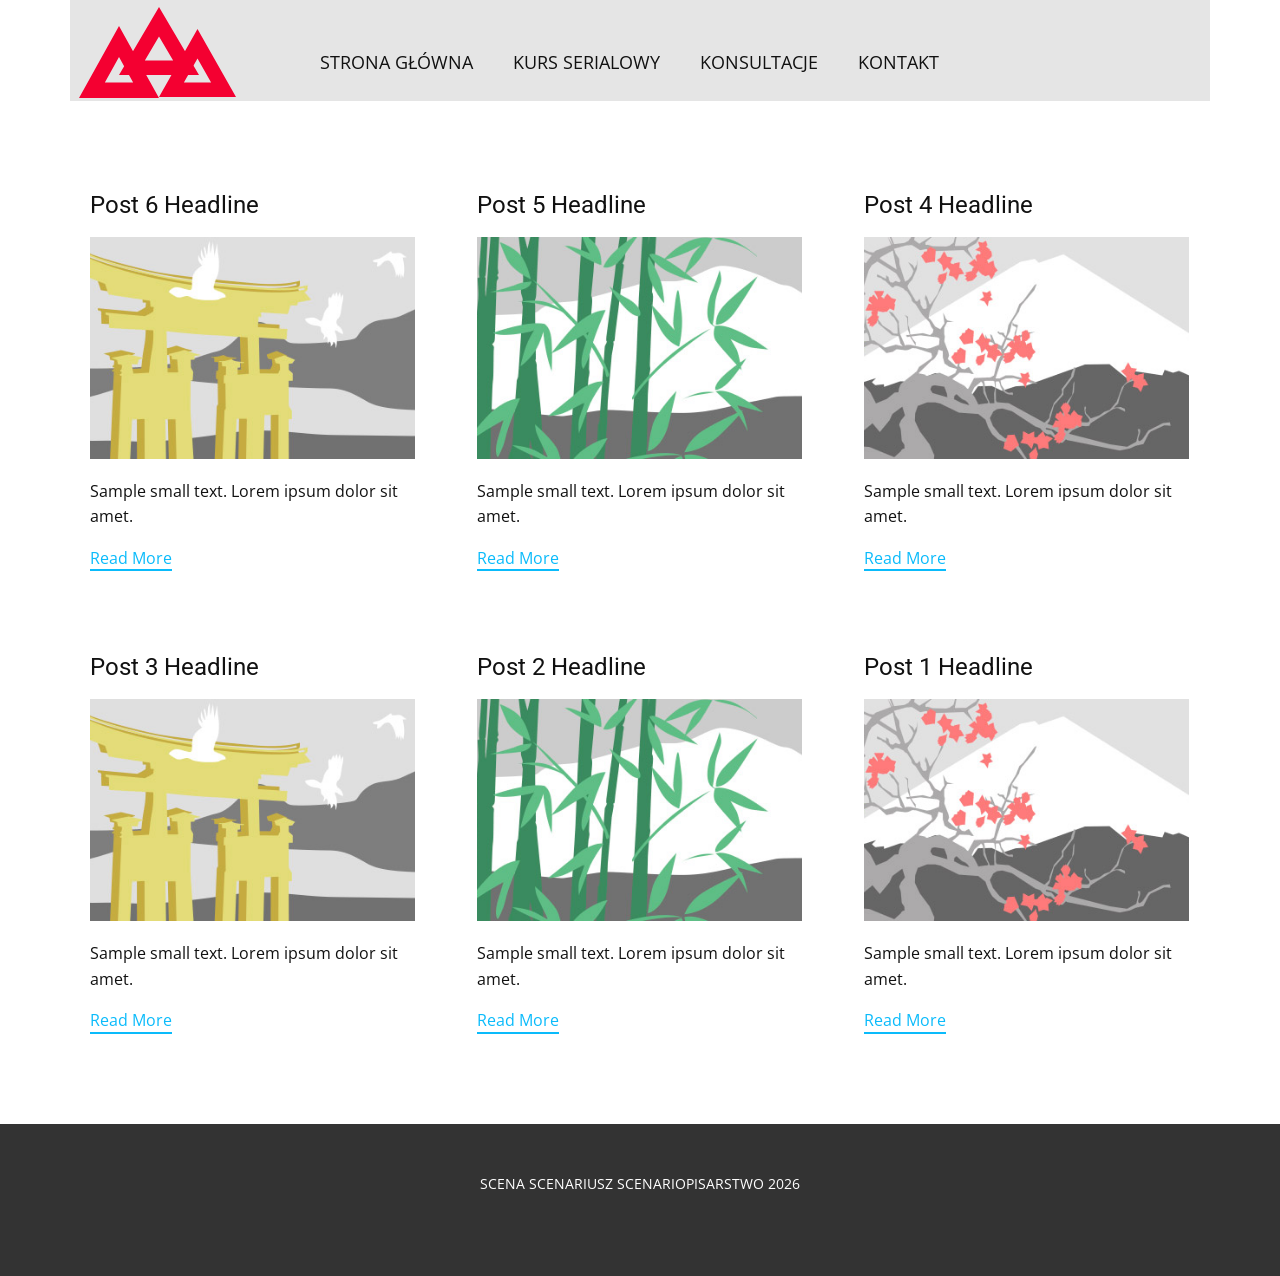
<file: blog.html>
<!DOCTYPE html>
<html style="font-size: 16px;" lang="pl"><head>
    <meta name="viewport" content="width=device-width, initial-scale=1.0">
    <meta charset="utf-8">
    <meta name="keywords" content="">
    <meta name="description" content="">
    <title>Blog</title>
    <link rel="stylesheet" href="../nicepage.css" media="screen">
<link rel="stylesheet" href="../Blog-Template.css" media="screen">
    <script class="u-script" type="text/javascript" src="../jquery.js" defer=""></script>
    <script class="u-script" type="text/javascript" src="../nicepage.js" defer=""></script>
    <meta name="generator" content="Nicepage 8.4.0, nicepage.com">
    
    
    
    <link id="u-page-google-font" rel="stylesheet" href="https://fonts.googleapis.com/css2?display=swap&amp;family=Roboto:ital,wght@0,100;0,200;0,300;0,400;0,500;0,600;0,700;0,800;0,900;1,100;1,200;1,300;1,400;1,500;1,600;1,700;1,800;1,900&amp;family=Open+Sans:ital,wght@0,300;0,400;0,500;0,600;0,700;0,800;1,300;1,400;1,500;1,600;1,700;1,800">
    <script type="application/ld+json">{
		"@context": "http://schema.org",
		"@type": "Organization",
		"name": ""
}</script>
    <meta name="theme-color" content="#0abbfb">
  <meta data-intl-tel-input-cdn-path="intlTelInput/"></head>
  <body data-path-to-root="../" data-include-products="false" class="u-body u-xl-mode" data-lang="pl"><header class=" u-border-no-bottom u-border-no-left u-border-no-right u-border-no-top u-clearfix u-header u-section-row-container" id="sec-26ab" style="background-image: none"><div class="u-section-rows">
        <div class="u-clearfix u-section-row u-section-row-1" data-animation-name="" data-animation-duration="0" data-animation-delay="0" data-animation-direction="">
          <div class="u-clearfix u-sheet u-sheet-1"></div>
          
          
          
          
          
        </div>
        <div class="u-clearfix u-section-row">
          <div class="u-clearfix u-sheet u-sheet-2">
            <div class="u-container-style u-expanded-width u-grey-10 u-group u-group-1">
              <div class="u-container-layout">
                <nav class="u-menu u-menu-one-level u-offcanvas u-menu-1" role="navigation">
                  <div class="menu-collapse" style="font-size: 1.125rem;">
                    <a class="u-button-style u-hamburger-link u-nav-link u-hamburger-link-1" aria-label="Open menu" aria-controls="3c79" href="#">
                      <svg class="u-svg-link" viewBox="0 0 24 24"><use xlink:href="#svg-e0c5"></use></svg>
                      <svg class="u-svg-content" version="1.1" id="svg-e0c5" viewBox="0 0 16 16" x="0px" y="0px" xmlns:xlink="http://www.w3.org/1999/xlink" xmlns="http://www.w3.org/2000/svg"><g><rect y="1" width="16" height="2"></rect><rect y="7" width="16" height="2"></rect><rect y="13" width="16" height="2"></rect>
</g></svg>
                    </a>
                  </div>
                  <div class="u-custom-menu u-nav-container">
                    <ul role="menubar" class="u-nav u-unstyled u-nav-1"><li role="none" class="u-nav-item"><a tabindex="-1" role="menuitem" class="u-button-style u-nav-link" href="../#block-1" data-page-id="800110983" aria-haspopup="true">STRONA GŁÓWNA</a>
</li><li role="none" class="u-nav-item"><a tabindex="-1" role="menuitem" class="u-button-style u-nav-link" href="../#block-4" data-page-id="800110983">KURS SERIALOWY</a>
</li><li role="none" class="u-nav-item"><a tabindex="-1" role="menuitem" class="u-button-style u-nav-link" href="../#block-3" data-page-id="800110983">KONSULTACJE</a>
</li><li role="none" class="u-nav-item"><a tabindex="-1" role="menuitem" class="u-button-style u-nav-link" href="../#block-10" data-page-id="800110983">KONTAKT</a>
</li></ul>
                  </div>
                  <div id="3c79" role="region" aria-label="Menu panel" class="u-custom-menu u-nav-container-collapse">
                    <div class="u-black u-container-style u-inner-container-layout u-opacity u-opacity-95 u-sidenav">
                      <div class="u-inner-container-layout u-sidenav-overflow">
                        <div class="u-menu-close" tabindex="-1" aria-controls="3c79" aria-label="Close menu"></div>
                        <ul role="menubar" class="u-align-left u-nav u-popupmenu-items u-unstyled u-nav-2"><li role="none" class="u-nav-item"><a tabindex="-1" role="menuitem" class="u-button-style u-nav-link" href="../#block-1" data-page-id="800110983" aria-haspopup="true">STRONA GŁÓWNA</a>
</li><li role="none" class="u-nav-item"><a tabindex="-1" role="menuitem" class="u-button-style u-nav-link" href="../#block-4" data-page-id="800110983">KURS SERIALOWY</a>
</li><li role="none" class="u-nav-item"><a tabindex="-1" role="menuitem" class="u-button-style u-nav-link" href="../#block-3" data-page-id="800110983">KONSULTACJE</a>
</li><li role="none" class="u-nav-item"><a tabindex="-1" role="menuitem" class="u-button-style u-nav-link" href="../#block-10" data-page-id="800110983">KONTAKT</a>
</li></ul>
                      </div>
                    </div>
                    <div class="u-black u-menu-overlay u-opacity u-opacity-70"></div>
                  </div>
                </nav>
                <div class="u-shape u-shape-svg u-text-custom-color-1 u-shape-1">
                  <svg class="u-svg-link" preserveAspectRatio="none" viewBox="0 0 160 140" style=""><use xlink:href="#svg-3409"></use></svg>
                  <svg class="u-svg-content" viewBox="0 0 160 140" x="0px" y="0px" id="svg-3409"><path d="M80,60.5l28.3,49.5H51.7L80,60.5 M80,0L0,140h160L80,0L80,0z"></path></svg>
                </div>
                <div class="u-shape u-shape-svg u-text-custom-color-1 u-shape-2">
                  <svg class="u-svg-link" preserveAspectRatio="none" viewBox="0 0 160 140" style=""><use xlink:href="#svg-f5ba"></use></svg>
                  <svg class="u-svg-content" viewBox="0 0 160 140" x="0px" y="0px" id="svg-f5ba"><path d="M80,60.5l28.3,49.5H51.7L80,60.5 M80,0L0,140h160L80,0L80,0z"></path></svg>
                </div>
                <div class="u-shape u-shape-svg u-text-custom-color-1 u-shape-3">
                  <svg class="u-svg-link" preserveAspectRatio="none" viewBox="0 0 160 140" style=""><use xlink:href="#svg-f681"></use></svg>
                  <svg class="u-svg-content" viewBox="0 0 160 140" x="0px" y="0px" id="svg-f681"><path d="M80,60.5l28.3,49.5H51.7L80,60.5 M80,0L0,140h160L80,0L80,0z"></path></svg>
                </div>
              </div>
            </div>
          </div>
          
          
          
          
          
        </div>
      </div></header>
    <section class="u-clearfix u-section-1" id="block-2">
      <div class="u-clearfix u-sheet u-valign-middle u-sheet-1"><!--blog--><!--blog_options_json--><!--{"type":"Recent","source":"","tags":"","count":""}--><!--/blog_options_json-->
        <div class="u-blog u-expanded-width u-repeater u-repeater-1" data-blog-id="blog-1"><!--blog_post-->
          <div class="u-blog-post u-container-style u-repeater-item u-white u-repeater-item-1">
            <div class="u-container-layout u-similar-container u-valign-top u-container-layout-1"><!--blog_post_header-->
              <h4 class="u-blog-control u-text u-text-1">
                <a class="u-post-header-link" href="../blog/post-5.html">Post 6 Headline</a>
              </h4><!--/blog_post_header--><!--blog_post_image-->
              <img alt="" class="u-blog-control u-expanded-width u-image u-image-default u-image-1" src="../images/8ad73f3c.jpeg" data-href="../blog/post-5.html"><!--/blog_post_image--><!--blog_post_content-->
              <div class="u-blog-control u-post-content u-text u-text-2 fr-view">Sample small text. Lorem ipsum dolor sit amet.</div><!--/blog_post_content--><!--blog_post_readmore-->
              <a href="../blog/post-5.html" class="u-blog-control u-border-2 u-border-palette-1-base u-btn u-btn-rectangle u-button-style u-none u-btn-1"><!--blog_post_readmore_content--><!--options_json--><!--{"content":"Read More","defaultValue":"Dowiedz się więcej"}--><!--/options_json-->Read More<!--/blog_post_readmore_content--></a><!--/blog_post_readmore-->
            </div>
          </div><div class="u-blog-post u-container-style u-repeater-item u-video-cover u-white">
            <div class="u-container-layout u-similar-container u-valign-top u-container-layout-2"><!--blog_post_header-->
              <h4 class="u-blog-control u-text u-text-3">
                <a class="u-post-header-link" href="../blog/post-4.html">Post 5 Headline</a>
              </h4><!--/blog_post_header--><!--blog_post_image-->
              <img alt="" class="u-blog-control u-expanded-width u-image u-image-default u-image-2" src="../images/68f64b9d.jpeg" data-href="../blog/post-4.html"><!--/blog_post_image--><!--blog_post_content-->
              <div class="u-blog-control u-post-content u-text u-text-4 fr-view">Sample small text. Lorem ipsum dolor sit amet.</div><!--/blog_post_content--><!--blog_post_readmore-->
              <a href="../blog/post-4.html" class="u-blog-control u-border-2 u-border-palette-1-base u-btn u-btn-rectangle u-button-style u-none u-btn-2"><!--blog_post_readmore_content--><!--options_json--><!--{"content":"Read More","defaultValue":"Dowiedz się więcej"}--><!--/options_json-->Read More<!--/blog_post_readmore_content--></a><!--/blog_post_readmore-->
            </div>
          </div><div class="u-blog-post u-container-style u-repeater-item u-video-cover u-white">
            <div class="u-container-layout u-similar-container u-valign-top u-container-layout-3"><!--blog_post_header-->
              <h4 class="u-blog-control u-text u-text-5">
                <a class="u-post-header-link" href="../blog/post-3.html">Post 4 Headline</a>
              </h4><!--/blog_post_header--><!--blog_post_image-->
              <img alt="" class="u-blog-control u-expanded-width u-image u-image-default u-image-3" src="../images/0fd3416c.jpeg" data-href="../blog/post-3.html"><!--/blog_post_image--><!--blog_post_content-->
              <div class="u-blog-control u-post-content u-text u-text-6 fr-view">Sample small text. Lorem ipsum dolor sit amet.</div><!--/blog_post_content--><!--blog_post_readmore-->
              <a href="../blog/post-3.html" class="u-blog-control u-border-2 u-border-palette-1-base u-btn u-btn-rectangle u-button-style u-none u-btn-3"><!--blog_post_readmore_content--><!--options_json--><!--{"content":"Read More","defaultValue":"Dowiedz się więcej"}--><!--/options_json-->Read More<!--/blog_post_readmore_content--></a><!--/blog_post_readmore-->
            </div>
          </div><div class="u-blog-post u-container-style u-repeater-item u-white u-repeater-item-1">
            <div class="u-container-layout u-similar-container u-valign-top u-container-layout-1"><!--blog_post_header-->
              <h4 class="u-blog-control u-text u-text-1">
                <a class="u-post-header-link" href="../blog/post-2.html">Post 3 Headline</a>
              </h4><!--/blog_post_header--><!--blog_post_image-->
              <img alt="" class="u-blog-control u-expanded-width u-image u-image-default u-image-1" src="../images/8ad73f3c.jpeg" data-href="../blog/post-2.html"><!--/blog_post_image--><!--blog_post_content-->
              <div class="u-blog-control u-post-content u-text u-text-2 fr-view">Sample small text. Lorem ipsum dolor sit amet.</div><!--/blog_post_content--><!--blog_post_readmore-->
              <a href="../blog/post-2.html" class="u-blog-control u-border-2 u-border-palette-1-base u-btn u-btn-rectangle u-button-style u-none u-btn-1"><!--blog_post_readmore_content--><!--options_json--><!--{"content":"Read More","defaultValue":"Dowiedz się więcej"}--><!--/options_json-->Read More<!--/blog_post_readmore_content--></a><!--/blog_post_readmore-->
            </div>
          </div><div class="u-blog-post u-container-style u-repeater-item u-video-cover u-white">
            <div class="u-container-layout u-similar-container u-valign-top u-container-layout-2"><!--blog_post_header-->
              <h4 class="u-blog-control u-text u-text-3">
                <a class="u-post-header-link" href="../blog/post-1.html">Post 2 Headline</a>
              </h4><!--/blog_post_header--><!--blog_post_image-->
              <img alt="" class="u-blog-control u-expanded-width u-image u-image-default u-image-2" src="../images/68f64b9d.jpeg" data-href="../blog/post-1.html"><!--/blog_post_image--><!--blog_post_content-->
              <div class="u-blog-control u-post-content u-text u-text-4 fr-view">Sample small text. Lorem ipsum dolor sit amet.</div><!--/blog_post_content--><!--blog_post_readmore-->
              <a href="../blog/post-1.html" class="u-blog-control u-border-2 u-border-palette-1-base u-btn u-btn-rectangle u-button-style u-none u-btn-2"><!--blog_post_readmore_content--><!--options_json--><!--{"content":"Read More","defaultValue":"Dowiedz się więcej"}--><!--/options_json-->Read More<!--/blog_post_readmore_content--></a><!--/blog_post_readmore-->
            </div>
          </div><div class="u-blog-post u-container-style u-repeater-item u-video-cover u-white">
            <div class="u-container-layout u-similar-container u-valign-top u-container-layout-3"><!--blog_post_header-->
              <h4 class="u-blog-control u-text u-text-5">
                <a class="u-post-header-link" href="../blog/post.html">Post 1 Headline</a>
              </h4><!--/blog_post_header--><!--blog_post_image-->
              <img alt="" class="u-blog-control u-expanded-width u-image u-image-default u-image-3" src="../images/0fd3416c.jpeg" data-href="../blog/post.html"><!--/blog_post_image--><!--blog_post_content-->
              <div class="u-blog-control u-post-content u-text u-text-6 fr-view">Sample small text. Lorem ipsum dolor sit amet.</div><!--/blog_post_content--><!--blog_post_readmore-->
              <a href="../blog/post.html" class="u-blog-control u-border-2 u-border-palette-1-base u-btn u-btn-rectangle u-button-style u-none u-btn-3"><!--blog_post_readmore_content--><!--options_json--><!--{"content":"Read More","defaultValue":"Dowiedz się więcej"}--><!--/options_json-->Read More<!--/blog_post_readmore_content--></a><!--/blog_post_readmore-->
            </div>
          </div><!--/blog_post--><!--blog_post-->
          <!--/blog_post--><!--blog_post-->
          <!--/blog_post-->
        </div><!--/blog-->
      </div>
    </section>
    
    
    
    <footer class="u-align-center u-clearfix u-container-align-center u-footer u-grey-80 u-footer" id="sec-29e7"><div class="u-clearfix u-sheet u-sheet-1">
        <p class="u-small-text u-text u-text-variant u-text-1">SCENA SCENARIUSZ SCENARIOPISARSTWO 2026</p>
      </div></footer>
    <section class="u-backlink u-clearfix u-grey-80"></section>
  
</body></html>
</file>
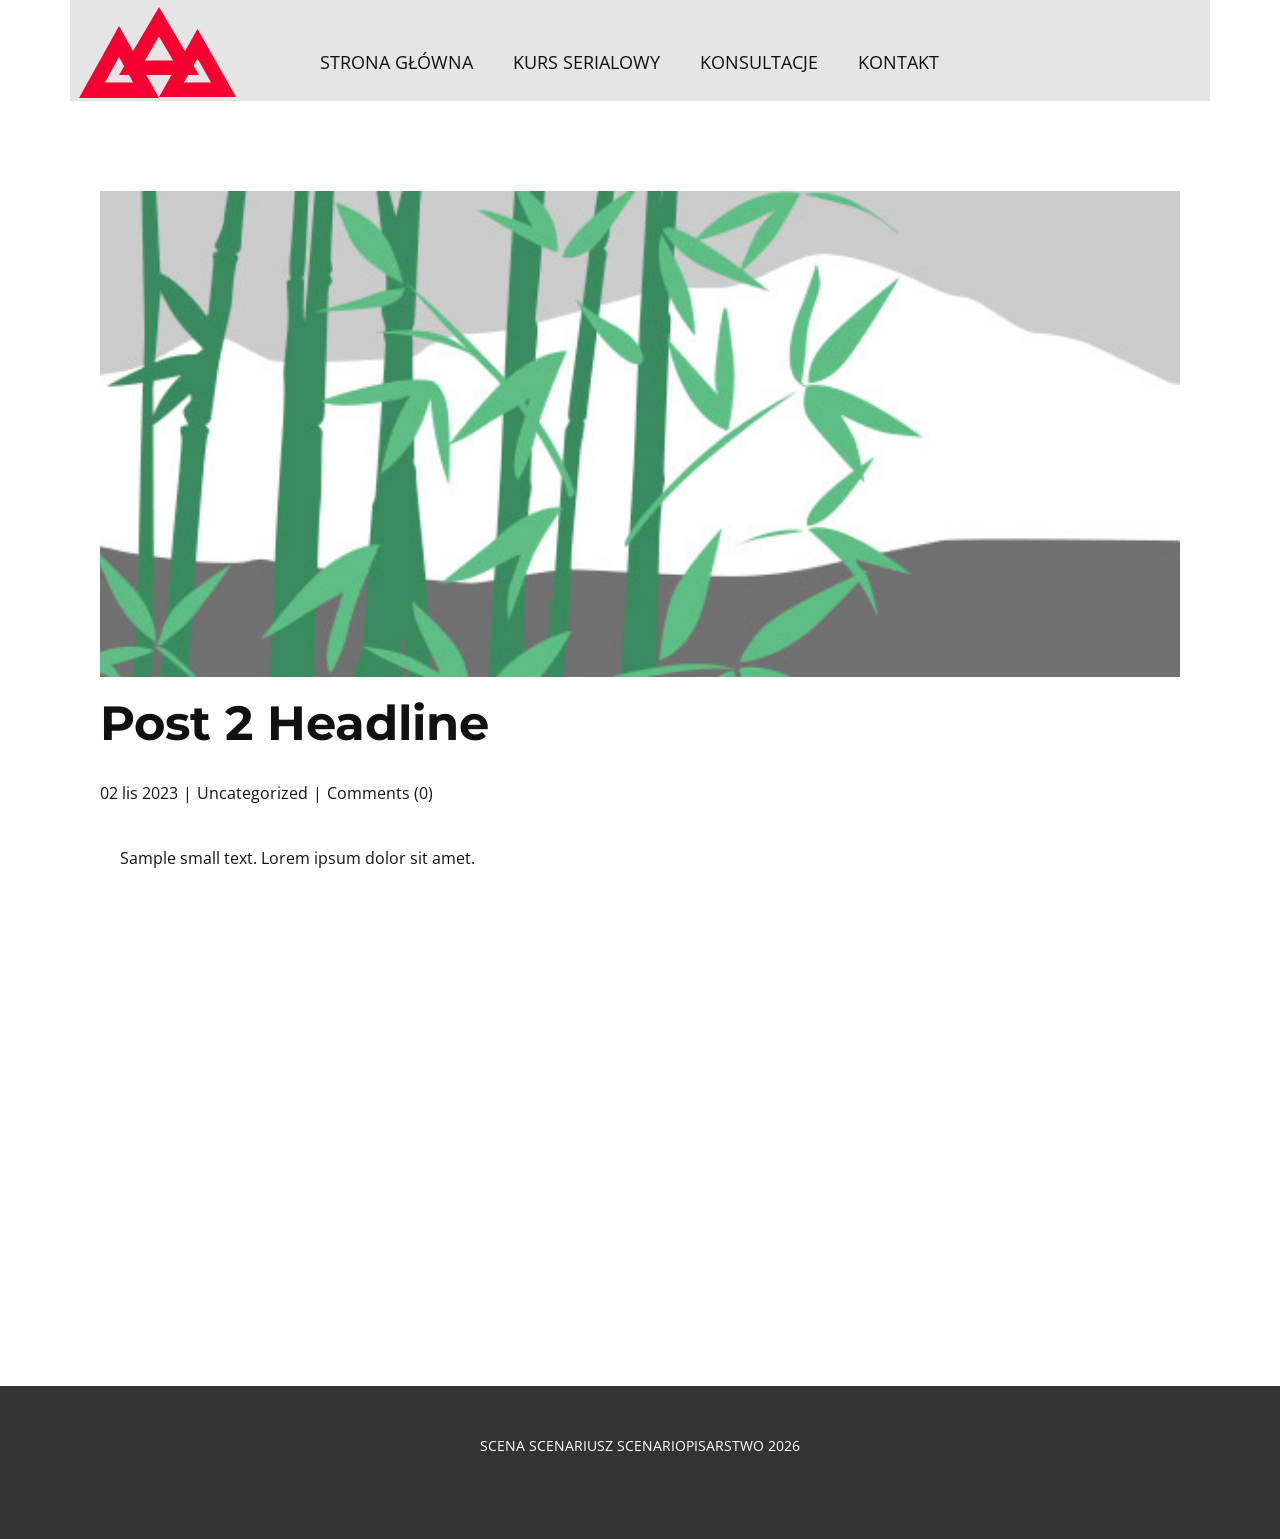
<file: post-1.html>
<!DOCTYPE html>
<html style="font-size: 16px;" lang="pl"><head>
    <meta name="viewport" content="width=device-width, initial-scale=1.0">
    <meta charset="utf-8">
    <meta name="keywords" content="Nagłówek posta 1">
    <meta name="description" content="">
    <title>Post 2 Headline</title>
    <link rel="stylesheet" href="../nicepage.css" media="screen">
<link rel="stylesheet" href="../Post-Template.css" media="screen">
    <script class="u-script" type="text/javascript" src="../jquery.js" defer=""></script>
    <script class="u-script" type="text/javascript" src="../nicepage.js" defer=""></script>
    <meta name="generator" content="Nicepage 8.4.0, nicepage.com">
    
    
    
    <link id="u-page-google-font" rel="stylesheet" href="https://fonts.googleapis.com/css2?display=swap&amp;family=Roboto:ital,wght@0,100;0,200;0,300;0,400;0,500;0,600;0,700;0,800;0,900;1,100;1,200;1,300;1,400;1,500;1,600;1,700;1,800;1,900&amp;family=Open+Sans:ital,wght@0,300;0,400;0,500;0,600;0,700;0,800;1,300;1,400;1,500;1,600;1,700;1,800&amp;family=Montserrat:ital,wght@0,100;0,200;0,300;0,400;0,500;0,600;0,700;0,800;0,900;1,100;1,200;1,300;1,400;1,500;1,600;1,700;1,800;1,900">
    <script type="application/ld+json">{
		"@context": "http://schema.org",
		"@type": "Organization",
		"name": ""
}</script>
    <meta name="theme-color" content="#0abbfb">
  <meta data-intl-tel-input-cdn-path="intlTelInput/"></head>
  <body data-path-to-root="./" data-include-products="false" class="u-body u-xl-mode" data-lang="pl"><header class=" u-border-no-bottom u-border-no-left u-border-no-right u-border-no-top u-clearfix u-header u-section-row-container" id="sec-26ab" style="background-image: none"><div class="u-section-rows">
        <div class="u-clearfix u-section-row u-section-row-1" data-animation-name="" data-animation-duration="0" data-animation-delay="0" data-animation-direction="">
          <div class="u-clearfix u-sheet u-sheet-1"></div>
          
          
          
          
          
        </div>
        <div class="u-clearfix u-section-row">
          <div class="u-clearfix u-sheet u-sheet-2">
            <div class="u-container-style u-expanded-width u-grey-10 u-group u-group-1">
              <div class="u-container-layout">
                <nav class="u-menu u-menu-one-level u-offcanvas u-menu-1" role="navigation">
                  <div class="menu-collapse" style="font-size: 1.125rem;">
                    <a class="u-button-style u-hamburger-link u-nav-link u-hamburger-link-1" aria-label="Open menu" aria-controls="3c79" href="#">
                      <svg class="u-svg-link" viewBox="0 0 24 24"><use xlink:href="#svg-e0c5"></use></svg>
                      <svg class="u-svg-content" version="1.1" id="svg-e0c5" viewBox="0 0 16 16" x="0px" y="0px" xmlns:xlink="http://www.w3.org/1999/xlink" xmlns="http://www.w3.org/2000/svg"><g><rect y="1" width="16" height="2"></rect><rect y="7" width="16" height="2"></rect><rect y="13" width="16" height="2"></rect>
</g></svg>
                    </a>
                  </div>
                  <div class="u-custom-menu u-nav-container">
                    <ul role="menubar" class="u-nav u-unstyled u-nav-1"><li role="none" class="u-nav-item"><a tabindex="-1" role="menuitem" class="u-button-style u-nav-link" href="../#block-1" data-page-id="800110983" aria-haspopup="true">STRONA GŁÓWNA</a>
</li><li role="none" class="u-nav-item"><a tabindex="-1" role="menuitem" class="u-button-style u-nav-link" href="../#block-4" data-page-id="800110983">KURS SERIALOWY</a>
</li><li role="none" class="u-nav-item"><a tabindex="-1" role="menuitem" class="u-button-style u-nav-link" href="../#block-3" data-page-id="800110983">KONSULTACJE</a>
</li><li role="none" class="u-nav-item"><a tabindex="-1" role="menuitem" class="u-button-style u-nav-link" href="../#block-10" data-page-id="800110983">KONTAKT</a>
</li></ul>
                  </div>
                  <div id="3c79" role="region" aria-label="Menu panel" class="u-custom-menu u-nav-container-collapse">
                    <div class="u-black u-container-style u-inner-container-layout u-opacity u-opacity-95 u-sidenav">
                      <div class="u-inner-container-layout u-sidenav-overflow">
                        <div class="u-menu-close" tabindex="-1" aria-controls="3c79" aria-label="Close menu"></div>
                        <ul role="menubar" class="u-align-left u-nav u-popupmenu-items u-unstyled u-nav-2"><li role="none" class="u-nav-item"><a tabindex="-1" role="menuitem" class="u-button-style u-nav-link" href="../#block-1" data-page-id="800110983" aria-haspopup="true">STRONA GŁÓWNA</a>
</li><li role="none" class="u-nav-item"><a tabindex="-1" role="menuitem" class="u-button-style u-nav-link" href="../#block-4" data-page-id="800110983">KURS SERIALOWY</a>
</li><li role="none" class="u-nav-item"><a tabindex="-1" role="menuitem" class="u-button-style u-nav-link" href="../#block-3" data-page-id="800110983">KONSULTACJE</a>
</li><li role="none" class="u-nav-item"><a tabindex="-1" role="menuitem" class="u-button-style u-nav-link" href="../#block-10" data-page-id="800110983">KONTAKT</a>
</li></ul>
                      </div>
                    </div>
                    <div class="u-black u-menu-overlay u-opacity u-opacity-70"></div>
                  </div>
                </nav>
                <div class="u-shape u-shape-svg u-text-custom-color-1 u-shape-1">
                  <svg class="u-svg-link" preserveAspectRatio="none" viewBox="0 0 160 140" style=""><use xlink:href="#svg-3409"></use></svg>
                  <svg class="u-svg-content" viewBox="0 0 160 140" x="0px" y="0px" id="svg-3409"><path d="M80,60.5l28.3,49.5H51.7L80,60.5 M80,0L0,140h160L80,0L80,0z"></path></svg>
                </div>
                <div class="u-shape u-shape-svg u-text-custom-color-1 u-shape-2">
                  <svg class="u-svg-link" preserveAspectRatio="none" viewBox="0 0 160 140" style=""><use xlink:href="#svg-f5ba"></use></svg>
                  <svg class="u-svg-content" viewBox="0 0 160 140" x="0px" y="0px" id="svg-f5ba"><path d="M80,60.5l28.3,49.5H51.7L80,60.5 M80,0L0,140h160L80,0L80,0z"></path></svg>
                </div>
                <div class="u-shape u-shape-svg u-text-custom-color-1 u-shape-3">
                  <svg class="u-svg-link" preserveAspectRatio="none" viewBox="0 0 160 140" style=""><use xlink:href="#svg-f681"></use></svg>
                  <svg class="u-svg-content" viewBox="0 0 160 140" x="0px" y="0px" id="svg-f681"><path d="M80,60.5l28.3,49.5H51.7L80,60.5 M80,0L0,140h160L80,0L80,0z"></path></svg>
                </div>
              </div>
            </div>
          </div>
          
          
          
          
          
        </div>
      </div></header>
    <section class="u-align-center u-clearfix u-section-1" id="block-2">
      <div class="u-clearfix u-sheet u-valign-middle-md u-valign-middle-sm u-valign-middle-xs u-sheet-1"><!--post_details--><!--post_details_options_json--><!--{"source":""}--><!--/post_details_options_json--><!--blog_post-->
        <div class="u-container-style u-expanded-width u-post-details u-post-details-1">
          <div class="u-container-layout u-valign-middle u-container-layout-1"><!--blog_post_image-->
            <img alt="" class="u-blog-control u-expanded-width u-image u-image-default u-image-1" src="../images/68f64b9d.jpeg"><!--/blog_post_image--><!--blog_post_header-->
            <h2 class="u-blog-control u-text u-text-1">Post 2 Headline</h2><!--/blog_post_header--><!--blog_post_metadata-->
            <div class="u-blog-control u-metadata u-metadata-1"><!--blog_post_metadata_date--><span class="u-meta-date u-meta-icon">02 lis 2023</span><!--/blog_post_metadata_date--><!--blog_post_metadata_category--><span class="u-meta-category u-meta-icon"><a href="/blog/blog.html#/blog-1///">Uncategorized</a></span><!--/blog_post_metadata_category--><!--blog_post_metadata_comments--><span class="u-meta-comments u-meta-icon"><!--blog_post_metadata_comments_content-->Comments (0)<!--/blog_post_metadata_comments_content--></span><!--/blog_post_metadata_comments-->
            </div><!--/blog_post_metadata--><!--blog_post_content-->
            <div class="u-align-justify u-blog-control u-post-content u-text u-text-2 fr-view">
  <p>
    <meta name="viewport" content="width=device-width, initial-scale=1.0">
    <meta charset="utf-8">
    <meta name="keywords" content=""><meta name="description" content="">
    <title></title>
    <link rel="stylesheet" href="/nicepage.css" media="screen" class="u-static-style"><link rel="stylesheet" href="/nicepage.css" media="screen">
    <script class="u-script" type="text/javascript" src="//capp.nicepage.com/assets/jquery-1.9.1.min.js" defer=""></script>
    <script class="u-script" type="text/javascript" src="//capp.nicepage.com/3007bee5b83aa4921ec34a2ecd73584c9bf88378/nicepage.js" defer=""></script>
</p><section class="u-clearfix u-valign-top u-block-02e8-1" custom-posts-hash="T" data-section-properties="{&quot;margin&quot;:&quot;none&quot;,&quot;stretch&quot;:true}" data-id="02e8" data-posts-content="[{'images':[],'maps':[],'videos':[],'icons':[],'textWidth':'','textHeight':'','id':1,'headingProp':'h3','textProp':'text'}]" style="min-height: 500px">
  <div class="u-clearfix u-rich-text u-text u-block-02e8-4" data-state="{&quot;margin-top&quot;:{&quot;shouldApplyDefaultMargins&quot;:{&quot;XL&quot;:false,&quot;LG&quot;:false,&quot;MD&quot;:false,&quot;SM&quot;:true,&quot;XS&quot;:true},&quot;parentVerticalAlign&quot;:{&quot;XL&quot;:&quot;top&quot;,&quot;LG&quot;:&quot;top&quot;,&quot;MD&quot;:&quot;top&quot;,&quot;SM&quot;:&quot;top&quot;,&quot;XS&quot;:&quot;top&quot;}},&quot;margin-bottom&quot;:{&quot;shouldApplyDefaultMargins&quot;:{&quot;XL&quot;:false,&quot;LG&quot;:false,&quot;MD&quot;:false,&quot;SM&quot;:true,&quot;XS&quot;:true},&quot;parentVerticalAlign&quot;:{&quot;XL&quot;:&quot;top&quot;,&quot;LG&quot;:&quot;top&quot;,&quot;MD&quot;:&quot;top&quot;,&quot;SM&quot;:&quot;top&quot;,&quot;XS&quot;:&quot;top&quot;}}}" style="padding-left: 20px; padding-right: 20px">
  Sample small text. Lorem ipsum dolor sit amet.
  </div>
  <style data-mode="XL">@media (min-width: 1200px) {
  .u-block-02e8-1 {
    min-height: 500px;
  }
  .u-block-02e8-4 {
    padding-left: 20px;
    padding-right: 20px;
  }
}</style>
  <style data-mode="LG">@media (max-width: 1199px) and (min-width: 992px) {
  .u-block-02e8-1 {
    min-height: 500px;
  }
  .u-block-02e8-4 {
    padding-left: 20px;
    padding-right: 20px;
  }
}</style>
  <style data-mode="MD">@media (max-width: 991px) and (min-width: 768px) {
  .u-block-02e8-1 {
    min-height: 500px;
  }
  .u-block-02e8-4 {
    padding-left: 20px;
    padding-right: 20px;
  }
}</style>
  <style data-mode="SM">@media (max-width: 767px) and (min-width: 576px) {
  .u-block-02e8-1 {
    min-height: 500px;
  }
  .u-block-02e8-4 {
    padding-left: 20px;
    padding-right: 20px;
    margin-top: 60px;
    margin-bottom: 60px;
  }
}</style>
  <style data-mode="XS">@media (max-width: 575px) {
  .u-block-02e8-1 {
    min-height: 500px;
  }
  .u-block-02e8-4 {
    padding-left: 20px;
    padding-right: 20px;
    margin-top: 60px;
    margin-bottom: 60px;
  }
}</style>
</section>
<p></p>
  </div><!--/blog_post_content-->
          </div>
        </div><!--/blog_post--><!--/post_details-->
      </div>
    </section>
    
    
    
    <footer class="u-align-center u-clearfix u-container-align-center u-footer u-grey-80 u-footer" id="sec-29e7"><div class="u-clearfix u-sheet u-sheet-1">
        <p class="u-small-text u-text u-text-variant u-text-1">SCENA SCENARIUSZ SCENARIOPISARSTWO 2026</p>
      </div></footer>
    <section class="u-backlink u-clearfix u-grey-80"></section>
  
</body></html>
</file>
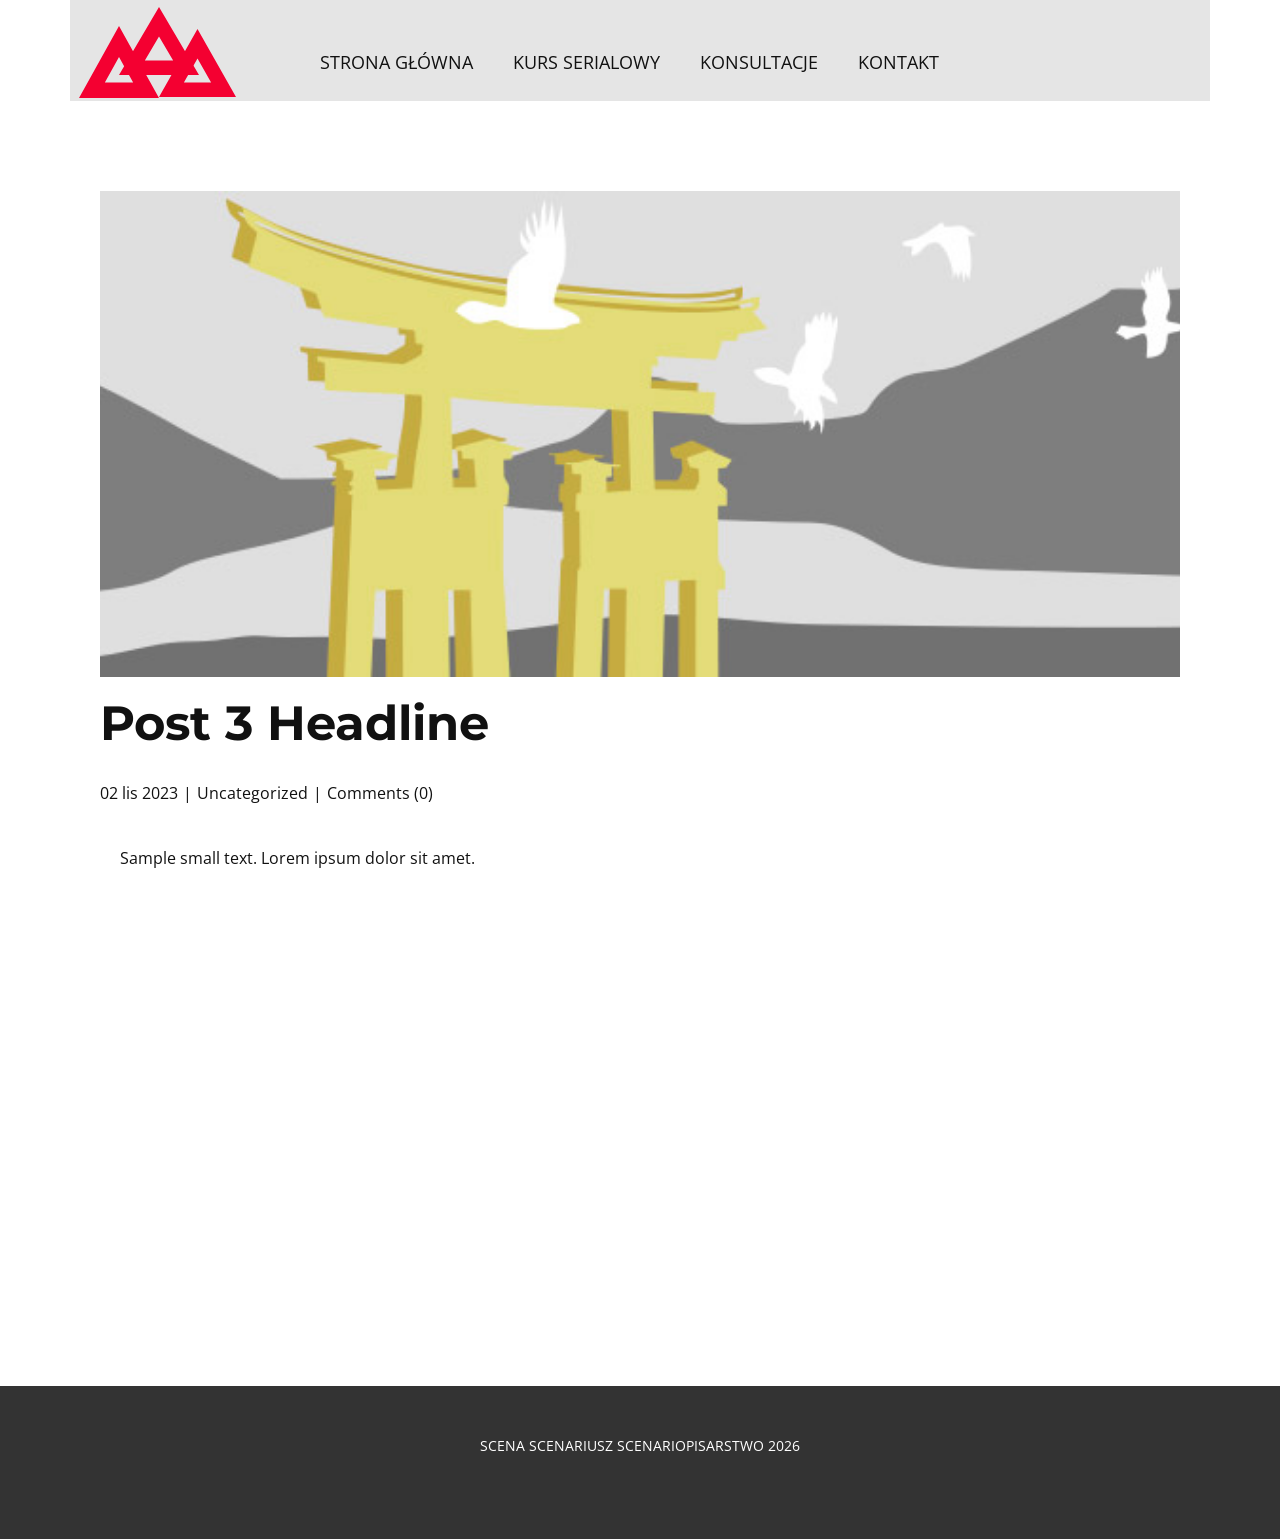
<file: post-2.html>
<!DOCTYPE html>
<html style="font-size: 16px;" lang="pl"><head>
    <meta name="viewport" content="width=device-width, initial-scale=1.0">
    <meta charset="utf-8">
    <meta name="keywords" content="Nagłówek posta 1">
    <meta name="description" content="">
    <title>Post 3 Headline</title>
    <link rel="stylesheet" href="../nicepage.css" media="screen">
<link rel="stylesheet" href="../Post-Template.css" media="screen">
    <script class="u-script" type="text/javascript" src="../jquery.js" defer=""></script>
    <script class="u-script" type="text/javascript" src="../nicepage.js" defer=""></script>
    <meta name="generator" content="Nicepage 8.4.0, nicepage.com">
    
    
    
    <link id="u-page-google-font" rel="stylesheet" href="https://fonts.googleapis.com/css2?display=swap&amp;family=Roboto:ital,wght@0,100;0,200;0,300;0,400;0,500;0,600;0,700;0,800;0,900;1,100;1,200;1,300;1,400;1,500;1,600;1,700;1,800;1,900&amp;family=Open+Sans:ital,wght@0,300;0,400;0,500;0,600;0,700;0,800;1,300;1,400;1,500;1,600;1,700;1,800&amp;family=Montserrat:ital,wght@0,100;0,200;0,300;0,400;0,500;0,600;0,700;0,800;0,900;1,100;1,200;1,300;1,400;1,500;1,600;1,700;1,800;1,900">
    <script type="application/ld+json">{
		"@context": "http://schema.org",
		"@type": "Organization",
		"name": ""
}</script>
    <meta name="theme-color" content="#0abbfb">
  <meta data-intl-tel-input-cdn-path="intlTelInput/"></head>
  <body data-path-to-root="./" data-include-products="false" class="u-body u-xl-mode" data-lang="pl"><header class=" u-border-no-bottom u-border-no-left u-border-no-right u-border-no-top u-clearfix u-header u-section-row-container" id="sec-26ab" style="background-image: none"><div class="u-section-rows">
        <div class="u-clearfix u-section-row u-section-row-1" data-animation-name="" data-animation-duration="0" data-animation-delay="0" data-animation-direction="">
          <div class="u-clearfix u-sheet u-sheet-1"></div>
          
          
          
          
          
        </div>
        <div class="u-clearfix u-section-row">
          <div class="u-clearfix u-sheet u-sheet-2">
            <div class="u-container-style u-expanded-width u-grey-10 u-group u-group-1">
              <div class="u-container-layout">
                <nav class="u-menu u-menu-one-level u-offcanvas u-menu-1" role="navigation">
                  <div class="menu-collapse" style="font-size: 1.125rem;">
                    <a class="u-button-style u-hamburger-link u-nav-link u-hamburger-link-1" aria-label="Open menu" aria-controls="3c79" href="#">
                      <svg class="u-svg-link" viewBox="0 0 24 24"><use xlink:href="#svg-e0c5"></use></svg>
                      <svg class="u-svg-content" version="1.1" id="svg-e0c5" viewBox="0 0 16 16" x="0px" y="0px" xmlns:xlink="http://www.w3.org/1999/xlink" xmlns="http://www.w3.org/2000/svg"><g><rect y="1" width="16" height="2"></rect><rect y="7" width="16" height="2"></rect><rect y="13" width="16" height="2"></rect>
</g></svg>
                    </a>
                  </div>
                  <div class="u-custom-menu u-nav-container">
                    <ul role="menubar" class="u-nav u-unstyled u-nav-1"><li role="none" class="u-nav-item"><a tabindex="-1" role="menuitem" class="u-button-style u-nav-link" href="../#block-1" data-page-id="800110983" aria-haspopup="true">STRONA GŁÓWNA</a>
</li><li role="none" class="u-nav-item"><a tabindex="-1" role="menuitem" class="u-button-style u-nav-link" href="../#block-4" data-page-id="800110983">KURS SERIALOWY</a>
</li><li role="none" class="u-nav-item"><a tabindex="-1" role="menuitem" class="u-button-style u-nav-link" href="../#block-3" data-page-id="800110983">KONSULTACJE</a>
</li><li role="none" class="u-nav-item"><a tabindex="-1" role="menuitem" class="u-button-style u-nav-link" href="../#block-10" data-page-id="800110983">KONTAKT</a>
</li></ul>
                  </div>
                  <div id="3c79" role="region" aria-label="Menu panel" class="u-custom-menu u-nav-container-collapse">
                    <div class="u-black u-container-style u-inner-container-layout u-opacity u-opacity-95 u-sidenav">
                      <div class="u-inner-container-layout u-sidenav-overflow">
                        <div class="u-menu-close" tabindex="-1" aria-controls="3c79" aria-label="Close menu"></div>
                        <ul role="menubar" class="u-align-left u-nav u-popupmenu-items u-unstyled u-nav-2"><li role="none" class="u-nav-item"><a tabindex="-1" role="menuitem" class="u-button-style u-nav-link" href="../#block-1" data-page-id="800110983" aria-haspopup="true">STRONA GŁÓWNA</a>
</li><li role="none" class="u-nav-item"><a tabindex="-1" role="menuitem" class="u-button-style u-nav-link" href="../#block-4" data-page-id="800110983">KURS SERIALOWY</a>
</li><li role="none" class="u-nav-item"><a tabindex="-1" role="menuitem" class="u-button-style u-nav-link" href="../#block-3" data-page-id="800110983">KONSULTACJE</a>
</li><li role="none" class="u-nav-item"><a tabindex="-1" role="menuitem" class="u-button-style u-nav-link" href="../#block-10" data-page-id="800110983">KONTAKT</a>
</li></ul>
                      </div>
                    </div>
                    <div class="u-black u-menu-overlay u-opacity u-opacity-70"></div>
                  </div>
                </nav>
                <div class="u-shape u-shape-svg u-text-custom-color-1 u-shape-1">
                  <svg class="u-svg-link" preserveAspectRatio="none" viewBox="0 0 160 140" style=""><use xlink:href="#svg-3409"></use></svg>
                  <svg class="u-svg-content" viewBox="0 0 160 140" x="0px" y="0px" id="svg-3409"><path d="M80,60.5l28.3,49.5H51.7L80,60.5 M80,0L0,140h160L80,0L80,0z"></path></svg>
                </div>
                <div class="u-shape u-shape-svg u-text-custom-color-1 u-shape-2">
                  <svg class="u-svg-link" preserveAspectRatio="none" viewBox="0 0 160 140" style=""><use xlink:href="#svg-f5ba"></use></svg>
                  <svg class="u-svg-content" viewBox="0 0 160 140" x="0px" y="0px" id="svg-f5ba"><path d="M80,60.5l28.3,49.5H51.7L80,60.5 M80,0L0,140h160L80,0L80,0z"></path></svg>
                </div>
                <div class="u-shape u-shape-svg u-text-custom-color-1 u-shape-3">
                  <svg class="u-svg-link" preserveAspectRatio="none" viewBox="0 0 160 140" style=""><use xlink:href="#svg-f681"></use></svg>
                  <svg class="u-svg-content" viewBox="0 0 160 140" x="0px" y="0px" id="svg-f681"><path d="M80,60.5l28.3,49.5H51.7L80,60.5 M80,0L0,140h160L80,0L80,0z"></path></svg>
                </div>
              </div>
            </div>
          </div>
          
          
          
          
          
        </div>
      </div></header>
    <section class="u-align-center u-clearfix u-section-1" id="block-2">
      <div class="u-clearfix u-sheet u-valign-middle-md u-valign-middle-sm u-valign-middle-xs u-sheet-1"><!--post_details--><!--post_details_options_json--><!--{"source":""}--><!--/post_details_options_json--><!--blog_post-->
        <div class="u-container-style u-expanded-width u-post-details u-post-details-1">
          <div class="u-container-layout u-valign-middle u-container-layout-1"><!--blog_post_image-->
            <img alt="" class="u-blog-control u-expanded-width u-image u-image-default u-image-1" src="../images/8ad73f3c.jpeg"><!--/blog_post_image--><!--blog_post_header-->
            <h2 class="u-blog-control u-text u-text-1">Post 3 Headline</h2><!--/blog_post_header--><!--blog_post_metadata-->
            <div class="u-blog-control u-metadata u-metadata-1"><!--blog_post_metadata_date--><span class="u-meta-date u-meta-icon">02 lis 2023</span><!--/blog_post_metadata_date--><!--blog_post_metadata_category--><span class="u-meta-category u-meta-icon"><a href="/blog/blog.html#/blog-1///">Uncategorized</a></span><!--/blog_post_metadata_category--><!--blog_post_metadata_comments--><span class="u-meta-comments u-meta-icon"><!--blog_post_metadata_comments_content-->Comments (0)<!--/blog_post_metadata_comments_content--></span><!--/blog_post_metadata_comments-->
            </div><!--/blog_post_metadata--><!--blog_post_content-->
            <div class="u-align-justify u-blog-control u-post-content u-text u-text-2 fr-view">
  <p>
    <meta name="viewport" content="width=device-width, initial-scale=1.0">
    <meta charset="utf-8">
    <meta name="keywords" content=""><meta name="description" content="">
    <title></title>
    <link rel="stylesheet" href="/nicepage.css" media="screen" class="u-static-style"><link rel="stylesheet" href="/nicepage.css" media="screen">
    <script class="u-script" type="text/javascript" src="//capp.nicepage.com/assets/jquery-1.9.1.min.js" defer=""></script>
    <script class="u-script" type="text/javascript" src="//capp.nicepage.com/3007bee5b83aa4921ec34a2ecd73584c9bf88378/nicepage.js" defer=""></script>
</p><section class="u-clearfix u-valign-top u-block-570f-1" custom-posts-hash="T" data-section-properties="{&quot;margin&quot;:&quot;none&quot;,&quot;stretch&quot;:true}" data-id="570f" data-posts-content="[{'images':[],'maps':[],'videos':[],'icons':[],'textWidth':'','textHeight':'','id':1,'headingProp':'h3','textProp':'text'}]" style="min-height: 500px">
  <div class="u-clearfix u-rich-text u-text u-block-570f-4" data-state="{&quot;margin-top&quot;:{&quot;shouldApplyDefaultMargins&quot;:{&quot;XL&quot;:false,&quot;LG&quot;:false,&quot;MD&quot;:false,&quot;SM&quot;:true,&quot;XS&quot;:true},&quot;parentVerticalAlign&quot;:{&quot;XL&quot;:&quot;top&quot;,&quot;LG&quot;:&quot;top&quot;,&quot;MD&quot;:&quot;top&quot;,&quot;SM&quot;:&quot;top&quot;,&quot;XS&quot;:&quot;top&quot;}},&quot;margin-bottom&quot;:{&quot;shouldApplyDefaultMargins&quot;:{&quot;XL&quot;:false,&quot;LG&quot;:false,&quot;MD&quot;:false,&quot;SM&quot;:true,&quot;XS&quot;:true},&quot;parentVerticalAlign&quot;:{&quot;XL&quot;:&quot;top&quot;,&quot;LG&quot;:&quot;top&quot;,&quot;MD&quot;:&quot;top&quot;,&quot;SM&quot;:&quot;top&quot;,&quot;XS&quot;:&quot;top&quot;}}}" style="padding-left: 20px; padding-right: 20px">
  Sample small text. Lorem ipsum dolor sit amet.
  </div>
  <style data-mode="XL">@media (min-width: 1200px) {
  .u-block-570f-1 {
    min-height: 500px;
  }
  .u-block-570f-4 {
    padding-left: 20px;
    padding-right: 20px;
  }
}</style>
  <style data-mode="LG">@media (max-width: 1199px) and (min-width: 992px) {
  .u-block-570f-1 {
    min-height: 500px;
  }
  .u-block-570f-4 {
    padding-left: 20px;
    padding-right: 20px;
  }
}</style>
  <style data-mode="MD">@media (max-width: 991px) and (min-width: 768px) {
  .u-block-570f-1 {
    min-height: 500px;
  }
  .u-block-570f-4 {
    padding-left: 20px;
    padding-right: 20px;
  }
}</style>
  <style data-mode="SM">@media (max-width: 767px) and (min-width: 576px) {
  .u-block-570f-1 {
    min-height: 500px;
  }
  .u-block-570f-4 {
    padding-left: 20px;
    padding-right: 20px;
    margin-top: 60px;
    margin-bottom: 60px;
  }
}</style>
  <style data-mode="XS">@media (max-width: 575px) {
  .u-block-570f-1 {
    min-height: 500px;
  }
  .u-block-570f-4 {
    padding-left: 20px;
    padding-right: 20px;
    margin-top: 60px;
    margin-bottom: 60px;
  }
}</style>
</section>
<p></p>
  </div><!--/blog_post_content-->
          </div>
        </div><!--/blog_post--><!--/post_details-->
      </div>
    </section>
    
    
    
    <footer class="u-align-center u-clearfix u-container-align-center u-footer u-grey-80 u-footer" id="sec-29e7"><div class="u-clearfix u-sheet u-sheet-1">
        <p class="u-small-text u-text u-text-variant u-text-1">SCENA SCENARIUSZ SCENARIOPISARSTWO 2026</p>
      </div></footer>
    <section class="u-backlink u-clearfix u-grey-80"></section>
  
</body></html>
</file>
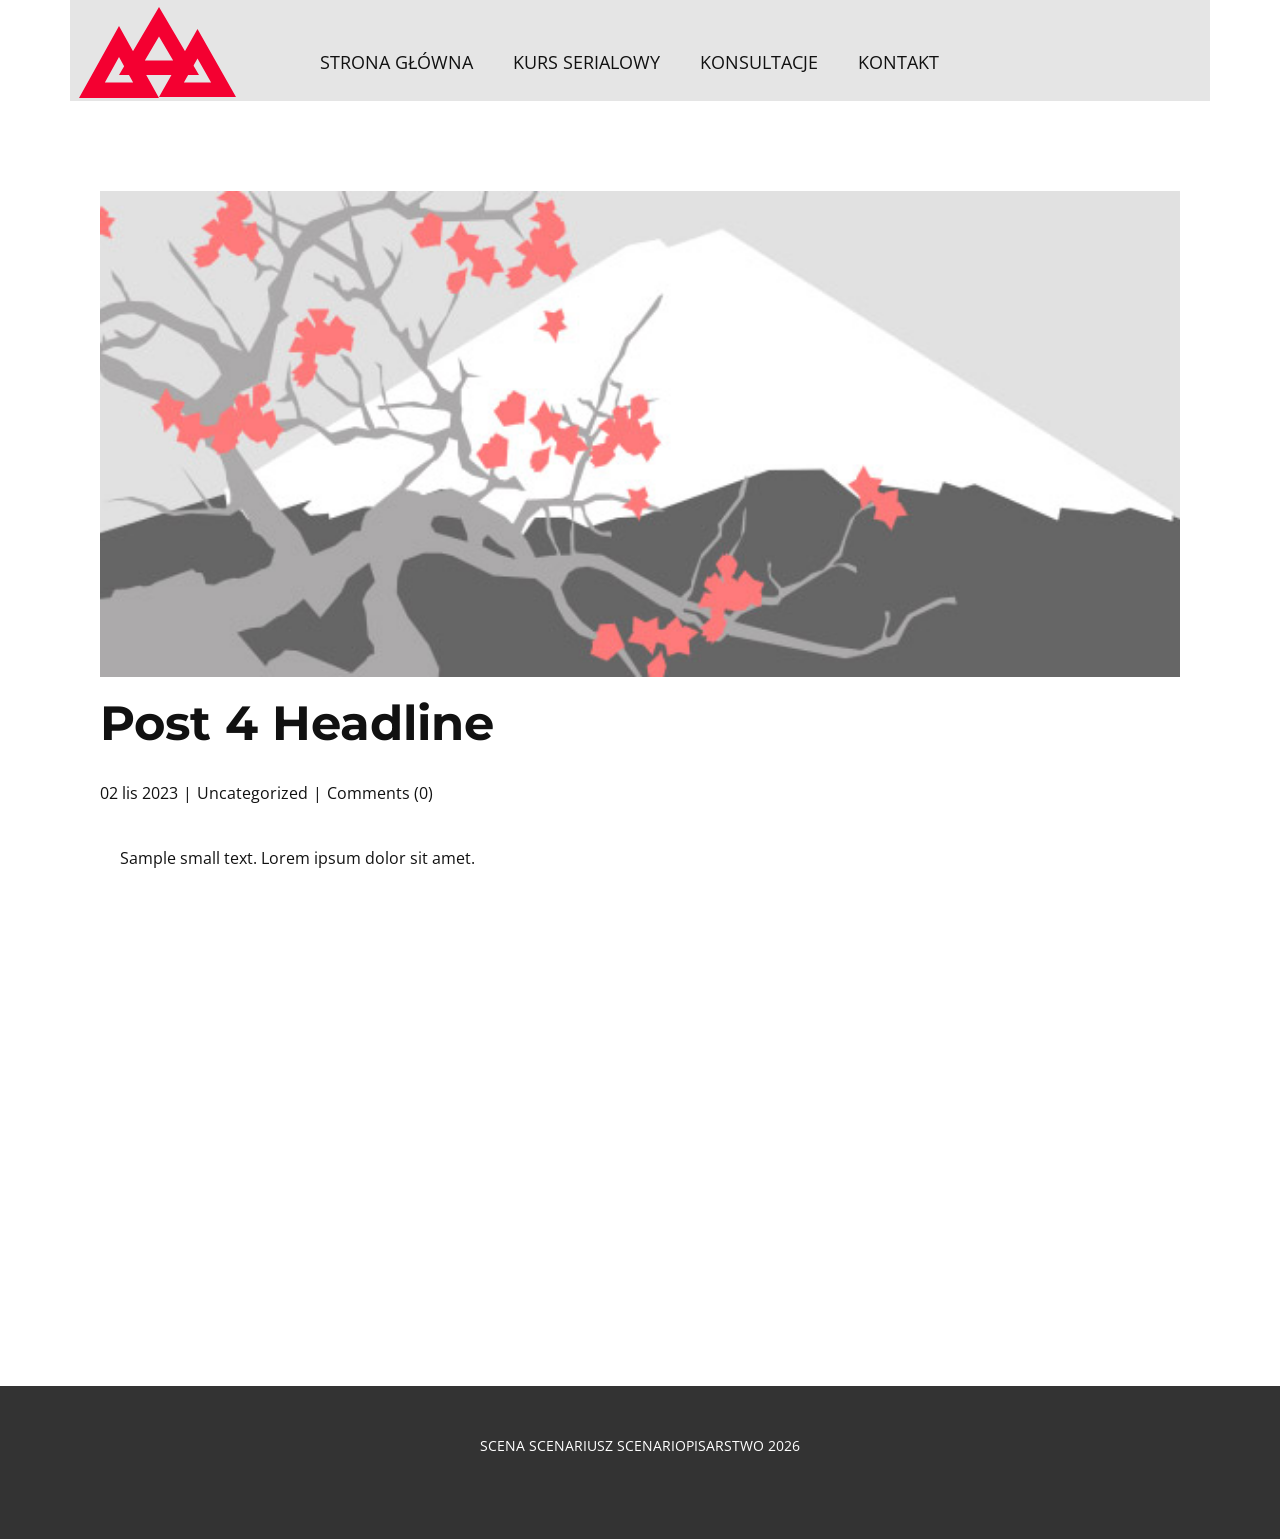
<file: post-3.html>
<!DOCTYPE html>
<html style="font-size: 16px;" lang="pl"><head>
    <meta name="viewport" content="width=device-width, initial-scale=1.0">
    <meta charset="utf-8">
    <meta name="keywords" content="Nagłówek posta 1">
    <meta name="description" content="">
    <title>Post 4 Headline</title>
    <link rel="stylesheet" href="../nicepage.css" media="screen">
<link rel="stylesheet" href="../Post-Template.css" media="screen">
    <script class="u-script" type="text/javascript" src="../jquery.js" defer=""></script>
    <script class="u-script" type="text/javascript" src="../nicepage.js" defer=""></script>
    <meta name="generator" content="Nicepage 8.4.0, nicepage.com">
    
    
    
    <link id="u-page-google-font" rel="stylesheet" href="https://fonts.googleapis.com/css2?display=swap&amp;family=Roboto:ital,wght@0,100;0,200;0,300;0,400;0,500;0,600;0,700;0,800;0,900;1,100;1,200;1,300;1,400;1,500;1,600;1,700;1,800;1,900&amp;family=Open+Sans:ital,wght@0,300;0,400;0,500;0,600;0,700;0,800;1,300;1,400;1,500;1,600;1,700;1,800&amp;family=Montserrat:ital,wght@0,100;0,200;0,300;0,400;0,500;0,600;0,700;0,800;0,900;1,100;1,200;1,300;1,400;1,500;1,600;1,700;1,800;1,900">
    <script type="application/ld+json">{
		"@context": "http://schema.org",
		"@type": "Organization",
		"name": ""
}</script>
    <meta name="theme-color" content="#0abbfb">
  <meta data-intl-tel-input-cdn-path="intlTelInput/"></head>
  <body data-path-to-root="./" data-include-products="false" class="u-body u-xl-mode" data-lang="pl"><header class=" u-border-no-bottom u-border-no-left u-border-no-right u-border-no-top u-clearfix u-header u-section-row-container" id="sec-26ab" style="background-image: none"><div class="u-section-rows">
        <div class="u-clearfix u-section-row u-section-row-1" data-animation-name="" data-animation-duration="0" data-animation-delay="0" data-animation-direction="">
          <div class="u-clearfix u-sheet u-sheet-1"></div>
          
          
          
          
          
        </div>
        <div class="u-clearfix u-section-row">
          <div class="u-clearfix u-sheet u-sheet-2">
            <div class="u-container-style u-expanded-width u-grey-10 u-group u-group-1">
              <div class="u-container-layout">
                <nav class="u-menu u-menu-one-level u-offcanvas u-menu-1" role="navigation">
                  <div class="menu-collapse" style="font-size: 1.125rem;">
                    <a class="u-button-style u-hamburger-link u-nav-link u-hamburger-link-1" aria-label="Open menu" aria-controls="3c79" href="#">
                      <svg class="u-svg-link" viewBox="0 0 24 24"><use xlink:href="#svg-e0c5"></use></svg>
                      <svg class="u-svg-content" version="1.1" id="svg-e0c5" viewBox="0 0 16 16" x="0px" y="0px" xmlns:xlink="http://www.w3.org/1999/xlink" xmlns="http://www.w3.org/2000/svg"><g><rect y="1" width="16" height="2"></rect><rect y="7" width="16" height="2"></rect><rect y="13" width="16" height="2"></rect>
</g></svg>
                    </a>
                  </div>
                  <div class="u-custom-menu u-nav-container">
                    <ul role="menubar" class="u-nav u-unstyled u-nav-1"><li role="none" class="u-nav-item"><a tabindex="-1" role="menuitem" class="u-button-style u-nav-link" href="../#block-1" data-page-id="800110983" aria-haspopup="true">STRONA GŁÓWNA</a>
</li><li role="none" class="u-nav-item"><a tabindex="-1" role="menuitem" class="u-button-style u-nav-link" href="../#block-4" data-page-id="800110983">KURS SERIALOWY</a>
</li><li role="none" class="u-nav-item"><a tabindex="-1" role="menuitem" class="u-button-style u-nav-link" href="../#block-3" data-page-id="800110983">KONSULTACJE</a>
</li><li role="none" class="u-nav-item"><a tabindex="-1" role="menuitem" class="u-button-style u-nav-link" href="../#block-10" data-page-id="800110983">KONTAKT</a>
</li></ul>
                  </div>
                  <div id="3c79" role="region" aria-label="Menu panel" class="u-custom-menu u-nav-container-collapse">
                    <div class="u-black u-container-style u-inner-container-layout u-opacity u-opacity-95 u-sidenav">
                      <div class="u-inner-container-layout u-sidenav-overflow">
                        <div class="u-menu-close" tabindex="-1" aria-controls="3c79" aria-label="Close menu"></div>
                        <ul role="menubar" class="u-align-left u-nav u-popupmenu-items u-unstyled u-nav-2"><li role="none" class="u-nav-item"><a tabindex="-1" role="menuitem" class="u-button-style u-nav-link" href="../#block-1" data-page-id="800110983" aria-haspopup="true">STRONA GŁÓWNA</a>
</li><li role="none" class="u-nav-item"><a tabindex="-1" role="menuitem" class="u-button-style u-nav-link" href="../#block-4" data-page-id="800110983">KURS SERIALOWY</a>
</li><li role="none" class="u-nav-item"><a tabindex="-1" role="menuitem" class="u-button-style u-nav-link" href="../#block-3" data-page-id="800110983">KONSULTACJE</a>
</li><li role="none" class="u-nav-item"><a tabindex="-1" role="menuitem" class="u-button-style u-nav-link" href="../#block-10" data-page-id="800110983">KONTAKT</a>
</li></ul>
                      </div>
                    </div>
                    <div class="u-black u-menu-overlay u-opacity u-opacity-70"></div>
                  </div>
                </nav>
                <div class="u-shape u-shape-svg u-text-custom-color-1 u-shape-1">
                  <svg class="u-svg-link" preserveAspectRatio="none" viewBox="0 0 160 140" style=""><use xlink:href="#svg-3409"></use></svg>
                  <svg class="u-svg-content" viewBox="0 0 160 140" x="0px" y="0px" id="svg-3409"><path d="M80,60.5l28.3,49.5H51.7L80,60.5 M80,0L0,140h160L80,0L80,0z"></path></svg>
                </div>
                <div class="u-shape u-shape-svg u-text-custom-color-1 u-shape-2">
                  <svg class="u-svg-link" preserveAspectRatio="none" viewBox="0 0 160 140" style=""><use xlink:href="#svg-f5ba"></use></svg>
                  <svg class="u-svg-content" viewBox="0 0 160 140" x="0px" y="0px" id="svg-f5ba"><path d="M80,60.5l28.3,49.5H51.7L80,60.5 M80,0L0,140h160L80,0L80,0z"></path></svg>
                </div>
                <div class="u-shape u-shape-svg u-text-custom-color-1 u-shape-3">
                  <svg class="u-svg-link" preserveAspectRatio="none" viewBox="0 0 160 140" style=""><use xlink:href="#svg-f681"></use></svg>
                  <svg class="u-svg-content" viewBox="0 0 160 140" x="0px" y="0px" id="svg-f681"><path d="M80,60.5l28.3,49.5H51.7L80,60.5 M80,0L0,140h160L80,0L80,0z"></path></svg>
                </div>
              </div>
            </div>
          </div>
          
          
          
          
          
        </div>
      </div></header>
    <section class="u-align-center u-clearfix u-section-1" id="block-2">
      <div class="u-clearfix u-sheet u-valign-middle-md u-valign-middle-sm u-valign-middle-xs u-sheet-1"><!--post_details--><!--post_details_options_json--><!--{"source":""}--><!--/post_details_options_json--><!--blog_post-->
        <div class="u-container-style u-expanded-width u-post-details u-post-details-1">
          <div class="u-container-layout u-valign-middle u-container-layout-1"><!--blog_post_image-->
            <img alt="" class="u-blog-control u-expanded-width u-image u-image-default u-image-1" src="../images/0fd3416c.jpeg"><!--/blog_post_image--><!--blog_post_header-->
            <h2 class="u-blog-control u-text u-text-1">Post 4 Headline</h2><!--/blog_post_header--><!--blog_post_metadata-->
            <div class="u-blog-control u-metadata u-metadata-1"><!--blog_post_metadata_date--><span class="u-meta-date u-meta-icon">02 lis 2023</span><!--/blog_post_metadata_date--><!--blog_post_metadata_category--><span class="u-meta-category u-meta-icon"><a href="/blog/blog.html#/blog-1///">Uncategorized</a></span><!--/blog_post_metadata_category--><!--blog_post_metadata_comments--><span class="u-meta-comments u-meta-icon"><!--blog_post_metadata_comments_content-->Comments (0)<!--/blog_post_metadata_comments_content--></span><!--/blog_post_metadata_comments-->
            </div><!--/blog_post_metadata--><!--blog_post_content-->
            <div class="u-align-justify u-blog-control u-post-content u-text u-text-2 fr-view">
  <p>
    <meta name="viewport" content="width=device-width, initial-scale=1.0">
    <meta charset="utf-8">
    <meta name="keywords" content=""><meta name="description" content="">
    <title></title>
    <link rel="stylesheet" href="/nicepage.css" media="screen" class="u-static-style"><link rel="stylesheet" href="/nicepage.css" media="screen">
    <script class="u-script" type="text/javascript" src="//capp.nicepage.com/assets/jquery-1.9.1.min.js" defer=""></script>
    <script class="u-script" type="text/javascript" src="//capp.nicepage.com/3007bee5b83aa4921ec34a2ecd73584c9bf88378/nicepage.js" defer=""></script>
</p><section class="u-clearfix u-valign-top u-block-75ed-1" custom-posts-hash="T" data-section-properties="{&quot;margin&quot;:&quot;none&quot;,&quot;stretch&quot;:true}" data-id="75ed" data-posts-content="[{'images':[],'maps':[],'videos':[],'icons':[],'textWidth':'','textHeight':'','id':1,'headingProp':'h3','textProp':'text'}]" style="min-height: 500px">
  <div class="u-clearfix u-rich-text u-text u-block-75ed-4" data-state="{&quot;margin-top&quot;:{&quot;shouldApplyDefaultMargins&quot;:{&quot;XL&quot;:false,&quot;LG&quot;:false,&quot;MD&quot;:false,&quot;SM&quot;:true,&quot;XS&quot;:true},&quot;parentVerticalAlign&quot;:{&quot;XL&quot;:&quot;top&quot;,&quot;LG&quot;:&quot;top&quot;,&quot;MD&quot;:&quot;top&quot;,&quot;SM&quot;:&quot;top&quot;,&quot;XS&quot;:&quot;top&quot;}},&quot;margin-bottom&quot;:{&quot;shouldApplyDefaultMargins&quot;:{&quot;XL&quot;:false,&quot;LG&quot;:false,&quot;MD&quot;:false,&quot;SM&quot;:true,&quot;XS&quot;:true},&quot;parentVerticalAlign&quot;:{&quot;XL&quot;:&quot;top&quot;,&quot;LG&quot;:&quot;top&quot;,&quot;MD&quot;:&quot;top&quot;,&quot;SM&quot;:&quot;top&quot;,&quot;XS&quot;:&quot;top&quot;}}}" style="padding-left: 20px; padding-right: 20px">
  Sample small text. Lorem ipsum dolor sit amet.
  </div>
  <style data-mode="XL">@media (min-width: 1200px) {
  .u-block-75ed-1 {
    min-height: 500px;
  }
  .u-block-75ed-4 {
    padding-left: 20px;
    padding-right: 20px;
  }
}</style>
  <style data-mode="LG">@media (max-width: 1199px) and (min-width: 992px) {
  .u-block-75ed-1 {
    min-height: 500px;
  }
  .u-block-75ed-4 {
    padding-left: 20px;
    padding-right: 20px;
  }
}</style>
  <style data-mode="MD">@media (max-width: 991px) and (min-width: 768px) {
  .u-block-75ed-1 {
    min-height: 500px;
  }
  .u-block-75ed-4 {
    padding-left: 20px;
    padding-right: 20px;
  }
}</style>
  <style data-mode="SM">@media (max-width: 767px) and (min-width: 576px) {
  .u-block-75ed-1 {
    min-height: 500px;
  }
  .u-block-75ed-4 {
    padding-left: 20px;
    padding-right: 20px;
    margin-top: 60px;
    margin-bottom: 60px;
  }
}</style>
  <style data-mode="XS">@media (max-width: 575px) {
  .u-block-75ed-1 {
    min-height: 500px;
  }
  .u-block-75ed-4 {
    padding-left: 20px;
    padding-right: 20px;
    margin-top: 60px;
    margin-bottom: 60px;
  }
}</style>
</section>
<p></p>
  </div><!--/blog_post_content-->
          </div>
        </div><!--/blog_post--><!--/post_details-->
      </div>
    </section>
    
    
    
    <footer class="u-align-center u-clearfix u-container-align-center u-footer u-grey-80 u-footer" id="sec-29e7"><div class="u-clearfix u-sheet u-sheet-1">
        <p class="u-small-text u-text u-text-variant u-text-1">SCENA SCENARIUSZ SCENARIOPISARSTWO 2026</p>
      </div></footer>
    <section class="u-backlink u-clearfix u-grey-80"></section>
  
</body></html>
</file>
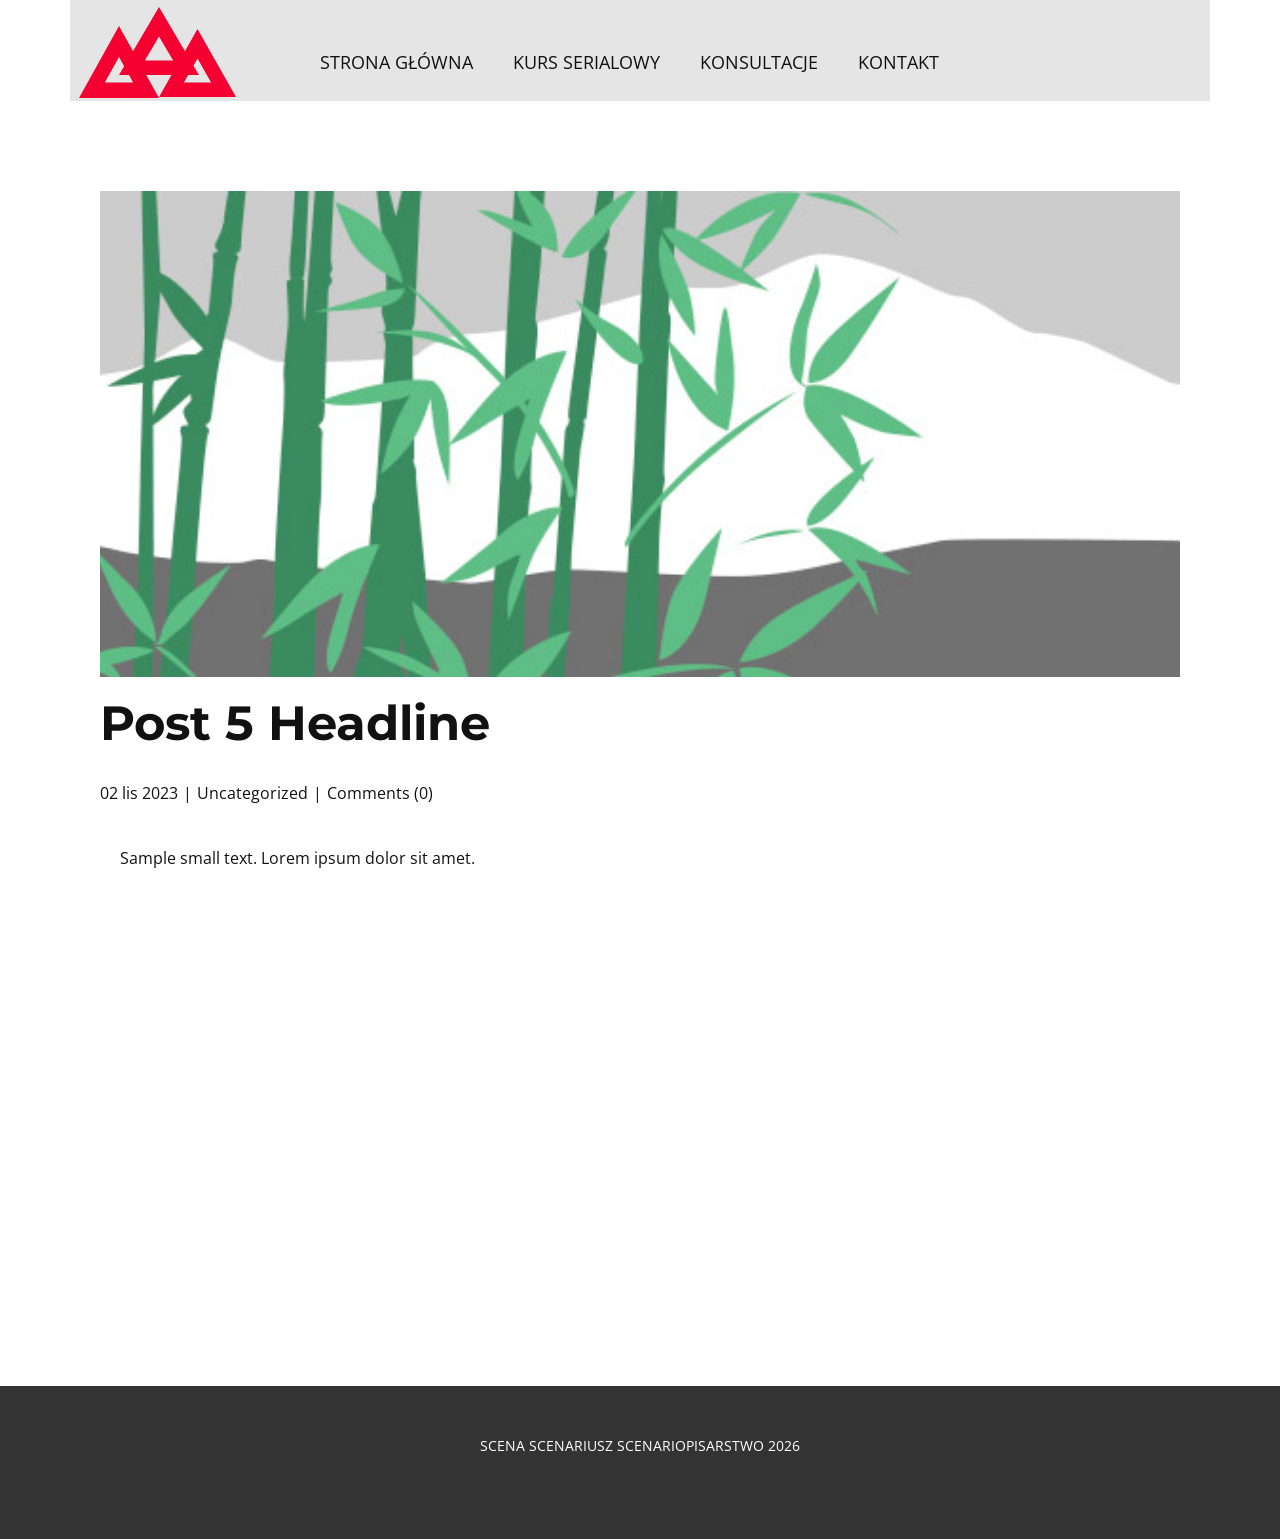
<file: post-4.html>
<!DOCTYPE html>
<html style="font-size: 16px;" lang="pl"><head>
    <meta name="viewport" content="width=device-width, initial-scale=1.0">
    <meta charset="utf-8">
    <meta name="keywords" content="Nagłówek posta 1">
    <meta name="description" content="">
    <title>Post 5 Headline</title>
    <link rel="stylesheet" href="../nicepage.css" media="screen">
<link rel="stylesheet" href="../Post-Template.css" media="screen">
    <script class="u-script" type="text/javascript" src="../jquery.js" defer=""></script>
    <script class="u-script" type="text/javascript" src="../nicepage.js" defer=""></script>
    <meta name="generator" content="Nicepage 8.4.0, nicepage.com">
    
    
    
    <link id="u-page-google-font" rel="stylesheet" href="https://fonts.googleapis.com/css2?display=swap&amp;family=Roboto:ital,wght@0,100;0,200;0,300;0,400;0,500;0,600;0,700;0,800;0,900;1,100;1,200;1,300;1,400;1,500;1,600;1,700;1,800;1,900&amp;family=Open+Sans:ital,wght@0,300;0,400;0,500;0,600;0,700;0,800;1,300;1,400;1,500;1,600;1,700;1,800&amp;family=Montserrat:ital,wght@0,100;0,200;0,300;0,400;0,500;0,600;0,700;0,800;0,900;1,100;1,200;1,300;1,400;1,500;1,600;1,700;1,800;1,900">
    <script type="application/ld+json">{
		"@context": "http://schema.org",
		"@type": "Organization",
		"name": ""
}</script>
    <meta name="theme-color" content="#0abbfb">
  <meta data-intl-tel-input-cdn-path="intlTelInput/"></head>
  <body data-path-to-root="./" data-include-products="false" class="u-body u-xl-mode" data-lang="pl"><header class=" u-border-no-bottom u-border-no-left u-border-no-right u-border-no-top u-clearfix u-header u-section-row-container" id="sec-26ab" style="background-image: none"><div class="u-section-rows">
        <div class="u-clearfix u-section-row u-section-row-1" data-animation-name="" data-animation-duration="0" data-animation-delay="0" data-animation-direction="">
          <div class="u-clearfix u-sheet u-sheet-1"></div>
          
          
          
          
          
        </div>
        <div class="u-clearfix u-section-row">
          <div class="u-clearfix u-sheet u-sheet-2">
            <div class="u-container-style u-expanded-width u-grey-10 u-group u-group-1">
              <div class="u-container-layout">
                <nav class="u-menu u-menu-one-level u-offcanvas u-menu-1" role="navigation">
                  <div class="menu-collapse" style="font-size: 1.125rem;">
                    <a class="u-button-style u-hamburger-link u-nav-link u-hamburger-link-1" aria-label="Open menu" aria-controls="3c79" href="#">
                      <svg class="u-svg-link" viewBox="0 0 24 24"><use xlink:href="#svg-e0c5"></use></svg>
                      <svg class="u-svg-content" version="1.1" id="svg-e0c5" viewBox="0 0 16 16" x="0px" y="0px" xmlns:xlink="http://www.w3.org/1999/xlink" xmlns="http://www.w3.org/2000/svg"><g><rect y="1" width="16" height="2"></rect><rect y="7" width="16" height="2"></rect><rect y="13" width="16" height="2"></rect>
</g></svg>
                    </a>
                  </div>
                  <div class="u-custom-menu u-nav-container">
                    <ul role="menubar" class="u-nav u-unstyled u-nav-1"><li role="none" class="u-nav-item"><a tabindex="-1" role="menuitem" class="u-button-style u-nav-link" href="../#block-1" data-page-id="800110983" aria-haspopup="true">STRONA GŁÓWNA</a>
</li><li role="none" class="u-nav-item"><a tabindex="-1" role="menuitem" class="u-button-style u-nav-link" href="../#block-4" data-page-id="800110983">KURS SERIALOWY</a>
</li><li role="none" class="u-nav-item"><a tabindex="-1" role="menuitem" class="u-button-style u-nav-link" href="../#block-3" data-page-id="800110983">KONSULTACJE</a>
</li><li role="none" class="u-nav-item"><a tabindex="-1" role="menuitem" class="u-button-style u-nav-link" href="../#block-10" data-page-id="800110983">KONTAKT</a>
</li></ul>
                  </div>
                  <div id="3c79" role="region" aria-label="Menu panel" class="u-custom-menu u-nav-container-collapse">
                    <div class="u-black u-container-style u-inner-container-layout u-opacity u-opacity-95 u-sidenav">
                      <div class="u-inner-container-layout u-sidenav-overflow">
                        <div class="u-menu-close" tabindex="-1" aria-controls="3c79" aria-label="Close menu"></div>
                        <ul role="menubar" class="u-align-left u-nav u-popupmenu-items u-unstyled u-nav-2"><li role="none" class="u-nav-item"><a tabindex="-1" role="menuitem" class="u-button-style u-nav-link" href="../#block-1" data-page-id="800110983" aria-haspopup="true">STRONA GŁÓWNA</a>
</li><li role="none" class="u-nav-item"><a tabindex="-1" role="menuitem" class="u-button-style u-nav-link" href="../#block-4" data-page-id="800110983">KURS SERIALOWY</a>
</li><li role="none" class="u-nav-item"><a tabindex="-1" role="menuitem" class="u-button-style u-nav-link" href="../#block-3" data-page-id="800110983">KONSULTACJE</a>
</li><li role="none" class="u-nav-item"><a tabindex="-1" role="menuitem" class="u-button-style u-nav-link" href="../#block-10" data-page-id="800110983">KONTAKT</a>
</li></ul>
                      </div>
                    </div>
                    <div class="u-black u-menu-overlay u-opacity u-opacity-70"></div>
                  </div>
                </nav>
                <div class="u-shape u-shape-svg u-text-custom-color-1 u-shape-1">
                  <svg class="u-svg-link" preserveAspectRatio="none" viewBox="0 0 160 140" style=""><use xlink:href="#svg-3409"></use></svg>
                  <svg class="u-svg-content" viewBox="0 0 160 140" x="0px" y="0px" id="svg-3409"><path d="M80,60.5l28.3,49.5H51.7L80,60.5 M80,0L0,140h160L80,0L80,0z"></path></svg>
                </div>
                <div class="u-shape u-shape-svg u-text-custom-color-1 u-shape-2">
                  <svg class="u-svg-link" preserveAspectRatio="none" viewBox="0 0 160 140" style=""><use xlink:href="#svg-f5ba"></use></svg>
                  <svg class="u-svg-content" viewBox="0 0 160 140" x="0px" y="0px" id="svg-f5ba"><path d="M80,60.5l28.3,49.5H51.7L80,60.5 M80,0L0,140h160L80,0L80,0z"></path></svg>
                </div>
                <div class="u-shape u-shape-svg u-text-custom-color-1 u-shape-3">
                  <svg class="u-svg-link" preserveAspectRatio="none" viewBox="0 0 160 140" style=""><use xlink:href="#svg-f681"></use></svg>
                  <svg class="u-svg-content" viewBox="0 0 160 140" x="0px" y="0px" id="svg-f681"><path d="M80,60.5l28.3,49.5H51.7L80,60.5 M80,0L0,140h160L80,0L80,0z"></path></svg>
                </div>
              </div>
            </div>
          </div>
          
          
          
          
          
        </div>
      </div></header>
    <section class="u-align-center u-clearfix u-section-1" id="block-2">
      <div class="u-clearfix u-sheet u-valign-middle-md u-valign-middle-sm u-valign-middle-xs u-sheet-1"><!--post_details--><!--post_details_options_json--><!--{"source":""}--><!--/post_details_options_json--><!--blog_post-->
        <div class="u-container-style u-expanded-width u-post-details u-post-details-1">
          <div class="u-container-layout u-valign-middle u-container-layout-1"><!--blog_post_image-->
            <img alt="" class="u-blog-control u-expanded-width u-image u-image-default u-image-1" src="../images/68f64b9d.jpeg"><!--/blog_post_image--><!--blog_post_header-->
            <h2 class="u-blog-control u-text u-text-1">Post 5 Headline</h2><!--/blog_post_header--><!--blog_post_metadata-->
            <div class="u-blog-control u-metadata u-metadata-1"><!--blog_post_metadata_date--><span class="u-meta-date u-meta-icon">02 lis 2023</span><!--/blog_post_metadata_date--><!--blog_post_metadata_category--><span class="u-meta-category u-meta-icon"><a href="/blog/blog.html#/blog-1///">Uncategorized</a></span><!--/blog_post_metadata_category--><!--blog_post_metadata_comments--><span class="u-meta-comments u-meta-icon"><!--blog_post_metadata_comments_content-->Comments (0)<!--/blog_post_metadata_comments_content--></span><!--/blog_post_metadata_comments-->
            </div><!--/blog_post_metadata--><!--blog_post_content-->
            <div class="u-align-justify u-blog-control u-post-content u-text u-text-2 fr-view">
  <p>
    <meta name="viewport" content="width=device-width, initial-scale=1.0">
    <meta charset="utf-8">
    <meta name="keywords" content=""><meta name="description" content="">
    <title></title>
    <link rel="stylesheet" href="/nicepage.css" media="screen" class="u-static-style"><link rel="stylesheet" href="/nicepage.css" media="screen">
    <script class="u-script" type="text/javascript" src="//capp.nicepage.com/assets/jquery-1.9.1.min.js" defer=""></script>
    <script class="u-script" type="text/javascript" src="//capp.nicepage.com/3007bee5b83aa4921ec34a2ecd73584c9bf88378/nicepage.js" defer=""></script>
</p><section class="u-clearfix u-valign-top u-block-cc04-1" custom-posts-hash="T" data-section-properties="{&quot;margin&quot;:&quot;none&quot;,&quot;stretch&quot;:true}" data-id="cc04" data-posts-content="[{'images':[],'maps':[],'videos':[],'icons':[],'textWidth':'','textHeight':'','id':1,'headingProp':'h3','textProp':'text'}]" style="min-height: 500px">
  <div class="u-clearfix u-rich-text u-text u-block-cc04-4" data-state="{&quot;margin-top&quot;:{&quot;shouldApplyDefaultMargins&quot;:{&quot;XL&quot;:false,&quot;LG&quot;:false,&quot;MD&quot;:false,&quot;SM&quot;:true,&quot;XS&quot;:true},&quot;parentVerticalAlign&quot;:{&quot;XL&quot;:&quot;top&quot;,&quot;LG&quot;:&quot;top&quot;,&quot;MD&quot;:&quot;top&quot;,&quot;SM&quot;:&quot;top&quot;,&quot;XS&quot;:&quot;top&quot;}},&quot;margin-bottom&quot;:{&quot;shouldApplyDefaultMargins&quot;:{&quot;XL&quot;:false,&quot;LG&quot;:false,&quot;MD&quot;:false,&quot;SM&quot;:true,&quot;XS&quot;:true},&quot;parentVerticalAlign&quot;:{&quot;XL&quot;:&quot;top&quot;,&quot;LG&quot;:&quot;top&quot;,&quot;MD&quot;:&quot;top&quot;,&quot;SM&quot;:&quot;top&quot;,&quot;XS&quot;:&quot;top&quot;}}}" style="padding-left: 20px; padding-right: 20px">
  Sample small text. Lorem ipsum dolor sit amet.
  </div>
  <style data-mode="XL">@media (min-width: 1200px) {
  .u-block-cc04-1 {
    min-height: 500px;
  }
  .u-block-cc04-4 {
    padding-left: 20px;
    padding-right: 20px;
  }
}</style>
  <style data-mode="LG">@media (max-width: 1199px) and (min-width: 992px) {
  .u-block-cc04-1 {
    min-height: 500px;
  }
  .u-block-cc04-4 {
    padding-left: 20px;
    padding-right: 20px;
  }
}</style>
  <style data-mode="MD">@media (max-width: 991px) and (min-width: 768px) {
  .u-block-cc04-1 {
    min-height: 500px;
  }
  .u-block-cc04-4 {
    padding-left: 20px;
    padding-right: 20px;
  }
}</style>
  <style data-mode="SM">@media (max-width: 767px) and (min-width: 576px) {
  .u-block-cc04-1 {
    min-height: 500px;
  }
  .u-block-cc04-4 {
    padding-left: 20px;
    padding-right: 20px;
    margin-top: 60px;
    margin-bottom: 60px;
  }
}</style>
  <style data-mode="XS">@media (max-width: 575px) {
  .u-block-cc04-1 {
    min-height: 500px;
  }
  .u-block-cc04-4 {
    padding-left: 20px;
    padding-right: 20px;
    margin-top: 60px;
    margin-bottom: 60px;
  }
}</style>
</section>
<p></p>
  </div><!--/blog_post_content-->
          </div>
        </div><!--/blog_post--><!--/post_details-->
      </div>
    </section>
    
    
    
    <footer class="u-align-center u-clearfix u-container-align-center u-footer u-grey-80 u-footer" id="sec-29e7"><div class="u-clearfix u-sheet u-sheet-1">
        <p class="u-small-text u-text u-text-variant u-text-1">SCENA SCENARIUSZ SCENARIOPISARSTWO 2026</p>
      </div></footer>
    <section class="u-backlink u-clearfix u-grey-80"></section>
  
</body></html>
</file>
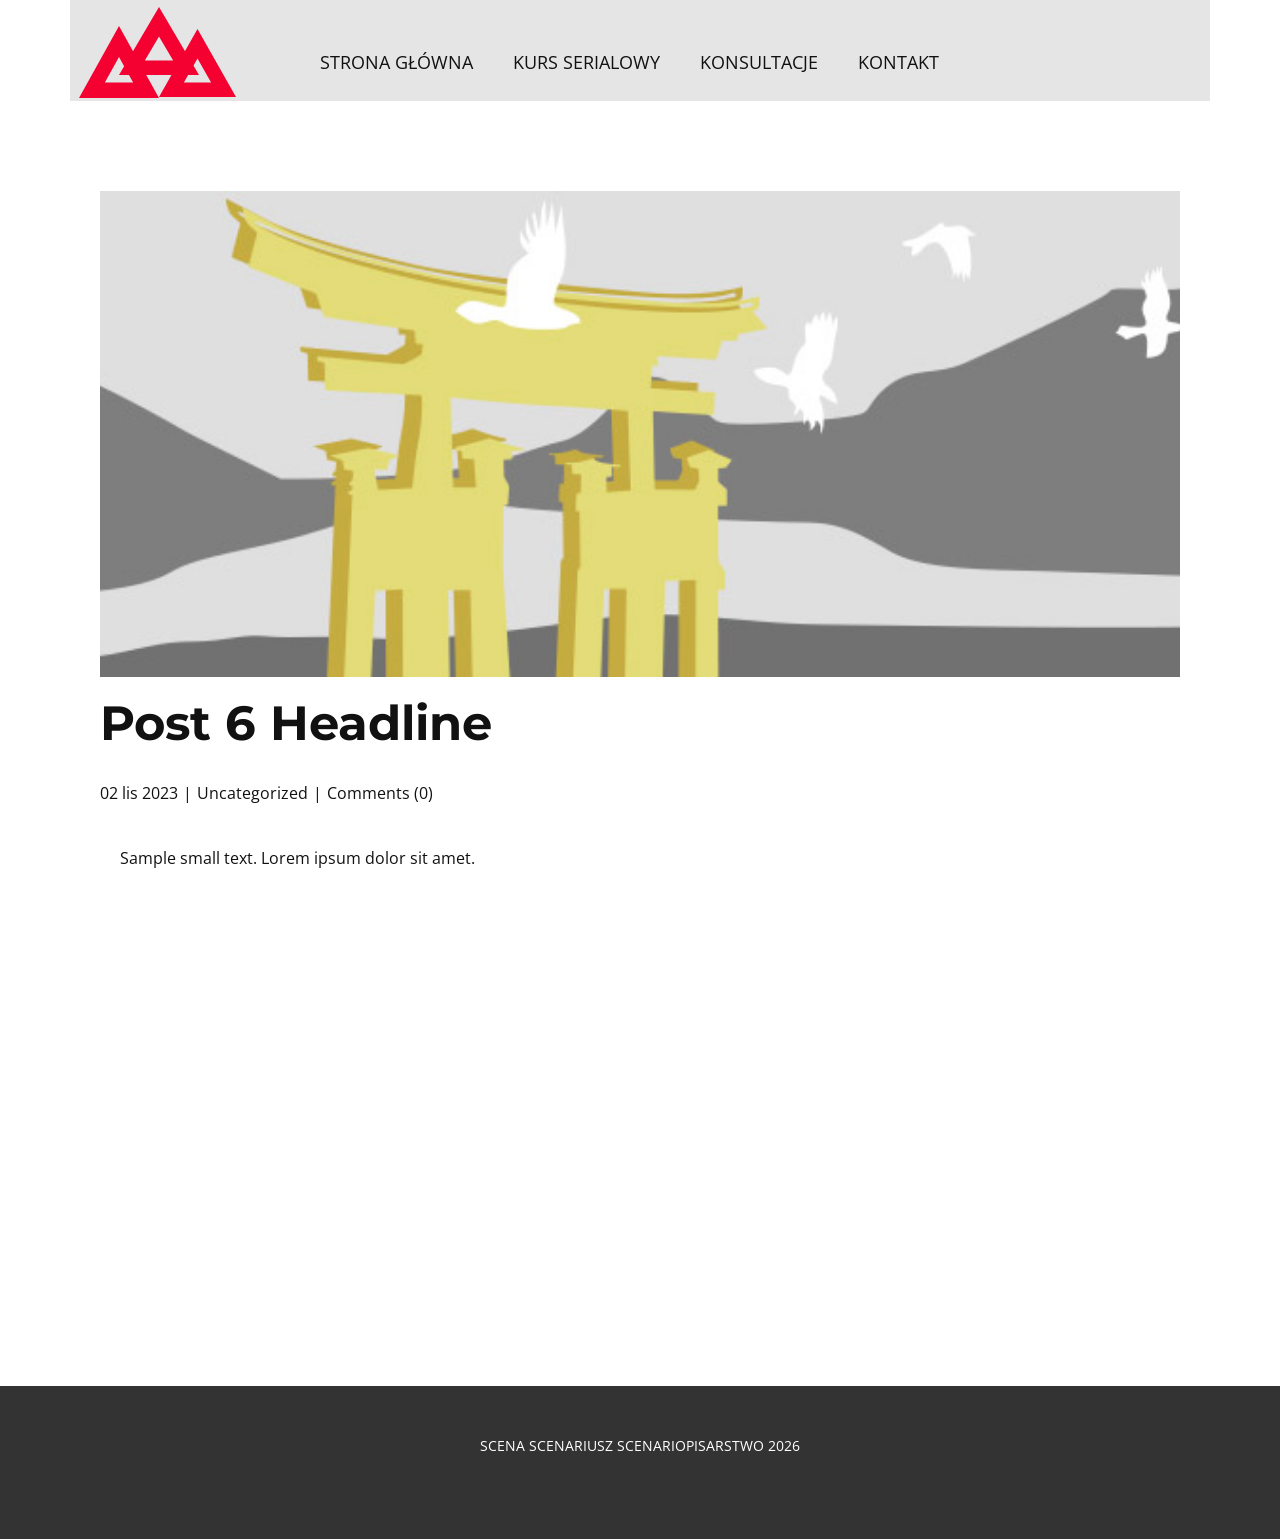
<file: post-5.html>
<!DOCTYPE html>
<html style="font-size: 16px;" lang="pl"><head>
    <meta name="viewport" content="width=device-width, initial-scale=1.0">
    <meta charset="utf-8">
    <meta name="keywords" content="Nagłówek posta 1">
    <meta name="description" content="">
    <title>Post 6 Headline</title>
    <link rel="stylesheet" href="../nicepage.css" media="screen">
<link rel="stylesheet" href="../Post-Template.css" media="screen">
    <script class="u-script" type="text/javascript" src="../jquery.js" defer=""></script>
    <script class="u-script" type="text/javascript" src="../nicepage.js" defer=""></script>
    <meta name="generator" content="Nicepage 8.4.0, nicepage.com">
    
    
    
    <link id="u-page-google-font" rel="stylesheet" href="https://fonts.googleapis.com/css2?display=swap&amp;family=Roboto:ital,wght@0,100;0,200;0,300;0,400;0,500;0,600;0,700;0,800;0,900;1,100;1,200;1,300;1,400;1,500;1,600;1,700;1,800;1,900&amp;family=Open+Sans:ital,wght@0,300;0,400;0,500;0,600;0,700;0,800;1,300;1,400;1,500;1,600;1,700;1,800&amp;family=Montserrat:ital,wght@0,100;0,200;0,300;0,400;0,500;0,600;0,700;0,800;0,900;1,100;1,200;1,300;1,400;1,500;1,600;1,700;1,800;1,900">
    <script type="application/ld+json">{
		"@context": "http://schema.org",
		"@type": "Organization",
		"name": ""
}</script>
    <meta name="theme-color" content="#0abbfb">
  <meta data-intl-tel-input-cdn-path="intlTelInput/"></head>
  <body data-path-to-root="./" data-include-products="false" class="u-body u-xl-mode" data-lang="pl"><header class=" u-border-no-bottom u-border-no-left u-border-no-right u-border-no-top u-clearfix u-header u-section-row-container" id="sec-26ab" style="background-image: none"><div class="u-section-rows">
        <div class="u-clearfix u-section-row u-section-row-1" data-animation-name="" data-animation-duration="0" data-animation-delay="0" data-animation-direction="">
          <div class="u-clearfix u-sheet u-sheet-1"></div>
          
          
          
          
          
        </div>
        <div class="u-clearfix u-section-row">
          <div class="u-clearfix u-sheet u-sheet-2">
            <div class="u-container-style u-expanded-width u-grey-10 u-group u-group-1">
              <div class="u-container-layout">
                <nav class="u-menu u-menu-one-level u-offcanvas u-menu-1" role="navigation">
                  <div class="menu-collapse" style="font-size: 1.125rem;">
                    <a class="u-button-style u-hamburger-link u-nav-link u-hamburger-link-1" aria-label="Open menu" aria-controls="3c79" href="#">
                      <svg class="u-svg-link" viewBox="0 0 24 24"><use xlink:href="#svg-e0c5"></use></svg>
                      <svg class="u-svg-content" version="1.1" id="svg-e0c5" viewBox="0 0 16 16" x="0px" y="0px" xmlns:xlink="http://www.w3.org/1999/xlink" xmlns="http://www.w3.org/2000/svg"><g><rect y="1" width="16" height="2"></rect><rect y="7" width="16" height="2"></rect><rect y="13" width="16" height="2"></rect>
</g></svg>
                    </a>
                  </div>
                  <div class="u-custom-menu u-nav-container">
                    <ul role="menubar" class="u-nav u-unstyled u-nav-1"><li role="none" class="u-nav-item"><a tabindex="-1" role="menuitem" class="u-button-style u-nav-link" href="../#block-1" data-page-id="800110983" aria-haspopup="true">STRONA GŁÓWNA</a>
</li><li role="none" class="u-nav-item"><a tabindex="-1" role="menuitem" class="u-button-style u-nav-link" href="../#block-4" data-page-id="800110983">KURS SERIALOWY</a>
</li><li role="none" class="u-nav-item"><a tabindex="-1" role="menuitem" class="u-button-style u-nav-link" href="../#block-3" data-page-id="800110983">KONSULTACJE</a>
</li><li role="none" class="u-nav-item"><a tabindex="-1" role="menuitem" class="u-button-style u-nav-link" href="../#block-10" data-page-id="800110983">KONTAKT</a>
</li></ul>
                  </div>
                  <div id="3c79" role="region" aria-label="Menu panel" class="u-custom-menu u-nav-container-collapse">
                    <div class="u-black u-container-style u-inner-container-layout u-opacity u-opacity-95 u-sidenav">
                      <div class="u-inner-container-layout u-sidenav-overflow">
                        <div class="u-menu-close" tabindex="-1" aria-controls="3c79" aria-label="Close menu"></div>
                        <ul role="menubar" class="u-align-left u-nav u-popupmenu-items u-unstyled u-nav-2"><li role="none" class="u-nav-item"><a tabindex="-1" role="menuitem" class="u-button-style u-nav-link" href="../#block-1" data-page-id="800110983" aria-haspopup="true">STRONA GŁÓWNA</a>
</li><li role="none" class="u-nav-item"><a tabindex="-1" role="menuitem" class="u-button-style u-nav-link" href="../#block-4" data-page-id="800110983">KURS SERIALOWY</a>
</li><li role="none" class="u-nav-item"><a tabindex="-1" role="menuitem" class="u-button-style u-nav-link" href="../#block-3" data-page-id="800110983">KONSULTACJE</a>
</li><li role="none" class="u-nav-item"><a tabindex="-1" role="menuitem" class="u-button-style u-nav-link" href="../#block-10" data-page-id="800110983">KONTAKT</a>
</li></ul>
                      </div>
                    </div>
                    <div class="u-black u-menu-overlay u-opacity u-opacity-70"></div>
                  </div>
                </nav>
                <div class="u-shape u-shape-svg u-text-custom-color-1 u-shape-1">
                  <svg class="u-svg-link" preserveAspectRatio="none" viewBox="0 0 160 140" style=""><use xlink:href="#svg-3409"></use></svg>
                  <svg class="u-svg-content" viewBox="0 0 160 140" x="0px" y="0px" id="svg-3409"><path d="M80,60.5l28.3,49.5H51.7L80,60.5 M80,0L0,140h160L80,0L80,0z"></path></svg>
                </div>
                <div class="u-shape u-shape-svg u-text-custom-color-1 u-shape-2">
                  <svg class="u-svg-link" preserveAspectRatio="none" viewBox="0 0 160 140" style=""><use xlink:href="#svg-f5ba"></use></svg>
                  <svg class="u-svg-content" viewBox="0 0 160 140" x="0px" y="0px" id="svg-f5ba"><path d="M80,60.5l28.3,49.5H51.7L80,60.5 M80,0L0,140h160L80,0L80,0z"></path></svg>
                </div>
                <div class="u-shape u-shape-svg u-text-custom-color-1 u-shape-3">
                  <svg class="u-svg-link" preserveAspectRatio="none" viewBox="0 0 160 140" style=""><use xlink:href="#svg-f681"></use></svg>
                  <svg class="u-svg-content" viewBox="0 0 160 140" x="0px" y="0px" id="svg-f681"><path d="M80,60.5l28.3,49.5H51.7L80,60.5 M80,0L0,140h160L80,0L80,0z"></path></svg>
                </div>
              </div>
            </div>
          </div>
          
          
          
          
          
        </div>
      </div></header>
    <section class="u-align-center u-clearfix u-section-1" id="block-2">
      <div class="u-clearfix u-sheet u-valign-middle-md u-valign-middle-sm u-valign-middle-xs u-sheet-1"><!--post_details--><!--post_details_options_json--><!--{"source":""}--><!--/post_details_options_json--><!--blog_post-->
        <div class="u-container-style u-expanded-width u-post-details u-post-details-1">
          <div class="u-container-layout u-valign-middle u-container-layout-1"><!--blog_post_image-->
            <img alt="" class="u-blog-control u-expanded-width u-image u-image-default u-image-1" src="../images/8ad73f3c.jpeg"><!--/blog_post_image--><!--blog_post_header-->
            <h2 class="u-blog-control u-text u-text-1">Post 6 Headline</h2><!--/blog_post_header--><!--blog_post_metadata-->
            <div class="u-blog-control u-metadata u-metadata-1"><!--blog_post_metadata_date--><span class="u-meta-date u-meta-icon">02 lis 2023</span><!--/blog_post_metadata_date--><!--blog_post_metadata_category--><span class="u-meta-category u-meta-icon"><a href="/blog/blog.html#/blog-1///">Uncategorized</a></span><!--/blog_post_metadata_category--><!--blog_post_metadata_comments--><span class="u-meta-comments u-meta-icon"><!--blog_post_metadata_comments_content-->Comments (0)<!--/blog_post_metadata_comments_content--></span><!--/blog_post_metadata_comments-->
            </div><!--/blog_post_metadata--><!--blog_post_content-->
            <div class="u-align-justify u-blog-control u-post-content u-text u-text-2 fr-view">
  <p>
    <meta name="viewport" content="width=device-width, initial-scale=1.0">
    <meta charset="utf-8">
    <meta name="keywords" content=""><meta name="description" content="">
    <title></title>
    <link rel="stylesheet" href="/nicepage.css" media="screen" class="u-static-style"><link rel="stylesheet" href="/nicepage.css" media="screen">
    <script class="u-script" type="text/javascript" src="//capp.nicepage.com/assets/jquery-1.9.1.min.js" defer=""></script>
    <script class="u-script" type="text/javascript" src="//capp.nicepage.com/3007bee5b83aa4921ec34a2ecd73584c9bf88378/nicepage.js" defer=""></script>
</p><section class="u-clearfix u-valign-top u-block-cf60-1" custom-posts-hash="T" data-section-properties="{&quot;margin&quot;:&quot;none&quot;,&quot;stretch&quot;:true}" data-id="cf60" data-posts-content="[{'images':[],'maps':[],'videos':[],'icons':[],'textWidth':'','textHeight':'','id':1,'headingProp':'h3','textProp':'text'}]" style="min-height: 500px">
  <div class="u-clearfix u-rich-text u-text u-block-cf60-4" data-state="{&quot;margin-top&quot;:{&quot;shouldApplyDefaultMargins&quot;:{&quot;XL&quot;:false,&quot;LG&quot;:false,&quot;MD&quot;:false,&quot;SM&quot;:true,&quot;XS&quot;:true},&quot;parentVerticalAlign&quot;:{&quot;XL&quot;:&quot;top&quot;,&quot;LG&quot;:&quot;top&quot;,&quot;MD&quot;:&quot;top&quot;,&quot;SM&quot;:&quot;top&quot;,&quot;XS&quot;:&quot;top&quot;}},&quot;margin-bottom&quot;:{&quot;shouldApplyDefaultMargins&quot;:{&quot;XL&quot;:false,&quot;LG&quot;:false,&quot;MD&quot;:false,&quot;SM&quot;:true,&quot;XS&quot;:true},&quot;parentVerticalAlign&quot;:{&quot;XL&quot;:&quot;top&quot;,&quot;LG&quot;:&quot;top&quot;,&quot;MD&quot;:&quot;top&quot;,&quot;SM&quot;:&quot;top&quot;,&quot;XS&quot;:&quot;top&quot;}}}" style="padding-left: 20px; padding-right: 20px">
  Sample small text. Lorem ipsum dolor sit amet.
  </div>
  <style data-mode="XL">@media (min-width: 1200px) {
  .u-block-cf60-1 {
    min-height: 500px;
  }
  .u-block-cf60-4 {
    padding-left: 20px;
    padding-right: 20px;
  }
}</style>
  <style data-mode="LG">@media (max-width: 1199px) and (min-width: 992px) {
  .u-block-cf60-1 {
    min-height: 500px;
  }
  .u-block-cf60-4 {
    padding-left: 20px;
    padding-right: 20px;
  }
}</style>
  <style data-mode="MD">@media (max-width: 991px) and (min-width: 768px) {
  .u-block-cf60-1 {
    min-height: 500px;
  }
  .u-block-cf60-4 {
    padding-left: 20px;
    padding-right: 20px;
  }
}</style>
  <style data-mode="SM">@media (max-width: 767px) and (min-width: 576px) {
  .u-block-cf60-1 {
    min-height: 500px;
  }
  .u-block-cf60-4 {
    padding-left: 20px;
    padding-right: 20px;
    margin-top: 60px;
    margin-bottom: 60px;
  }
}</style>
  <style data-mode="XS">@media (max-width: 575px) {
  .u-block-cf60-1 {
    min-height: 500px;
  }
  .u-block-cf60-4 {
    padding-left: 20px;
    padding-right: 20px;
    margin-top: 60px;
    margin-bottom: 60px;
  }
}</style>
</section>
<p></p>
  </div><!--/blog_post_content-->
          </div>
        </div><!--/blog_post--><!--/post_details-->
      </div>
    </section>
    
    
    
    <footer class="u-align-center u-clearfix u-container-align-center u-footer u-grey-80 u-footer" id="sec-29e7"><div class="u-clearfix u-sheet u-sheet-1">
        <p class="u-small-text u-text u-text-variant u-text-1">SCENA SCENARIUSZ SCENARIOPISARSTWO 2026</p>
      </div></footer>
    <section class="u-backlink u-clearfix u-grey-80"></section>
  
</body></html>
</file>
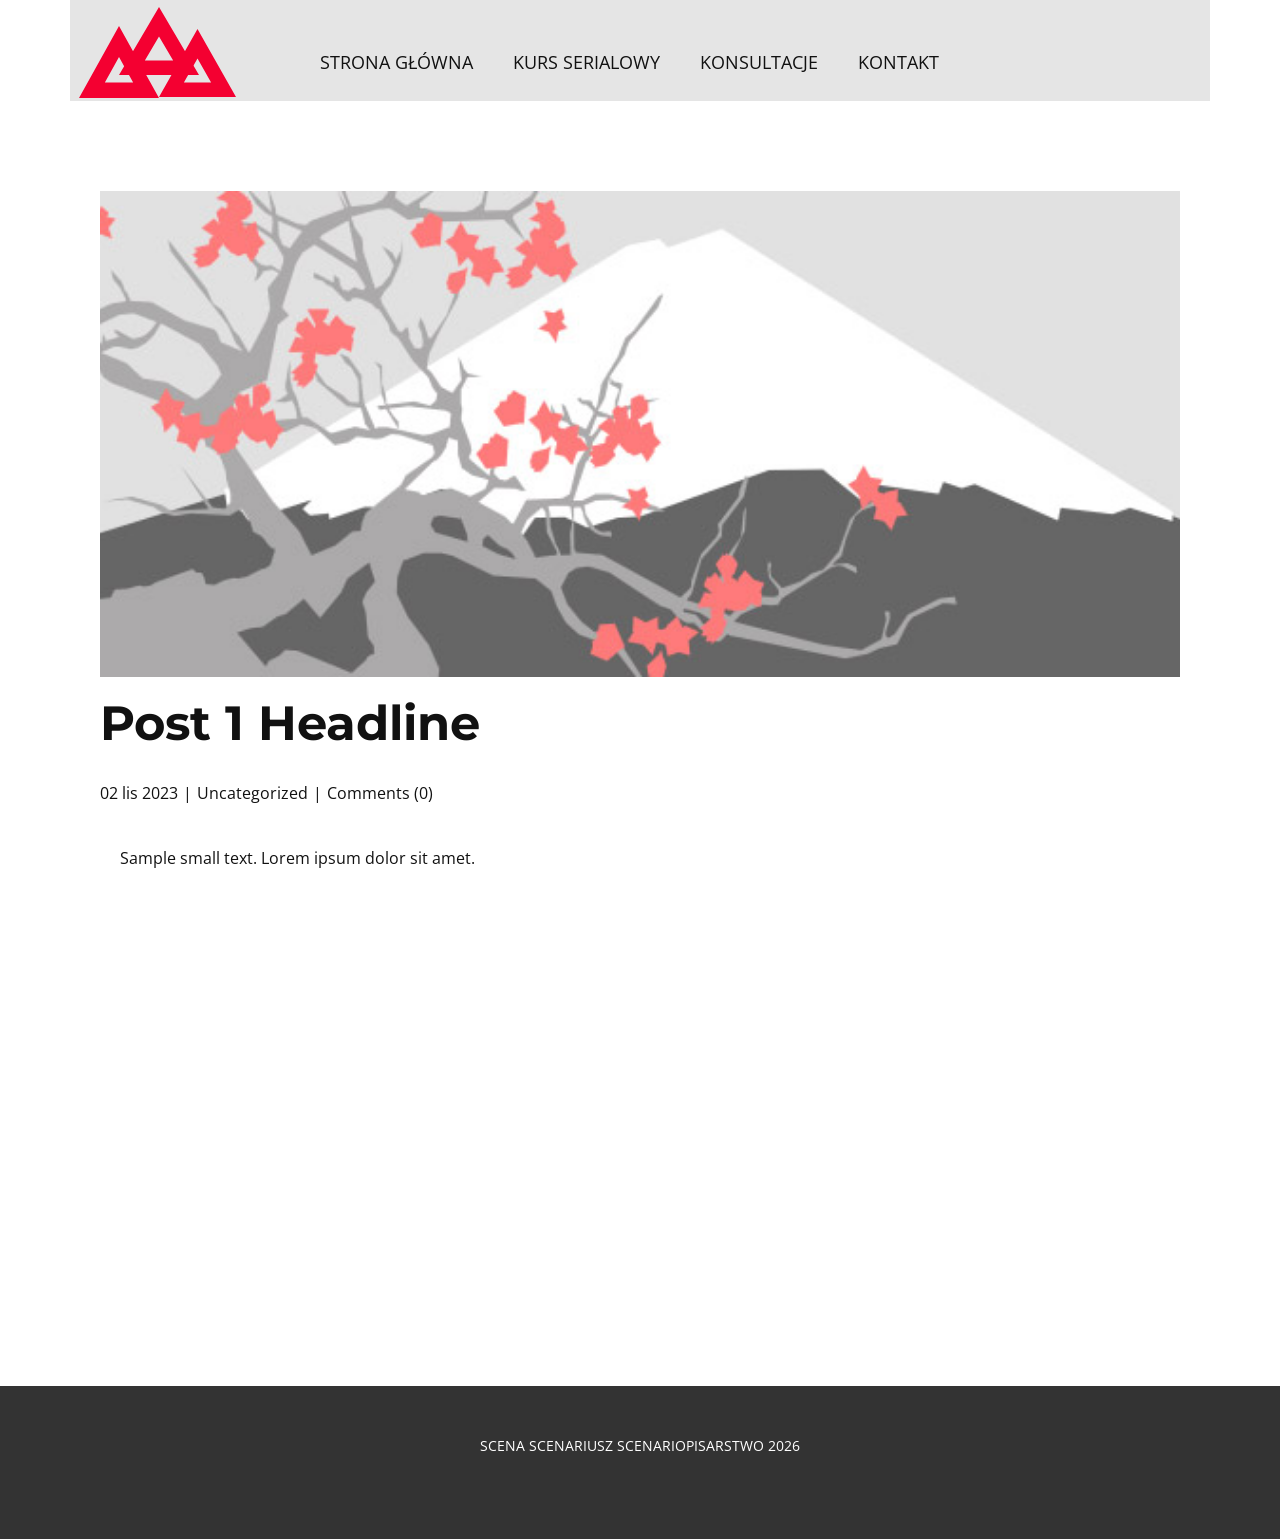
<file: post.html>
<!DOCTYPE html>
<html style="font-size: 16px;" lang="pl"><head>
    <meta name="viewport" content="width=device-width, initial-scale=1.0">
    <meta charset="utf-8">
    <meta name="keywords" content="Nagłówek posta 1">
    <meta name="description" content="">
    <title>Post 1 Headline</title>
    <link rel="stylesheet" href="../nicepage.css" media="screen">
<link rel="stylesheet" href="../Post-Template.css" media="screen">
    <script class="u-script" type="text/javascript" src="../jquery.js" defer=""></script>
    <script class="u-script" type="text/javascript" src="../nicepage.js" defer=""></script>
    <meta name="generator" content="Nicepage 8.4.0, nicepage.com">
    
    
    
    <link id="u-page-google-font" rel="stylesheet" href="https://fonts.googleapis.com/css2?display=swap&amp;family=Roboto:ital,wght@0,100;0,200;0,300;0,400;0,500;0,600;0,700;0,800;0,900;1,100;1,200;1,300;1,400;1,500;1,600;1,700;1,800;1,900&amp;family=Open+Sans:ital,wght@0,300;0,400;0,500;0,600;0,700;0,800;1,300;1,400;1,500;1,600;1,700;1,800&amp;family=Montserrat:ital,wght@0,100;0,200;0,300;0,400;0,500;0,600;0,700;0,800;0,900;1,100;1,200;1,300;1,400;1,500;1,600;1,700;1,800;1,900">
    <script type="application/ld+json">{
		"@context": "http://schema.org",
		"@type": "Organization",
		"name": ""
}</script>
    <meta name="theme-color" content="#0abbfb">
  <meta data-intl-tel-input-cdn-path="intlTelInput/"></head>
  <body data-path-to-root="./" data-include-products="false" class="u-body u-xl-mode" data-lang="pl"><header class=" u-border-no-bottom u-border-no-left u-border-no-right u-border-no-top u-clearfix u-header u-section-row-container" id="sec-26ab" style="background-image: none"><div class="u-section-rows">
        <div class="u-clearfix u-section-row u-section-row-1" data-animation-name="" data-animation-duration="0" data-animation-delay="0" data-animation-direction="">
          <div class="u-clearfix u-sheet u-sheet-1"></div>
          
          
          
          
          
        </div>
        <div class="u-clearfix u-section-row">
          <div class="u-clearfix u-sheet u-sheet-2">
            <div class="u-container-style u-expanded-width u-grey-10 u-group u-group-1">
              <div class="u-container-layout">
                <nav class="u-menu u-menu-one-level u-offcanvas u-menu-1" role="navigation">
                  <div class="menu-collapse" style="font-size: 1.125rem;">
                    <a class="u-button-style u-hamburger-link u-nav-link u-hamburger-link-1" aria-label="Open menu" aria-controls="3c79" href="#">
                      <svg class="u-svg-link" viewBox="0 0 24 24"><use xlink:href="#svg-e0c5"></use></svg>
                      <svg class="u-svg-content" version="1.1" id="svg-e0c5" viewBox="0 0 16 16" x="0px" y="0px" xmlns:xlink="http://www.w3.org/1999/xlink" xmlns="http://www.w3.org/2000/svg"><g><rect y="1" width="16" height="2"></rect><rect y="7" width="16" height="2"></rect><rect y="13" width="16" height="2"></rect>
</g></svg>
                    </a>
                  </div>
                  <div class="u-custom-menu u-nav-container">
                    <ul role="menubar" class="u-nav u-unstyled u-nav-1"><li role="none" class="u-nav-item"><a tabindex="-1" role="menuitem" class="u-button-style u-nav-link" href="../#block-1" data-page-id="800110983" aria-haspopup="true">STRONA GŁÓWNA</a>
</li><li role="none" class="u-nav-item"><a tabindex="-1" role="menuitem" class="u-button-style u-nav-link" href="../#block-4" data-page-id="800110983">KURS SERIALOWY</a>
</li><li role="none" class="u-nav-item"><a tabindex="-1" role="menuitem" class="u-button-style u-nav-link" href="../#block-3" data-page-id="800110983">KONSULTACJE</a>
</li><li role="none" class="u-nav-item"><a tabindex="-1" role="menuitem" class="u-button-style u-nav-link" href="../#block-10" data-page-id="800110983">KONTAKT</a>
</li></ul>
                  </div>
                  <div id="3c79" role="region" aria-label="Menu panel" class="u-custom-menu u-nav-container-collapse">
                    <div class="u-black u-container-style u-inner-container-layout u-opacity u-opacity-95 u-sidenav">
                      <div class="u-inner-container-layout u-sidenav-overflow">
                        <div class="u-menu-close" tabindex="-1" aria-controls="3c79" aria-label="Close menu"></div>
                        <ul role="menubar" class="u-align-left u-nav u-popupmenu-items u-unstyled u-nav-2"><li role="none" class="u-nav-item"><a tabindex="-1" role="menuitem" class="u-button-style u-nav-link" href="../#block-1" data-page-id="800110983" aria-haspopup="true">STRONA GŁÓWNA</a>
</li><li role="none" class="u-nav-item"><a tabindex="-1" role="menuitem" class="u-button-style u-nav-link" href="../#block-4" data-page-id="800110983">KURS SERIALOWY</a>
</li><li role="none" class="u-nav-item"><a tabindex="-1" role="menuitem" class="u-button-style u-nav-link" href="../#block-3" data-page-id="800110983">KONSULTACJE</a>
</li><li role="none" class="u-nav-item"><a tabindex="-1" role="menuitem" class="u-button-style u-nav-link" href="../#block-10" data-page-id="800110983">KONTAKT</a>
</li></ul>
                      </div>
                    </div>
                    <div class="u-black u-menu-overlay u-opacity u-opacity-70"></div>
                  </div>
                </nav>
                <div class="u-shape u-shape-svg u-text-custom-color-1 u-shape-1">
                  <svg class="u-svg-link" preserveAspectRatio="none" viewBox="0 0 160 140" style=""><use xlink:href="#svg-3409"></use></svg>
                  <svg class="u-svg-content" viewBox="0 0 160 140" x="0px" y="0px" id="svg-3409"><path d="M80,60.5l28.3,49.5H51.7L80,60.5 M80,0L0,140h160L80,0L80,0z"></path></svg>
                </div>
                <div class="u-shape u-shape-svg u-text-custom-color-1 u-shape-2">
                  <svg class="u-svg-link" preserveAspectRatio="none" viewBox="0 0 160 140" style=""><use xlink:href="#svg-f5ba"></use></svg>
                  <svg class="u-svg-content" viewBox="0 0 160 140" x="0px" y="0px" id="svg-f5ba"><path d="M80,60.5l28.3,49.5H51.7L80,60.5 M80,0L0,140h160L80,0L80,0z"></path></svg>
                </div>
                <div class="u-shape u-shape-svg u-text-custom-color-1 u-shape-3">
                  <svg class="u-svg-link" preserveAspectRatio="none" viewBox="0 0 160 140" style=""><use xlink:href="#svg-f681"></use></svg>
                  <svg class="u-svg-content" viewBox="0 0 160 140" x="0px" y="0px" id="svg-f681"><path d="M80,60.5l28.3,49.5H51.7L80,60.5 M80,0L0,140h160L80,0L80,0z"></path></svg>
                </div>
              </div>
            </div>
          </div>
          
          
          
          
          
        </div>
      </div></header>
    <section class="u-align-center u-clearfix u-section-1" id="block-2">
      <div class="u-clearfix u-sheet u-valign-middle-md u-valign-middle-sm u-valign-middle-xs u-sheet-1"><!--post_details--><!--post_details_options_json--><!--{"source":""}--><!--/post_details_options_json--><!--blog_post-->
        <div class="u-container-style u-expanded-width u-post-details u-post-details-1">
          <div class="u-container-layout u-valign-middle u-container-layout-1"><!--blog_post_image-->
            <img alt="" class="u-blog-control u-expanded-width u-image u-image-default u-image-1" src="../images/0fd3416c.jpeg"><!--/blog_post_image--><!--blog_post_header-->
            <h2 class="u-blog-control u-text u-text-1">Post 1 Headline</h2><!--/blog_post_header--><!--blog_post_metadata-->
            <div class="u-blog-control u-metadata u-metadata-1"><!--blog_post_metadata_date--><span class="u-meta-date u-meta-icon">02 lis 2023</span><!--/blog_post_metadata_date--><!--blog_post_metadata_category--><span class="u-meta-category u-meta-icon"><a href="/blog/blog.html#/blog-1///">Uncategorized</a></span><!--/blog_post_metadata_category--><!--blog_post_metadata_comments--><span class="u-meta-comments u-meta-icon"><!--blog_post_metadata_comments_content-->Comments (0)<!--/blog_post_metadata_comments_content--></span><!--/blog_post_metadata_comments-->
            </div><!--/blog_post_metadata--><!--blog_post_content-->
            <div class="u-align-justify u-blog-control u-post-content u-text u-text-2 fr-view">
  <p>
    <meta name="viewport" content="width=device-width, initial-scale=1.0">
    <meta charset="utf-8">
    <meta name="keywords" content=""><meta name="description" content="">
    <title></title>
    <link rel="stylesheet" href="/nicepage.css" media="screen" class="u-static-style"><link rel="stylesheet" href="/nicepage.css" media="screen">
    <script class="u-script" type="text/javascript" src="//capp.nicepage.com/assets/jquery-1.9.1.min.js" defer=""></script>
    <script class="u-script" type="text/javascript" src="//capp.nicepage.com/3007bee5b83aa4921ec34a2ecd73584c9bf88378/nicepage.js" defer=""></script>
</p><section class="u-clearfix u-valign-top u-block-d557-1" custom-posts-hash="T" data-section-properties="{&quot;margin&quot;:&quot;none&quot;,&quot;stretch&quot;:true}" data-id="d557" data-posts-content="[{'images':[],'maps':[],'videos':[],'icons':[],'textWidth':'','textHeight':'','id':1,'headingProp':'h3','textProp':'text'}]" style="min-height: 500px">
  <div class="u-clearfix u-rich-text u-text u-block-d557-4" data-state="{&quot;margin-top&quot;:{&quot;shouldApplyDefaultMargins&quot;:{&quot;XL&quot;:false,&quot;LG&quot;:false,&quot;MD&quot;:false,&quot;SM&quot;:true,&quot;XS&quot;:true},&quot;parentVerticalAlign&quot;:{&quot;XL&quot;:&quot;top&quot;,&quot;LG&quot;:&quot;top&quot;,&quot;MD&quot;:&quot;top&quot;,&quot;SM&quot;:&quot;top&quot;,&quot;XS&quot;:&quot;top&quot;}},&quot;margin-bottom&quot;:{&quot;shouldApplyDefaultMargins&quot;:{&quot;XL&quot;:false,&quot;LG&quot;:false,&quot;MD&quot;:false,&quot;SM&quot;:true,&quot;XS&quot;:true},&quot;parentVerticalAlign&quot;:{&quot;XL&quot;:&quot;top&quot;,&quot;LG&quot;:&quot;top&quot;,&quot;MD&quot;:&quot;top&quot;,&quot;SM&quot;:&quot;top&quot;,&quot;XS&quot;:&quot;top&quot;}}}" style="padding-left: 20px; padding-right: 20px">
  Sample small text. Lorem ipsum dolor sit amet.
  </div>
  <style data-mode="XL">@media (min-width: 1200px) {
  .u-block-d557-1 {
    min-height: 500px;
  }
  .u-block-d557-4 {
    padding-left: 20px;
    padding-right: 20px;
  }
}</style>
  <style data-mode="LG">@media (max-width: 1199px) and (min-width: 992px) {
  .u-block-d557-1 {
    min-height: 500px;
  }
  .u-block-d557-4 {
    padding-left: 20px;
    padding-right: 20px;
  }
}</style>
  <style data-mode="MD">@media (max-width: 991px) and (min-width: 768px) {
  .u-block-d557-1 {
    min-height: 500px;
  }
  .u-block-d557-4 {
    padding-left: 20px;
    padding-right: 20px;
  }
}</style>
  <style data-mode="SM">@media (max-width: 767px) and (min-width: 576px) {
  .u-block-d557-1 {
    min-height: 500px;
  }
  .u-block-d557-4 {
    padding-left: 20px;
    padding-right: 20px;
    margin-top: 60px;
    margin-bottom: 60px;
  }
}</style>
  <style data-mode="XS">@media (max-width: 575px) {
  .u-block-d557-1 {
    min-height: 500px;
  }
  .u-block-d557-4 {
    padding-left: 20px;
    padding-right: 20px;
    margin-top: 60px;
    margin-bottom: 60px;
  }
}</style>
</section>
<p></p>
  </div><!--/blog_post_content-->
          </div>
        </div><!--/blog_post--><!--/post_details-->
      </div>
    </section>
    
    
    
    <footer class="u-align-center u-clearfix u-container-align-center u-footer u-grey-80 u-footer" id="sec-29e7"><div class="u-clearfix u-sheet u-sheet-1">
        <p class="u-small-text u-text u-text-variant u-text-1">SCENA SCENARIUSZ SCENARIOPISARSTWO 2026</p>
      </div></footer>
    <section class="u-backlink u-clearfix u-grey-80"></section>
  
</body></html>
</file>
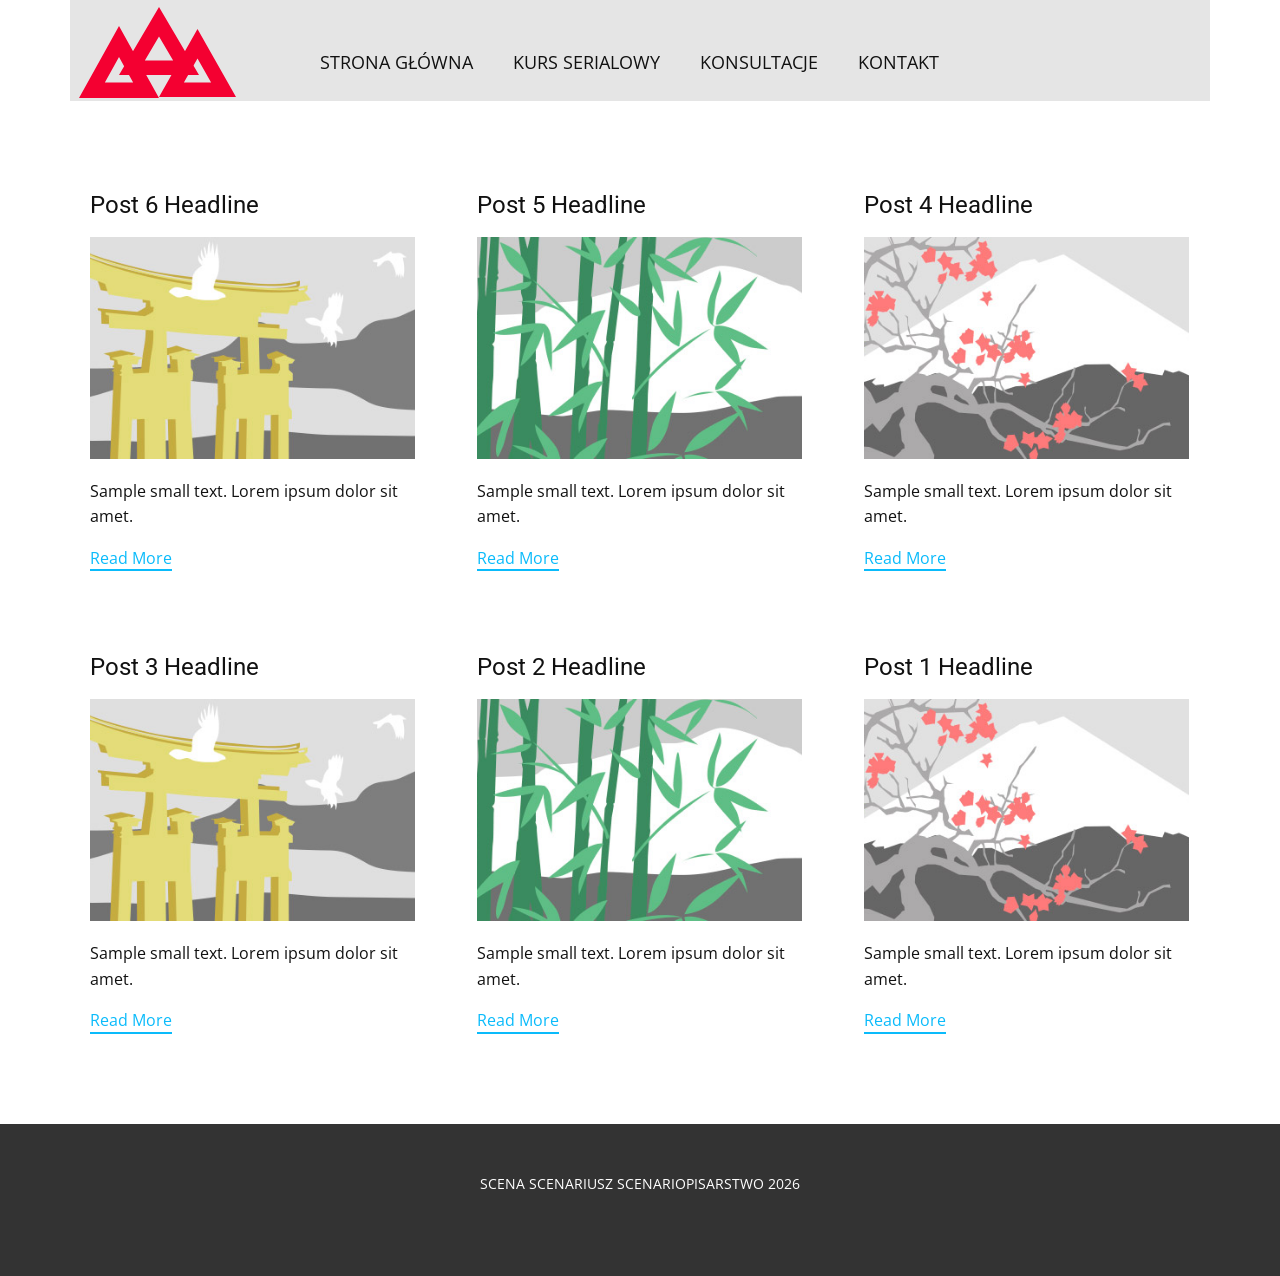
<file: blog/blog.html>
<!DOCTYPE html>
<html style="font-size: 16px;" lang="pl"><head>
    <meta name="viewport" content="width=device-width, initial-scale=1.0">
    <meta charset="utf-8">
    <meta name="keywords" content="">
    <meta name="description" content="">
    <title>Blog</title>
    <link rel="stylesheet" href="../nicepage.css" media="screen">
<link rel="stylesheet" href="../Blog-Template.css" media="screen">
    <script class="u-script" type="text/javascript" src="../jquery.js" defer=""></script>
    <script class="u-script" type="text/javascript" src="../nicepage.js" defer=""></script>
    <meta name="generator" content="Nicepage 8.3.6, nicepage.com">
    
    
    
    <link id="u-page-google-font" rel="stylesheet" href="https://fonts.googleapis.com/css2?display=swap&amp;family=Roboto:ital,wght@0,100;0,200;0,300;0,400;0,500;0,600;0,700;0,800;0,900;1,100;1,200;1,300;1,400;1,500;1,600;1,700;1,800;1,900&amp;family=Open+Sans:ital,wght@0,300;0,400;0,500;0,600;0,700;0,800;1,300;1,400;1,500;1,600;1,700;1,800">
    <script type="application/ld+json">{
		"@context": "http://schema.org",
		"@type": "Organization",
		"name": ""
}</script>
    <meta name="theme-color" content="#0abbfb">
  <meta data-intl-tel-input-cdn-path="intlTelInput/"></head>
  <body data-path-to-root="../" data-include-products="false" class="u-body u-xl-mode" data-lang="pl"><header class=" u-border-no-bottom u-border-no-left u-border-no-right u-border-no-top u-clearfix u-header u-section-row-container" id="sec-26ab" style="background-image: none"><div class="u-section-rows">
        <div class="u-clearfix u-section-row u-section-row-1" data-animation-name="" data-animation-duration="0" data-animation-delay="0" data-animation-direction="">
          <div class="u-clearfix u-sheet u-sheet-1"></div>
          
          
          
          
          
        </div>
        <div class="u-clearfix u-section-row">
          <div class="u-clearfix u-sheet u-sheet-2">
            <div class="u-container-style u-expanded-width u-grey-10 u-group u-group-1">
              <div class="u-container-layout">
                <nav class="u-menu u-menu-one-level u-offcanvas u-menu-1" role="navigation">
                  <div class="menu-collapse" style="font-size: 1.125rem;">
                    <a class="u-button-style u-hamburger-link u-nav-link" aria-label="Open menu" aria-controls="3c79" href="#">
                      <svg class="u-svg-link" viewBox="0 0 24 24"><use xlink:href="#svg-e0c5"></use></svg>
                      <svg class="u-svg-content" version="1.1" id="svg-e0c5" viewBox="0 0 16 16" x="0px" y="0px" xmlns:xlink="http://www.w3.org/1999/xlink" xmlns="http://www.w3.org/2000/svg"><g><rect y="1" width="16" height="2"></rect><rect y="7" width="16" height="2"></rect><rect y="13" width="16" height="2"></rect>
</g></svg>
                    </a>
                  </div>
                  <div class="u-custom-menu u-nav-container">
                    <ul role="menubar" class="u-nav u-unstyled u-nav-1"><li role="none" class="u-nav-item"><a role="menuitem" class="u-button-style u-nav-link" href="../">STRONA GŁÓWNA</a>
</li><li role="none" class="u-nav-item"><a tabindex="-1" role="menuitem" class="u-button-style u-nav-link" href="../#block-4" data-page-id="800110983">KURS SERIALOWY</a>
</li><li role="none" class="u-nav-item"><a tabindex="-1" role="menuitem" class="u-button-style u-nav-link" href="../#block-3" data-page-id="800110983">KONSULTACJE</a>
</li><li role="none" class="u-nav-item"><a tabindex="-1" role="menuitem" class="u-button-style u-nav-link" href="../#block-10" data-page-id="800110983">KONTAKT</a>
</li></ul>
                  </div>
                  <div id="3c79" role="region" aria-label="Menu panel" class="u-custom-menu u-nav-container-collapse">
                    <div class="u-black u-container-style u-inner-container-layout u-opacity u-opacity-95 u-sidenav">
                      <div class="u-inner-container-layout u-sidenav-overflow">
                        <div class="u-menu-close" tabindex="-1" aria-controls="3c79" aria-label="Close menu"></div>
                        <ul role="menubar" class="u-align-left u-nav u-popupmenu-items u-unstyled u-nav-2"><li role="none" class="u-nav-item"><a role="menuitem" class="u-button-style u-nav-link" href="../">STRONA GŁÓWNA</a>
</li><li role="none" class="u-nav-item"><a tabindex="-1" role="menuitem" class="u-button-style u-nav-link" href="../#block-4" data-page-id="800110983">KURS SERIALOWY</a>
</li><li role="none" class="u-nav-item"><a tabindex="-1" role="menuitem" class="u-button-style u-nav-link" href="../#block-3" data-page-id="800110983">KONSULTACJE</a>
</li><li role="none" class="u-nav-item"><a tabindex="-1" role="menuitem" class="u-button-style u-nav-link" href="../#block-10" data-page-id="800110983">KONTAKT</a>
</li></ul>
                      </div>
                    </div>
                    <div class="u-black u-menu-overlay u-opacity u-opacity-70"></div>
                  </div>
                </nav>
                <div class="u-shape u-shape-svg u-text-custom-color-1 u-shape-1">
                  <svg class="u-svg-link" preserveAspectRatio="none" viewBox="0 0 160 140" style=""><use xlink:href="#svg-3409"></use></svg>
                  <svg class="u-svg-content" viewBox="0 0 160 140" x="0px" y="0px" id="svg-3409"><path d="M80,60.5l28.3,49.5H51.7L80,60.5 M80,0L0,140h160L80,0L80,0z"></path></svg>
                </div>
                <div class="u-shape u-shape-svg u-text-custom-color-1 u-shape-2">
                  <svg class="u-svg-link" preserveAspectRatio="none" viewBox="0 0 160 140" style=""><use xlink:href="#svg-f5ba"></use></svg>
                  <svg class="u-svg-content" viewBox="0 0 160 140" x="0px" y="0px" id="svg-f5ba"><path d="M80,60.5l28.3,49.5H51.7L80,60.5 M80,0L0,140h160L80,0L80,0z"></path></svg>
                </div>
                <div class="u-shape u-shape-svg u-text-custom-color-1 u-shape-3">
                  <svg class="u-svg-link" preserveAspectRatio="none" viewBox="0 0 160 140" style=""><use xlink:href="#svg-f681"></use></svg>
                  <svg class="u-svg-content" viewBox="0 0 160 140" x="0px" y="0px" id="svg-f681"><path d="M80,60.5l28.3,49.5H51.7L80,60.5 M80,0L0,140h160L80,0L80,0z"></path></svg>
                </div>
              </div>
            </div>
          </div>
          
          
          
          
          
        </div>
      </div></header>
    <section class="u-clearfix u-section-1" id="block-2">
      <div class="u-clearfix u-sheet u-valign-middle u-sheet-1"><!--blog--><!--blog_options_json--><!--{"type":"Recent","source":"","tags":"","count":""}--><!--/blog_options_json-->
        <div class="u-blog u-expanded-width u-repeater u-repeater-1" data-blog-id="blog-1"><!--blog_post-->
          <div class="u-blog-post u-container-style u-repeater-item u-white u-repeater-item-1">
            <div class="u-container-layout u-similar-container u-valign-top u-container-layout-1"><!--blog_post_header-->
              <h4 class="u-blog-control u-text u-text-1">
                <a class="u-post-header-link" href="../blog/post-5.html">Post 6 Headline</a>
              </h4><!--/blog_post_header--><!--blog_post_image-->
              <img alt="" class="u-blog-control u-expanded-width u-image u-image-default u-image-1" src="../images/8ad73f3c.jpeg" data-href="../blog/post-5.html"><!--/blog_post_image--><!--blog_post_content-->
              <div class="u-blog-control u-post-content u-text u-text-2 fr-view">Sample small text. Lorem ipsum dolor sit amet.</div><!--/blog_post_content--><!--blog_post_readmore-->
              <a href="../blog/post-5.html" class="u-blog-control u-border-2 u-border-palette-1-base u-btn u-btn-rectangle u-button-style u-none u-btn-1"><!--blog_post_readmore_content--><!--options_json--><!--{"content":"Read More","defaultValue":"Dowiedz się więcej"}--><!--/options_json-->Read More<!--/blog_post_readmore_content--></a><!--/blog_post_readmore-->
            </div>
          </div><div class="u-blog-post u-container-style u-repeater-item u-video-cover u-white">
            <div class="u-container-layout u-similar-container u-valign-top u-container-layout-2"><!--blog_post_header-->
              <h4 class="u-blog-control u-text u-text-3">
                <a class="u-post-header-link" href="../blog/post-4.html">Post 5 Headline</a>
              </h4><!--/blog_post_header--><!--blog_post_image-->
              <img alt="" class="u-blog-control u-expanded-width u-image u-image-default u-image-2" src="../images/68f64b9d.jpeg" data-href="../blog/post-4.html"><!--/blog_post_image--><!--blog_post_content-->
              <div class="u-blog-control u-post-content u-text u-text-4 fr-view">Sample small text. Lorem ipsum dolor sit amet.</div><!--/blog_post_content--><!--blog_post_readmore-->
              <a href="../blog/post-4.html" class="u-blog-control u-border-2 u-border-palette-1-base u-btn u-btn-rectangle u-button-style u-none u-btn-2"><!--blog_post_readmore_content--><!--options_json--><!--{"content":"Read More","defaultValue":"Dowiedz się więcej"}--><!--/options_json-->Read More<!--/blog_post_readmore_content--></a><!--/blog_post_readmore-->
            </div>
          </div><div class="u-blog-post u-container-style u-repeater-item u-video-cover u-white">
            <div class="u-container-layout u-similar-container u-valign-top u-container-layout-3"><!--blog_post_header-->
              <h4 class="u-blog-control u-text u-text-5">
                <a class="u-post-header-link" href="../blog/post-3.html">Post 4 Headline</a>
              </h4><!--/blog_post_header--><!--blog_post_image-->
              <img alt="" class="u-blog-control u-expanded-width u-image u-image-default u-image-3" src="../images/0fd3416c.jpeg" data-href="../blog/post-3.html"><!--/blog_post_image--><!--blog_post_content-->
              <div class="u-blog-control u-post-content u-text u-text-6 fr-view">Sample small text. Lorem ipsum dolor sit amet.</div><!--/blog_post_content--><!--blog_post_readmore-->
              <a href="../blog/post-3.html" class="u-blog-control u-border-2 u-border-palette-1-base u-btn u-btn-rectangle u-button-style u-none u-btn-3"><!--blog_post_readmore_content--><!--options_json--><!--{"content":"Read More","defaultValue":"Dowiedz się więcej"}--><!--/options_json-->Read More<!--/blog_post_readmore_content--></a><!--/blog_post_readmore-->
            </div>
          </div><div class="u-blog-post u-container-style u-repeater-item u-white u-repeater-item-1">
            <div class="u-container-layout u-similar-container u-valign-top u-container-layout-1"><!--blog_post_header-->
              <h4 class="u-blog-control u-text u-text-1">
                <a class="u-post-header-link" href="../blog/post-2.html">Post 3 Headline</a>
              </h4><!--/blog_post_header--><!--blog_post_image-->
              <img alt="" class="u-blog-control u-expanded-width u-image u-image-default u-image-1" src="../images/8ad73f3c.jpeg" data-href="../blog/post-2.html"><!--/blog_post_image--><!--blog_post_content-->
              <div class="u-blog-control u-post-content u-text u-text-2 fr-view">Sample small text. Lorem ipsum dolor sit amet.</div><!--/blog_post_content--><!--blog_post_readmore-->
              <a href="../blog/post-2.html" class="u-blog-control u-border-2 u-border-palette-1-base u-btn u-btn-rectangle u-button-style u-none u-btn-1"><!--blog_post_readmore_content--><!--options_json--><!--{"content":"Read More","defaultValue":"Dowiedz się więcej"}--><!--/options_json-->Read More<!--/blog_post_readmore_content--></a><!--/blog_post_readmore-->
            </div>
          </div><div class="u-blog-post u-container-style u-repeater-item u-video-cover u-white">
            <div class="u-container-layout u-similar-container u-valign-top u-container-layout-2"><!--blog_post_header-->
              <h4 class="u-blog-control u-text u-text-3">
                <a class="u-post-header-link" href="../blog/post-1.html">Post 2 Headline</a>
              </h4><!--/blog_post_header--><!--blog_post_image-->
              <img alt="" class="u-blog-control u-expanded-width u-image u-image-default u-image-2" src="../images/68f64b9d.jpeg" data-href="../blog/post-1.html"><!--/blog_post_image--><!--blog_post_content-->
              <div class="u-blog-control u-post-content u-text u-text-4 fr-view">Sample small text. Lorem ipsum dolor sit amet.</div><!--/blog_post_content--><!--blog_post_readmore-->
              <a href="../blog/post-1.html" class="u-blog-control u-border-2 u-border-palette-1-base u-btn u-btn-rectangle u-button-style u-none u-btn-2"><!--blog_post_readmore_content--><!--options_json--><!--{"content":"Read More","defaultValue":"Dowiedz się więcej"}--><!--/options_json-->Read More<!--/blog_post_readmore_content--></a><!--/blog_post_readmore-->
            </div>
          </div><div class="u-blog-post u-container-style u-repeater-item u-video-cover u-white">
            <div class="u-container-layout u-similar-container u-valign-top u-container-layout-3"><!--blog_post_header-->
              <h4 class="u-blog-control u-text u-text-5">
                <a class="u-post-header-link" href="../blog/post.html">Post 1 Headline</a>
              </h4><!--/blog_post_header--><!--blog_post_image-->
              <img alt="" class="u-blog-control u-expanded-width u-image u-image-default u-image-3" src="../images/0fd3416c.jpeg" data-href="../blog/post.html"><!--/blog_post_image--><!--blog_post_content-->
              <div class="u-blog-control u-post-content u-text u-text-6 fr-view">Sample small text. Lorem ipsum dolor sit amet.</div><!--/blog_post_content--><!--blog_post_readmore-->
              <a href="../blog/post.html" class="u-blog-control u-border-2 u-border-palette-1-base u-btn u-btn-rectangle u-button-style u-none u-btn-3"><!--blog_post_readmore_content--><!--options_json--><!--{"content":"Read More","defaultValue":"Dowiedz się więcej"}--><!--/options_json-->Read More<!--/blog_post_readmore_content--></a><!--/blog_post_readmore-->
            </div>
          </div><!--/blog_post--><!--blog_post-->
          <!--/blog_post--><!--blog_post-->
          <!--/blog_post-->
        </div><!--/blog-->
      </div>
    </section>
    
    
    
    <footer class="u-align-center u-clearfix u-container-align-center u-footer u-grey-80 u-footer" id="sec-29e7"><div class="u-clearfix u-sheet u-sheet-1">
        <p class="u-small-text u-text u-text-variant u-text-1">SCENA SCENARIUSZ SCENARIOPISARSTWO 2026</p>
      </div></footer>
    <section class="u-backlink u-clearfix u-grey-80"></section>
  
</body></html>
</file>
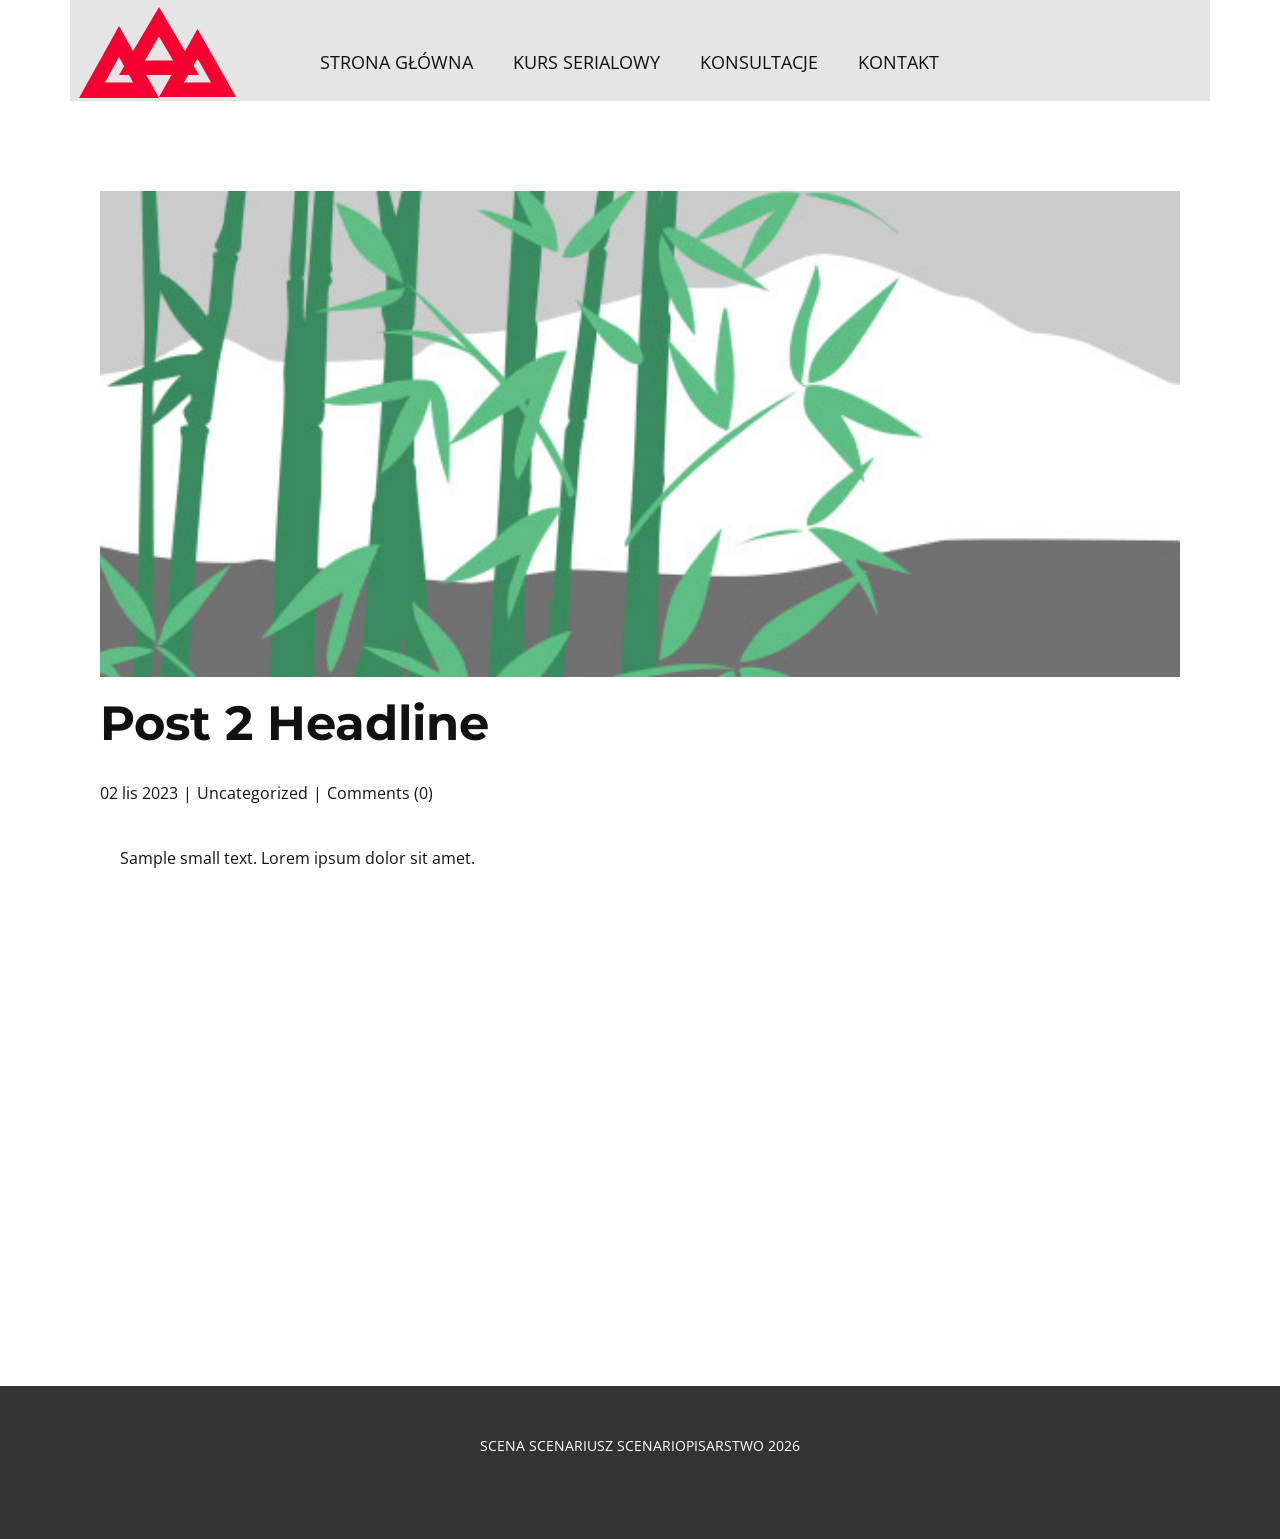
<file: blog/post-1.html>
<!DOCTYPE html>
<html style="font-size: 16px;" lang="pl"><head>
    <meta name="viewport" content="width=device-width, initial-scale=1.0">
    <meta charset="utf-8">
    <meta name="keywords" content="Nagłówek posta 1">
    <meta name="description" content="">
    <title>Post 2 Headline</title>
    <link rel="stylesheet" href="../nicepage.css" media="screen">
<link rel="stylesheet" href="../Post-Template.css" media="screen">
    <script class="u-script" type="text/javascript" src="../jquery.js" defer=""></script>
    <script class="u-script" type="text/javascript" src="../nicepage.js" defer=""></script>
    <meta name="generator" content="Nicepage 8.3.6, nicepage.com">
    
    
    
    <link id="u-page-google-font" rel="stylesheet" href="https://fonts.googleapis.com/css2?display=swap&amp;family=Roboto:ital,wght@0,100;0,200;0,300;0,400;0,500;0,600;0,700;0,800;0,900;1,100;1,200;1,300;1,400;1,500;1,600;1,700;1,800;1,900&amp;family=Open+Sans:ital,wght@0,300;0,400;0,500;0,600;0,700;0,800;1,300;1,400;1,500;1,600;1,700;1,800&amp;family=Montserrat:ital,wght@0,100;0,200;0,300;0,400;0,500;0,600;0,700;0,800;0,900;1,100;1,200;1,300;1,400;1,500;1,600;1,700;1,800;1,900">
    <script type="application/ld+json">{
		"@context": "http://schema.org",
		"@type": "Organization",
		"name": ""
}</script>
    <meta name="theme-color" content="#0abbfb">
  <meta data-intl-tel-input-cdn-path="intlTelInput/"></head>
  <body data-path-to-root="./" data-include-products="false" class="u-body u-xl-mode" data-lang="pl"><header class=" u-border-no-bottom u-border-no-left u-border-no-right u-border-no-top u-clearfix u-header u-section-row-container" id="sec-26ab" style="background-image: none"><div class="u-section-rows">
        <div class="u-clearfix u-section-row u-section-row-1" data-animation-name="" data-animation-duration="0" data-animation-delay="0" data-animation-direction="">
          <div class="u-clearfix u-sheet u-sheet-1"></div>
          
          
          
          
          
        </div>
        <div class="u-clearfix u-section-row">
          <div class="u-clearfix u-sheet u-sheet-2">
            <div class="u-container-style u-expanded-width u-grey-10 u-group u-group-1">
              <div class="u-container-layout">
                <nav class="u-menu u-menu-one-level u-offcanvas u-menu-1" role="navigation">
                  <div class="menu-collapse" style="font-size: 1.125rem;">
                    <a class="u-button-style u-hamburger-link u-nav-link" aria-label="Open menu" aria-controls="3c79" href="#">
                      <svg class="u-svg-link" viewBox="0 0 24 24"><use xlink:href="#svg-e0c5"></use></svg>
                      <svg class="u-svg-content" version="1.1" id="svg-e0c5" viewBox="0 0 16 16" x="0px" y="0px" xmlns:xlink="http://www.w3.org/1999/xlink" xmlns="http://www.w3.org/2000/svg"><g><rect y="1" width="16" height="2"></rect><rect y="7" width="16" height="2"></rect><rect y="13" width="16" height="2"></rect>
</g></svg>
                    </a>
                  </div>
                  <div class="u-custom-menu u-nav-container">
                    <ul role="menubar" class="u-nav u-unstyled u-nav-1"><li role="none" class="u-nav-item"><a role="menuitem" class="u-button-style u-nav-link" href="../">STRONA GŁÓWNA</a>
</li><li role="none" class="u-nav-item"><a tabindex="-1" role="menuitem" class="u-button-style u-nav-link" href="../#block-4" data-page-id="800110983">KURS SERIALOWY</a>
</li><li role="none" class="u-nav-item"><a tabindex="-1" role="menuitem" class="u-button-style u-nav-link" href="../#block-3" data-page-id="800110983">KONSULTACJE</a>
</li><li role="none" class="u-nav-item"><a tabindex="-1" role="menuitem" class="u-button-style u-nav-link" href="../#block-10" data-page-id="800110983">KONTAKT</a>
</li></ul>
                  </div>
                  <div id="3c79" role="region" aria-label="Menu panel" class="u-custom-menu u-nav-container-collapse">
                    <div class="u-black u-container-style u-inner-container-layout u-opacity u-opacity-95 u-sidenav">
                      <div class="u-inner-container-layout u-sidenav-overflow">
                        <div class="u-menu-close" tabindex="-1" aria-controls="3c79" aria-label="Close menu"></div>
                        <ul role="menubar" class="u-align-left u-nav u-popupmenu-items u-unstyled u-nav-2"><li role="none" class="u-nav-item"><a role="menuitem" class="u-button-style u-nav-link" href="../">STRONA GŁÓWNA</a>
</li><li role="none" class="u-nav-item"><a tabindex="-1" role="menuitem" class="u-button-style u-nav-link" href="../#block-4" data-page-id="800110983">KURS SERIALOWY</a>
</li><li role="none" class="u-nav-item"><a tabindex="-1" role="menuitem" class="u-button-style u-nav-link" href="../#block-3" data-page-id="800110983">KONSULTACJE</a>
</li><li role="none" class="u-nav-item"><a tabindex="-1" role="menuitem" class="u-button-style u-nav-link" href="../#block-10" data-page-id="800110983">KONTAKT</a>
</li></ul>
                      </div>
                    </div>
                    <div class="u-black u-menu-overlay u-opacity u-opacity-70"></div>
                  </div>
                </nav>
                <div class="u-shape u-shape-svg u-text-custom-color-1 u-shape-1">
                  <svg class="u-svg-link" preserveAspectRatio="none" viewBox="0 0 160 140" style=""><use xlink:href="#svg-3409"></use></svg>
                  <svg class="u-svg-content" viewBox="0 0 160 140" x="0px" y="0px" id="svg-3409"><path d="M80,60.5l28.3,49.5H51.7L80,60.5 M80,0L0,140h160L80,0L80,0z"></path></svg>
                </div>
                <div class="u-shape u-shape-svg u-text-custom-color-1 u-shape-2">
                  <svg class="u-svg-link" preserveAspectRatio="none" viewBox="0 0 160 140" style=""><use xlink:href="#svg-f5ba"></use></svg>
                  <svg class="u-svg-content" viewBox="0 0 160 140" x="0px" y="0px" id="svg-f5ba"><path d="M80,60.5l28.3,49.5H51.7L80,60.5 M80,0L0,140h160L80,0L80,0z"></path></svg>
                </div>
                <div class="u-shape u-shape-svg u-text-custom-color-1 u-shape-3">
                  <svg class="u-svg-link" preserveAspectRatio="none" viewBox="0 0 160 140" style=""><use xlink:href="#svg-f681"></use></svg>
                  <svg class="u-svg-content" viewBox="0 0 160 140" x="0px" y="0px" id="svg-f681"><path d="M80,60.5l28.3,49.5H51.7L80,60.5 M80,0L0,140h160L80,0L80,0z"></path></svg>
                </div>
              </div>
            </div>
          </div>
          
          
          
          
          
        </div>
      </div></header>
    <section class="u-align-center u-clearfix u-section-1" id="block-2">
      <div class="u-clearfix u-sheet u-valign-middle-md u-valign-middle-sm u-valign-middle-xs u-sheet-1"><!--post_details--><!--post_details_options_json--><!--{"source":""}--><!--/post_details_options_json--><!--blog_post-->
        <div class="u-container-style u-expanded-width u-post-details u-post-details-1">
          <div class="u-container-layout u-valign-middle u-container-layout-1"><!--blog_post_image-->
            <img alt="" class="u-blog-control u-expanded-width u-image u-image-default u-image-1" src="../images/68f64b9d.jpeg"><!--/blog_post_image--><!--blog_post_header-->
            <h2 class="u-blog-control u-text u-text-1">Post 2 Headline</h2><!--/blog_post_header--><!--blog_post_metadata-->
            <div class="u-blog-control u-metadata u-metadata-1"><!--blog_post_metadata_date--><span class="u-meta-date u-meta-icon">02 lis 2023</span><!--/blog_post_metadata_date--><!--blog_post_metadata_category--><span class="u-meta-category u-meta-icon"><a href="/blog/blog.html#/blog-1///">Uncategorized</a></span><!--/blog_post_metadata_category--><!--blog_post_metadata_comments--><span class="u-meta-comments u-meta-icon"><!--blog_post_metadata_comments_content-->Comments (0)<!--/blog_post_metadata_comments_content--></span><!--/blog_post_metadata_comments-->
            </div><!--/blog_post_metadata--><!--blog_post_content-->
            <div class="u-align-justify u-blog-control u-post-content u-text u-text-2 fr-view">
  <p>
    <meta name="viewport" content="width=device-width, initial-scale=1.0">
    <meta charset="utf-8">
    <meta name="keywords" content=""><meta name="description" content="">
    <title></title>
    <link rel="stylesheet" href="/nicepage.css" media="screen" class="u-static-style"><link rel="stylesheet" href="/nicepage.css" media="screen">
    <script class="u-script" type="text/javascript" src="//capp.nicepage.com/assets/jquery-1.9.1.min.js" defer=""></script>
    <script class="u-script" type="text/javascript" src="//capp.nicepage.com/3007bee5b83aa4921ec34a2ecd73584c9bf88378/nicepage.js" defer=""></script>
</p><section class="u-clearfix u-valign-top u-block-02e8-1" custom-posts-hash="T" data-section-properties="{&quot;margin&quot;:&quot;none&quot;,&quot;stretch&quot;:true}" data-id="02e8" data-posts-content="[{'images':[],'maps':[],'videos':[],'icons':[],'textWidth':'','textHeight':'','id':1,'headingProp':'h3','textProp':'text'}]" style="min-height: 500px">
  <div class="u-clearfix u-rich-text u-text u-block-02e8-4" data-state="{&quot;margin-top&quot;:{&quot;shouldApplyDefaultMargins&quot;:{&quot;XL&quot;:false,&quot;LG&quot;:false,&quot;MD&quot;:false,&quot;SM&quot;:true,&quot;XS&quot;:true},&quot;parentVerticalAlign&quot;:{&quot;XL&quot;:&quot;top&quot;,&quot;LG&quot;:&quot;top&quot;,&quot;MD&quot;:&quot;top&quot;,&quot;SM&quot;:&quot;top&quot;,&quot;XS&quot;:&quot;top&quot;}},&quot;margin-bottom&quot;:{&quot;shouldApplyDefaultMargins&quot;:{&quot;XL&quot;:false,&quot;LG&quot;:false,&quot;MD&quot;:false,&quot;SM&quot;:true,&quot;XS&quot;:true},&quot;parentVerticalAlign&quot;:{&quot;XL&quot;:&quot;top&quot;,&quot;LG&quot;:&quot;top&quot;,&quot;MD&quot;:&quot;top&quot;,&quot;SM&quot;:&quot;top&quot;,&quot;XS&quot;:&quot;top&quot;}}}" style="padding-left: 20px; padding-right: 20px">
  Sample small text. Lorem ipsum dolor sit amet.
  </div>
  <style data-mode="XL">@media (min-width: 1200px) {
  .u-block-02e8-1 {
    min-height: 500px;
  }
  .u-block-02e8-4 {
    padding-left: 20px;
    padding-right: 20px;
  }
}</style>
  <style data-mode="LG">@media (max-width: 1199px) and (min-width: 992px) {
  .u-block-02e8-1 {
    min-height: 500px;
  }
  .u-block-02e8-4 {
    padding-left: 20px;
    padding-right: 20px;
  }
}</style>
  <style data-mode="MD">@media (max-width: 991px) and (min-width: 768px) {
  .u-block-02e8-1 {
    min-height: 500px;
  }
  .u-block-02e8-4 {
    padding-left: 20px;
    padding-right: 20px;
  }
}</style>
  <style data-mode="SM">@media (max-width: 767px) and (min-width: 576px) {
  .u-block-02e8-1 {
    min-height: 500px;
  }
  .u-block-02e8-4 {
    padding-left: 20px;
    padding-right: 20px;
    margin-top: 60px;
    margin-bottom: 60px;
  }
}</style>
  <style data-mode="XS">@media (max-width: 575px) {
  .u-block-02e8-1 {
    min-height: 500px;
  }
  .u-block-02e8-4 {
    padding-left: 20px;
    padding-right: 20px;
    margin-top: 60px;
    margin-bottom: 60px;
  }
}</style>
</section>
<p></p>
  </div><!--/blog_post_content-->
          </div>
        </div><!--/blog_post--><!--/post_details-->
      </div>
    </section>
    
    
    
    <footer class="u-align-center u-clearfix u-container-align-center u-footer u-grey-80 u-footer" id="sec-29e7"><div class="u-clearfix u-sheet u-sheet-1">
        <p class="u-small-text u-text u-text-variant u-text-1">SCENA SCENARIUSZ SCENARIOPISARSTWO 2026</p>
      </div></footer>
    <section class="u-backlink u-clearfix u-grey-80"></section>
  
</body></html>
</file>
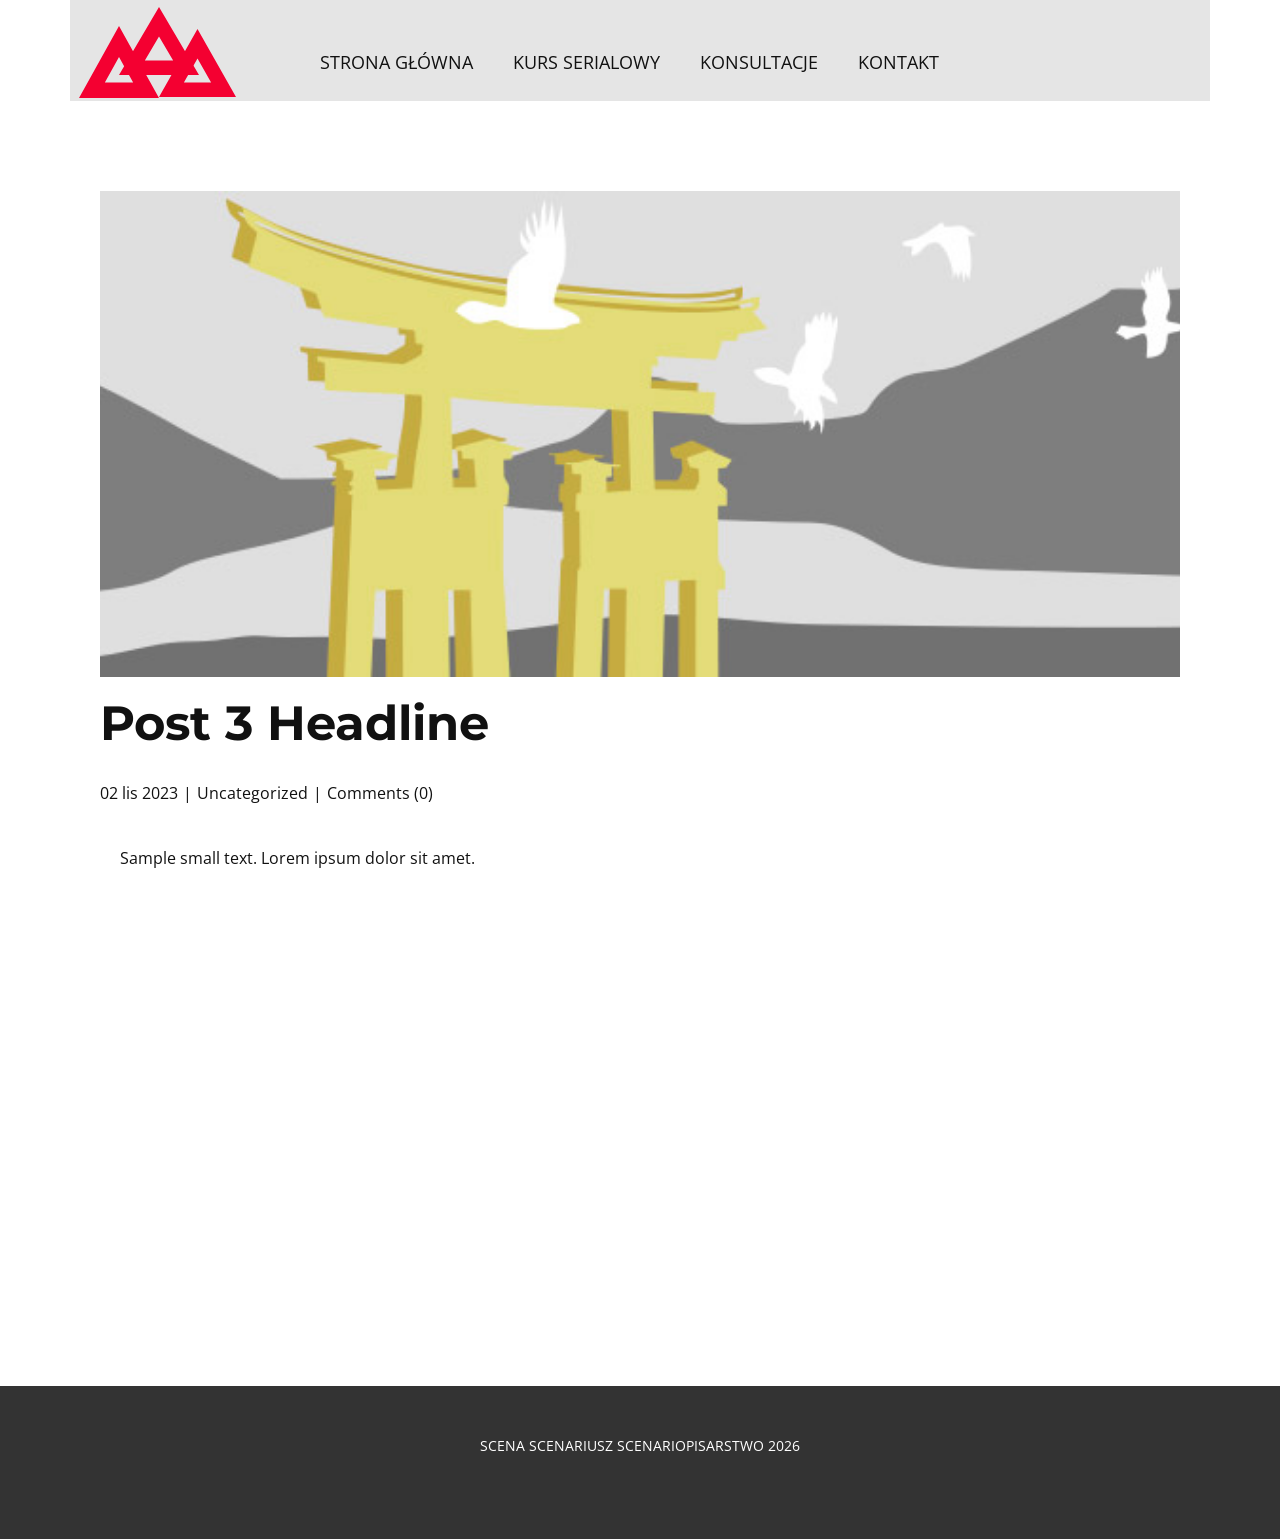
<file: blog/post-2.html>
<!DOCTYPE html>
<html style="font-size: 16px;" lang="pl"><head>
    <meta name="viewport" content="width=device-width, initial-scale=1.0">
    <meta charset="utf-8">
    <meta name="keywords" content="Nagłówek posta 1">
    <meta name="description" content="">
    <title>Post 3 Headline</title>
    <link rel="stylesheet" href="../nicepage.css" media="screen">
<link rel="stylesheet" href="../Post-Template.css" media="screen">
    <script class="u-script" type="text/javascript" src="../jquery.js" defer=""></script>
    <script class="u-script" type="text/javascript" src="../nicepage.js" defer=""></script>
    <meta name="generator" content="Nicepage 8.3.6, nicepage.com">
    
    
    
    <link id="u-page-google-font" rel="stylesheet" href="https://fonts.googleapis.com/css2?display=swap&amp;family=Roboto:ital,wght@0,100;0,200;0,300;0,400;0,500;0,600;0,700;0,800;0,900;1,100;1,200;1,300;1,400;1,500;1,600;1,700;1,800;1,900&amp;family=Open+Sans:ital,wght@0,300;0,400;0,500;0,600;0,700;0,800;1,300;1,400;1,500;1,600;1,700;1,800&amp;family=Montserrat:ital,wght@0,100;0,200;0,300;0,400;0,500;0,600;0,700;0,800;0,900;1,100;1,200;1,300;1,400;1,500;1,600;1,700;1,800;1,900">
    <script type="application/ld+json">{
		"@context": "http://schema.org",
		"@type": "Organization",
		"name": ""
}</script>
    <meta name="theme-color" content="#0abbfb">
  <meta data-intl-tel-input-cdn-path="intlTelInput/"></head>
  <body data-path-to-root="./" data-include-products="false" class="u-body u-xl-mode" data-lang="pl"><header class=" u-border-no-bottom u-border-no-left u-border-no-right u-border-no-top u-clearfix u-header u-section-row-container" id="sec-26ab" style="background-image: none"><div class="u-section-rows">
        <div class="u-clearfix u-section-row u-section-row-1" data-animation-name="" data-animation-duration="0" data-animation-delay="0" data-animation-direction="">
          <div class="u-clearfix u-sheet u-sheet-1"></div>
          
          
          
          
          
        </div>
        <div class="u-clearfix u-section-row">
          <div class="u-clearfix u-sheet u-sheet-2">
            <div class="u-container-style u-expanded-width u-grey-10 u-group u-group-1">
              <div class="u-container-layout">
                <nav class="u-menu u-menu-one-level u-offcanvas u-menu-1" role="navigation">
                  <div class="menu-collapse" style="font-size: 1.125rem;">
                    <a class="u-button-style u-hamburger-link u-nav-link" aria-label="Open menu" aria-controls="3c79" href="#">
                      <svg class="u-svg-link" viewBox="0 0 24 24"><use xlink:href="#svg-e0c5"></use></svg>
                      <svg class="u-svg-content" version="1.1" id="svg-e0c5" viewBox="0 0 16 16" x="0px" y="0px" xmlns:xlink="http://www.w3.org/1999/xlink" xmlns="http://www.w3.org/2000/svg"><g><rect y="1" width="16" height="2"></rect><rect y="7" width="16" height="2"></rect><rect y="13" width="16" height="2"></rect>
</g></svg>
                    </a>
                  </div>
                  <div class="u-custom-menu u-nav-container">
                    <ul role="menubar" class="u-nav u-unstyled u-nav-1"><li role="none" class="u-nav-item"><a role="menuitem" class="u-button-style u-nav-link" href="../">STRONA GŁÓWNA</a>
</li><li role="none" class="u-nav-item"><a tabindex="-1" role="menuitem" class="u-button-style u-nav-link" href="../#block-4" data-page-id="800110983">KURS SERIALOWY</a>
</li><li role="none" class="u-nav-item"><a tabindex="-1" role="menuitem" class="u-button-style u-nav-link" href="../#block-3" data-page-id="800110983">KONSULTACJE</a>
</li><li role="none" class="u-nav-item"><a tabindex="-1" role="menuitem" class="u-button-style u-nav-link" href="../#block-10" data-page-id="800110983">KONTAKT</a>
</li></ul>
                  </div>
                  <div id="3c79" role="region" aria-label="Menu panel" class="u-custom-menu u-nav-container-collapse">
                    <div class="u-black u-container-style u-inner-container-layout u-opacity u-opacity-95 u-sidenav">
                      <div class="u-inner-container-layout u-sidenav-overflow">
                        <div class="u-menu-close" tabindex="-1" aria-controls="3c79" aria-label="Close menu"></div>
                        <ul role="menubar" class="u-align-left u-nav u-popupmenu-items u-unstyled u-nav-2"><li role="none" class="u-nav-item"><a role="menuitem" class="u-button-style u-nav-link" href="../">STRONA GŁÓWNA</a>
</li><li role="none" class="u-nav-item"><a tabindex="-1" role="menuitem" class="u-button-style u-nav-link" href="../#block-4" data-page-id="800110983">KURS SERIALOWY</a>
</li><li role="none" class="u-nav-item"><a tabindex="-1" role="menuitem" class="u-button-style u-nav-link" href="../#block-3" data-page-id="800110983">KONSULTACJE</a>
</li><li role="none" class="u-nav-item"><a tabindex="-1" role="menuitem" class="u-button-style u-nav-link" href="../#block-10" data-page-id="800110983">KONTAKT</a>
</li></ul>
                      </div>
                    </div>
                    <div class="u-black u-menu-overlay u-opacity u-opacity-70"></div>
                  </div>
                </nav>
                <div class="u-shape u-shape-svg u-text-custom-color-1 u-shape-1">
                  <svg class="u-svg-link" preserveAspectRatio="none" viewBox="0 0 160 140" style=""><use xlink:href="#svg-3409"></use></svg>
                  <svg class="u-svg-content" viewBox="0 0 160 140" x="0px" y="0px" id="svg-3409"><path d="M80,60.5l28.3,49.5H51.7L80,60.5 M80,0L0,140h160L80,0L80,0z"></path></svg>
                </div>
                <div class="u-shape u-shape-svg u-text-custom-color-1 u-shape-2">
                  <svg class="u-svg-link" preserveAspectRatio="none" viewBox="0 0 160 140" style=""><use xlink:href="#svg-f5ba"></use></svg>
                  <svg class="u-svg-content" viewBox="0 0 160 140" x="0px" y="0px" id="svg-f5ba"><path d="M80,60.5l28.3,49.5H51.7L80,60.5 M80,0L0,140h160L80,0L80,0z"></path></svg>
                </div>
                <div class="u-shape u-shape-svg u-text-custom-color-1 u-shape-3">
                  <svg class="u-svg-link" preserveAspectRatio="none" viewBox="0 0 160 140" style=""><use xlink:href="#svg-f681"></use></svg>
                  <svg class="u-svg-content" viewBox="0 0 160 140" x="0px" y="0px" id="svg-f681"><path d="M80,60.5l28.3,49.5H51.7L80,60.5 M80,0L0,140h160L80,0L80,0z"></path></svg>
                </div>
              </div>
            </div>
          </div>
          
          
          
          
          
        </div>
      </div></header>
    <section class="u-align-center u-clearfix u-section-1" id="block-2">
      <div class="u-clearfix u-sheet u-valign-middle-md u-valign-middle-sm u-valign-middle-xs u-sheet-1"><!--post_details--><!--post_details_options_json--><!--{"source":""}--><!--/post_details_options_json--><!--blog_post-->
        <div class="u-container-style u-expanded-width u-post-details u-post-details-1">
          <div class="u-container-layout u-valign-middle u-container-layout-1"><!--blog_post_image-->
            <img alt="" class="u-blog-control u-expanded-width u-image u-image-default u-image-1" src="../images/8ad73f3c.jpeg"><!--/blog_post_image--><!--blog_post_header-->
            <h2 class="u-blog-control u-text u-text-1">Post 3 Headline</h2><!--/blog_post_header--><!--blog_post_metadata-->
            <div class="u-blog-control u-metadata u-metadata-1"><!--blog_post_metadata_date--><span class="u-meta-date u-meta-icon">02 lis 2023</span><!--/blog_post_metadata_date--><!--blog_post_metadata_category--><span class="u-meta-category u-meta-icon"><a href="/blog/blog.html#/blog-1///">Uncategorized</a></span><!--/blog_post_metadata_category--><!--blog_post_metadata_comments--><span class="u-meta-comments u-meta-icon"><!--blog_post_metadata_comments_content-->Comments (0)<!--/blog_post_metadata_comments_content--></span><!--/blog_post_metadata_comments-->
            </div><!--/blog_post_metadata--><!--blog_post_content-->
            <div class="u-align-justify u-blog-control u-post-content u-text u-text-2 fr-view">
  <p>
    <meta name="viewport" content="width=device-width, initial-scale=1.0">
    <meta charset="utf-8">
    <meta name="keywords" content=""><meta name="description" content="">
    <title></title>
    <link rel="stylesheet" href="/nicepage.css" media="screen" class="u-static-style"><link rel="stylesheet" href="/nicepage.css" media="screen">
    <script class="u-script" type="text/javascript" src="//capp.nicepage.com/assets/jquery-1.9.1.min.js" defer=""></script>
    <script class="u-script" type="text/javascript" src="//capp.nicepage.com/3007bee5b83aa4921ec34a2ecd73584c9bf88378/nicepage.js" defer=""></script>
</p><section class="u-clearfix u-valign-top u-block-570f-1" custom-posts-hash="T" data-section-properties="{&quot;margin&quot;:&quot;none&quot;,&quot;stretch&quot;:true}" data-id="570f" data-posts-content="[{'images':[],'maps':[],'videos':[],'icons':[],'textWidth':'','textHeight':'','id':1,'headingProp':'h3','textProp':'text'}]" style="min-height: 500px">
  <div class="u-clearfix u-rich-text u-text u-block-570f-4" data-state="{&quot;margin-top&quot;:{&quot;shouldApplyDefaultMargins&quot;:{&quot;XL&quot;:false,&quot;LG&quot;:false,&quot;MD&quot;:false,&quot;SM&quot;:true,&quot;XS&quot;:true},&quot;parentVerticalAlign&quot;:{&quot;XL&quot;:&quot;top&quot;,&quot;LG&quot;:&quot;top&quot;,&quot;MD&quot;:&quot;top&quot;,&quot;SM&quot;:&quot;top&quot;,&quot;XS&quot;:&quot;top&quot;}},&quot;margin-bottom&quot;:{&quot;shouldApplyDefaultMargins&quot;:{&quot;XL&quot;:false,&quot;LG&quot;:false,&quot;MD&quot;:false,&quot;SM&quot;:true,&quot;XS&quot;:true},&quot;parentVerticalAlign&quot;:{&quot;XL&quot;:&quot;top&quot;,&quot;LG&quot;:&quot;top&quot;,&quot;MD&quot;:&quot;top&quot;,&quot;SM&quot;:&quot;top&quot;,&quot;XS&quot;:&quot;top&quot;}}}" style="padding-left: 20px; padding-right: 20px">
  Sample small text. Lorem ipsum dolor sit amet.
  </div>
  <style data-mode="XL">@media (min-width: 1200px) {
  .u-block-570f-1 {
    min-height: 500px;
  }
  .u-block-570f-4 {
    padding-left: 20px;
    padding-right: 20px;
  }
}</style>
  <style data-mode="LG">@media (max-width: 1199px) and (min-width: 992px) {
  .u-block-570f-1 {
    min-height: 500px;
  }
  .u-block-570f-4 {
    padding-left: 20px;
    padding-right: 20px;
  }
}</style>
  <style data-mode="MD">@media (max-width: 991px) and (min-width: 768px) {
  .u-block-570f-1 {
    min-height: 500px;
  }
  .u-block-570f-4 {
    padding-left: 20px;
    padding-right: 20px;
  }
}</style>
  <style data-mode="SM">@media (max-width: 767px) and (min-width: 576px) {
  .u-block-570f-1 {
    min-height: 500px;
  }
  .u-block-570f-4 {
    padding-left: 20px;
    padding-right: 20px;
    margin-top: 60px;
    margin-bottom: 60px;
  }
}</style>
  <style data-mode="XS">@media (max-width: 575px) {
  .u-block-570f-1 {
    min-height: 500px;
  }
  .u-block-570f-4 {
    padding-left: 20px;
    padding-right: 20px;
    margin-top: 60px;
    margin-bottom: 60px;
  }
}</style>
</section>
<p></p>
  </div><!--/blog_post_content-->
          </div>
        </div><!--/blog_post--><!--/post_details-->
      </div>
    </section>
    
    
    
    <footer class="u-align-center u-clearfix u-container-align-center u-footer u-grey-80 u-footer" id="sec-29e7"><div class="u-clearfix u-sheet u-sheet-1">
        <p class="u-small-text u-text u-text-variant u-text-1">SCENA SCENARIUSZ SCENARIOPISARSTWO 2026</p>
      </div></footer>
    <section class="u-backlink u-clearfix u-grey-80"></section>
  
</body></html>
</file>
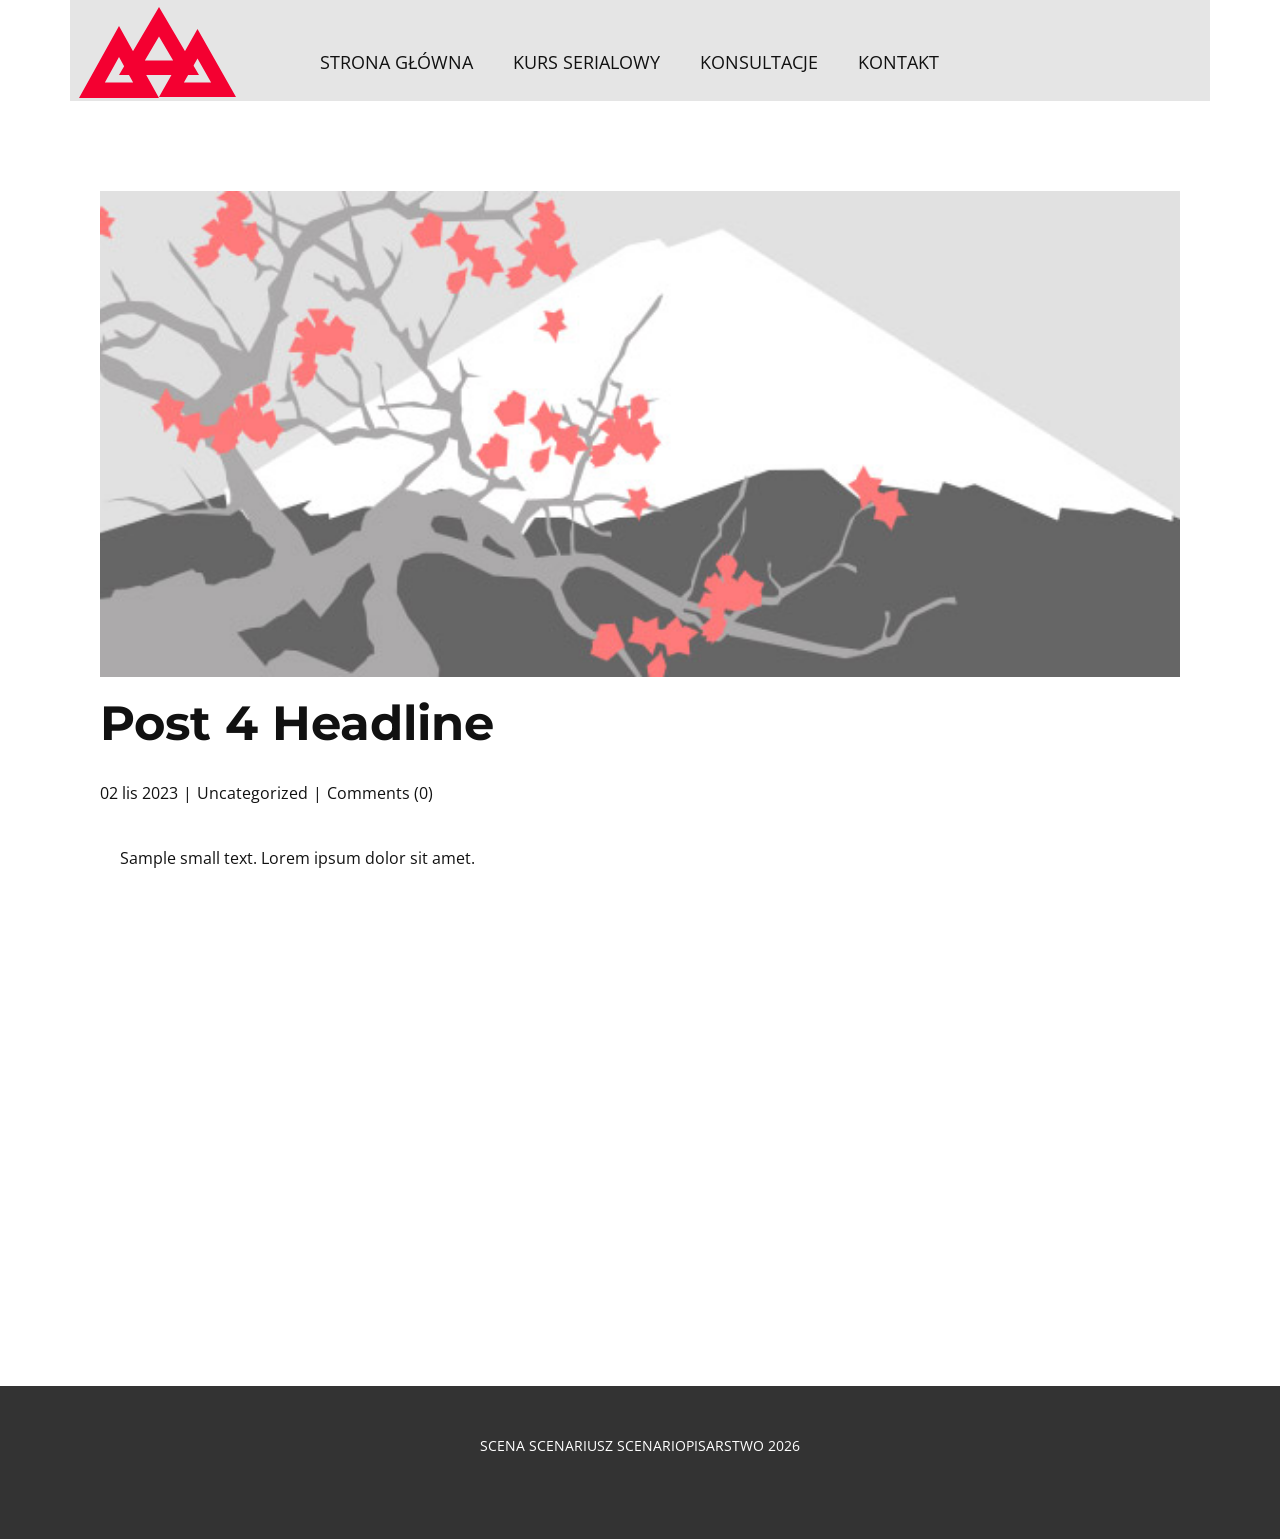
<file: blog/post-3.html>
<!DOCTYPE html>
<html style="font-size: 16px;" lang="pl"><head>
    <meta name="viewport" content="width=device-width, initial-scale=1.0">
    <meta charset="utf-8">
    <meta name="keywords" content="Nagłówek posta 1">
    <meta name="description" content="">
    <title>Post 4 Headline</title>
    <link rel="stylesheet" href="../nicepage.css" media="screen">
<link rel="stylesheet" href="../Post-Template.css" media="screen">
    <script class="u-script" type="text/javascript" src="../jquery.js" defer=""></script>
    <script class="u-script" type="text/javascript" src="../nicepage.js" defer=""></script>
    <meta name="generator" content="Nicepage 8.3.6, nicepage.com">
    
    
    
    <link id="u-page-google-font" rel="stylesheet" href="https://fonts.googleapis.com/css2?display=swap&amp;family=Roboto:ital,wght@0,100;0,200;0,300;0,400;0,500;0,600;0,700;0,800;0,900;1,100;1,200;1,300;1,400;1,500;1,600;1,700;1,800;1,900&amp;family=Open+Sans:ital,wght@0,300;0,400;0,500;0,600;0,700;0,800;1,300;1,400;1,500;1,600;1,700;1,800&amp;family=Montserrat:ital,wght@0,100;0,200;0,300;0,400;0,500;0,600;0,700;0,800;0,900;1,100;1,200;1,300;1,400;1,500;1,600;1,700;1,800;1,900">
    <script type="application/ld+json">{
		"@context": "http://schema.org",
		"@type": "Organization",
		"name": ""
}</script>
    <meta name="theme-color" content="#0abbfb">
  <meta data-intl-tel-input-cdn-path="intlTelInput/"></head>
  <body data-path-to-root="./" data-include-products="false" class="u-body u-xl-mode" data-lang="pl"><header class=" u-border-no-bottom u-border-no-left u-border-no-right u-border-no-top u-clearfix u-header u-section-row-container" id="sec-26ab" style="background-image: none"><div class="u-section-rows">
        <div class="u-clearfix u-section-row u-section-row-1" data-animation-name="" data-animation-duration="0" data-animation-delay="0" data-animation-direction="">
          <div class="u-clearfix u-sheet u-sheet-1"></div>
          
          
          
          
          
        </div>
        <div class="u-clearfix u-section-row">
          <div class="u-clearfix u-sheet u-sheet-2">
            <div class="u-container-style u-expanded-width u-grey-10 u-group u-group-1">
              <div class="u-container-layout">
                <nav class="u-menu u-menu-one-level u-offcanvas u-menu-1" role="navigation">
                  <div class="menu-collapse" style="font-size: 1.125rem;">
                    <a class="u-button-style u-hamburger-link u-nav-link" aria-label="Open menu" aria-controls="3c79" href="#">
                      <svg class="u-svg-link" viewBox="0 0 24 24"><use xlink:href="#svg-e0c5"></use></svg>
                      <svg class="u-svg-content" version="1.1" id="svg-e0c5" viewBox="0 0 16 16" x="0px" y="0px" xmlns:xlink="http://www.w3.org/1999/xlink" xmlns="http://www.w3.org/2000/svg"><g><rect y="1" width="16" height="2"></rect><rect y="7" width="16" height="2"></rect><rect y="13" width="16" height="2"></rect>
</g></svg>
                    </a>
                  </div>
                  <div class="u-custom-menu u-nav-container">
                    <ul role="menubar" class="u-nav u-unstyled u-nav-1"><li role="none" class="u-nav-item"><a role="menuitem" class="u-button-style u-nav-link" href="../">STRONA GŁÓWNA</a>
</li><li role="none" class="u-nav-item"><a tabindex="-1" role="menuitem" class="u-button-style u-nav-link" href="../#block-4" data-page-id="800110983">KURS SERIALOWY</a>
</li><li role="none" class="u-nav-item"><a tabindex="-1" role="menuitem" class="u-button-style u-nav-link" href="../#block-3" data-page-id="800110983">KONSULTACJE</a>
</li><li role="none" class="u-nav-item"><a tabindex="-1" role="menuitem" class="u-button-style u-nav-link" href="../#block-10" data-page-id="800110983">KONTAKT</a>
</li></ul>
                  </div>
                  <div id="3c79" role="region" aria-label="Menu panel" class="u-custom-menu u-nav-container-collapse">
                    <div class="u-black u-container-style u-inner-container-layout u-opacity u-opacity-95 u-sidenav">
                      <div class="u-inner-container-layout u-sidenav-overflow">
                        <div class="u-menu-close" tabindex="-1" aria-controls="3c79" aria-label="Close menu"></div>
                        <ul role="menubar" class="u-align-left u-nav u-popupmenu-items u-unstyled u-nav-2"><li role="none" class="u-nav-item"><a role="menuitem" class="u-button-style u-nav-link" href="../">STRONA GŁÓWNA</a>
</li><li role="none" class="u-nav-item"><a tabindex="-1" role="menuitem" class="u-button-style u-nav-link" href="../#block-4" data-page-id="800110983">KURS SERIALOWY</a>
</li><li role="none" class="u-nav-item"><a tabindex="-1" role="menuitem" class="u-button-style u-nav-link" href="../#block-3" data-page-id="800110983">KONSULTACJE</a>
</li><li role="none" class="u-nav-item"><a tabindex="-1" role="menuitem" class="u-button-style u-nav-link" href="../#block-10" data-page-id="800110983">KONTAKT</a>
</li></ul>
                      </div>
                    </div>
                    <div class="u-black u-menu-overlay u-opacity u-opacity-70"></div>
                  </div>
                </nav>
                <div class="u-shape u-shape-svg u-text-custom-color-1 u-shape-1">
                  <svg class="u-svg-link" preserveAspectRatio="none" viewBox="0 0 160 140" style=""><use xlink:href="#svg-3409"></use></svg>
                  <svg class="u-svg-content" viewBox="0 0 160 140" x="0px" y="0px" id="svg-3409"><path d="M80,60.5l28.3,49.5H51.7L80,60.5 M80,0L0,140h160L80,0L80,0z"></path></svg>
                </div>
                <div class="u-shape u-shape-svg u-text-custom-color-1 u-shape-2">
                  <svg class="u-svg-link" preserveAspectRatio="none" viewBox="0 0 160 140" style=""><use xlink:href="#svg-f5ba"></use></svg>
                  <svg class="u-svg-content" viewBox="0 0 160 140" x="0px" y="0px" id="svg-f5ba"><path d="M80,60.5l28.3,49.5H51.7L80,60.5 M80,0L0,140h160L80,0L80,0z"></path></svg>
                </div>
                <div class="u-shape u-shape-svg u-text-custom-color-1 u-shape-3">
                  <svg class="u-svg-link" preserveAspectRatio="none" viewBox="0 0 160 140" style=""><use xlink:href="#svg-f681"></use></svg>
                  <svg class="u-svg-content" viewBox="0 0 160 140" x="0px" y="0px" id="svg-f681"><path d="M80,60.5l28.3,49.5H51.7L80,60.5 M80,0L0,140h160L80,0L80,0z"></path></svg>
                </div>
              </div>
            </div>
          </div>
          
          
          
          
          
        </div>
      </div></header>
    <section class="u-align-center u-clearfix u-section-1" id="block-2">
      <div class="u-clearfix u-sheet u-valign-middle-md u-valign-middle-sm u-valign-middle-xs u-sheet-1"><!--post_details--><!--post_details_options_json--><!--{"source":""}--><!--/post_details_options_json--><!--blog_post-->
        <div class="u-container-style u-expanded-width u-post-details u-post-details-1">
          <div class="u-container-layout u-valign-middle u-container-layout-1"><!--blog_post_image-->
            <img alt="" class="u-blog-control u-expanded-width u-image u-image-default u-image-1" src="../images/0fd3416c.jpeg"><!--/blog_post_image--><!--blog_post_header-->
            <h2 class="u-blog-control u-text u-text-1">Post 4 Headline</h2><!--/blog_post_header--><!--blog_post_metadata-->
            <div class="u-blog-control u-metadata u-metadata-1"><!--blog_post_metadata_date--><span class="u-meta-date u-meta-icon">02 lis 2023</span><!--/blog_post_metadata_date--><!--blog_post_metadata_category--><span class="u-meta-category u-meta-icon"><a href="/blog/blog.html#/blog-1///">Uncategorized</a></span><!--/blog_post_metadata_category--><!--blog_post_metadata_comments--><span class="u-meta-comments u-meta-icon"><!--blog_post_metadata_comments_content-->Comments (0)<!--/blog_post_metadata_comments_content--></span><!--/blog_post_metadata_comments-->
            </div><!--/blog_post_metadata--><!--blog_post_content-->
            <div class="u-align-justify u-blog-control u-post-content u-text u-text-2 fr-view">
  <p>
    <meta name="viewport" content="width=device-width, initial-scale=1.0">
    <meta charset="utf-8">
    <meta name="keywords" content=""><meta name="description" content="">
    <title></title>
    <link rel="stylesheet" href="/nicepage.css" media="screen" class="u-static-style"><link rel="stylesheet" href="/nicepage.css" media="screen">
    <script class="u-script" type="text/javascript" src="//capp.nicepage.com/assets/jquery-1.9.1.min.js" defer=""></script>
    <script class="u-script" type="text/javascript" src="//capp.nicepage.com/3007bee5b83aa4921ec34a2ecd73584c9bf88378/nicepage.js" defer=""></script>
</p><section class="u-clearfix u-valign-top u-block-75ed-1" custom-posts-hash="T" data-section-properties="{&quot;margin&quot;:&quot;none&quot;,&quot;stretch&quot;:true}" data-id="75ed" data-posts-content="[{'images':[],'maps':[],'videos':[],'icons':[],'textWidth':'','textHeight':'','id':1,'headingProp':'h3','textProp':'text'}]" style="min-height: 500px">
  <div class="u-clearfix u-rich-text u-text u-block-75ed-4" data-state="{&quot;margin-top&quot;:{&quot;shouldApplyDefaultMargins&quot;:{&quot;XL&quot;:false,&quot;LG&quot;:false,&quot;MD&quot;:false,&quot;SM&quot;:true,&quot;XS&quot;:true},&quot;parentVerticalAlign&quot;:{&quot;XL&quot;:&quot;top&quot;,&quot;LG&quot;:&quot;top&quot;,&quot;MD&quot;:&quot;top&quot;,&quot;SM&quot;:&quot;top&quot;,&quot;XS&quot;:&quot;top&quot;}},&quot;margin-bottom&quot;:{&quot;shouldApplyDefaultMargins&quot;:{&quot;XL&quot;:false,&quot;LG&quot;:false,&quot;MD&quot;:false,&quot;SM&quot;:true,&quot;XS&quot;:true},&quot;parentVerticalAlign&quot;:{&quot;XL&quot;:&quot;top&quot;,&quot;LG&quot;:&quot;top&quot;,&quot;MD&quot;:&quot;top&quot;,&quot;SM&quot;:&quot;top&quot;,&quot;XS&quot;:&quot;top&quot;}}}" style="padding-left: 20px; padding-right: 20px">
  Sample small text. Lorem ipsum dolor sit amet.
  </div>
  <style data-mode="XL">@media (min-width: 1200px) {
  .u-block-75ed-1 {
    min-height: 500px;
  }
  .u-block-75ed-4 {
    padding-left: 20px;
    padding-right: 20px;
  }
}</style>
  <style data-mode="LG">@media (max-width: 1199px) and (min-width: 992px) {
  .u-block-75ed-1 {
    min-height: 500px;
  }
  .u-block-75ed-4 {
    padding-left: 20px;
    padding-right: 20px;
  }
}</style>
  <style data-mode="MD">@media (max-width: 991px) and (min-width: 768px) {
  .u-block-75ed-1 {
    min-height: 500px;
  }
  .u-block-75ed-4 {
    padding-left: 20px;
    padding-right: 20px;
  }
}</style>
  <style data-mode="SM">@media (max-width: 767px) and (min-width: 576px) {
  .u-block-75ed-1 {
    min-height: 500px;
  }
  .u-block-75ed-4 {
    padding-left: 20px;
    padding-right: 20px;
    margin-top: 60px;
    margin-bottom: 60px;
  }
}</style>
  <style data-mode="XS">@media (max-width: 575px) {
  .u-block-75ed-1 {
    min-height: 500px;
  }
  .u-block-75ed-4 {
    padding-left: 20px;
    padding-right: 20px;
    margin-top: 60px;
    margin-bottom: 60px;
  }
}</style>
</section>
<p></p>
  </div><!--/blog_post_content-->
          </div>
        </div><!--/blog_post--><!--/post_details-->
      </div>
    </section>
    
    
    
    <footer class="u-align-center u-clearfix u-container-align-center u-footer u-grey-80 u-footer" id="sec-29e7"><div class="u-clearfix u-sheet u-sheet-1">
        <p class="u-small-text u-text u-text-variant u-text-1">SCENA SCENARIUSZ SCENARIOPISARSTWO 2026</p>
      </div></footer>
    <section class="u-backlink u-clearfix u-grey-80"></section>
  
</body></html>
</file>
